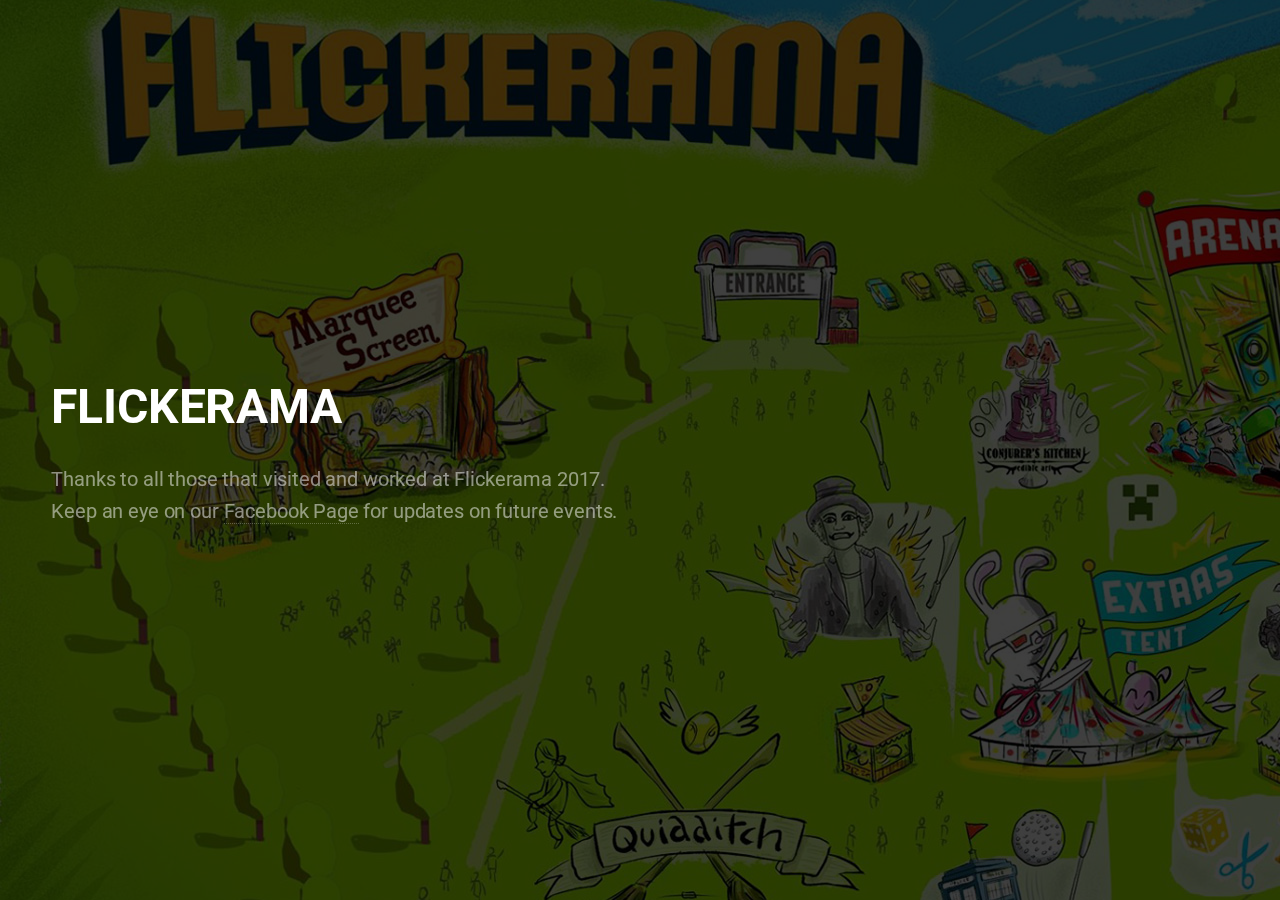
<file: index.html>
<!DOCTYPE HTML>
<html>
	<head>
		<title>Eventually by HTML5 UP</title>
		<meta charset="utf-8" />
		<meta name="viewport" content="width=device-width, initial-scale=1, user-scalable=no" />
		<!--[if lte IE 8]><script src="assets/js/ie/html5shiv.js"></script><![endif]-->
		<link rel="stylesheet" href="assets/css/main.css" />
		<!--[if lte IE 8]><link rel="stylesheet" href="assets/css/ie8.css" /><![endif]-->
		<!--[if lte IE 9]><link rel="stylesheet" href="assets/css/ie9.css" /><![endif]-->
	</head>
	<body>

		<!-- Header -->
			<header id="header">
				<h1>FLICKERAMA</h1>
				<p>Thanks to all those that visited and worked at Flickerama 2017.<br>Keep an eye on our <a href="https://www.facebook.com/Flickerama/">Facebook Page</a> for updates on future events.</p>
			</header>

		<!-- Signup Form
			<form id="signup-form" method="post" action="#">
				<input type="email" name="email" id="email" placeholder="Email Address" />
				<input type="submit" value="Sign Up" />
			</form>


			<footer id="footer">
				<ul class="icons">
					<li><a href="#" class="icon fa-twitter"><span class="label">Twitter</span></a></li>
					<li><a href="#" class="icon fa-instagram"><span class="label">Instagram</span></a></li>
					<li><a href="#" class="icon fa-github"><span class="label">GitHub</span></a></li>
					<li><a href="#" class="icon fa-envelope-o"><span class="label">Email</span></a></li>
				</ul>
				<ul class="copyright">
					<li>&copy; Flickerama 2015.</li>
				</ul>
			</footer> -->

		<!-- Scripts -->
			<!--[if lte IE 8]><script src="assets/js/ie/respond.min.js"></script><![endif]-->
			<script src="assets/js/main.js"></script>

	</body>
</html>
</file>
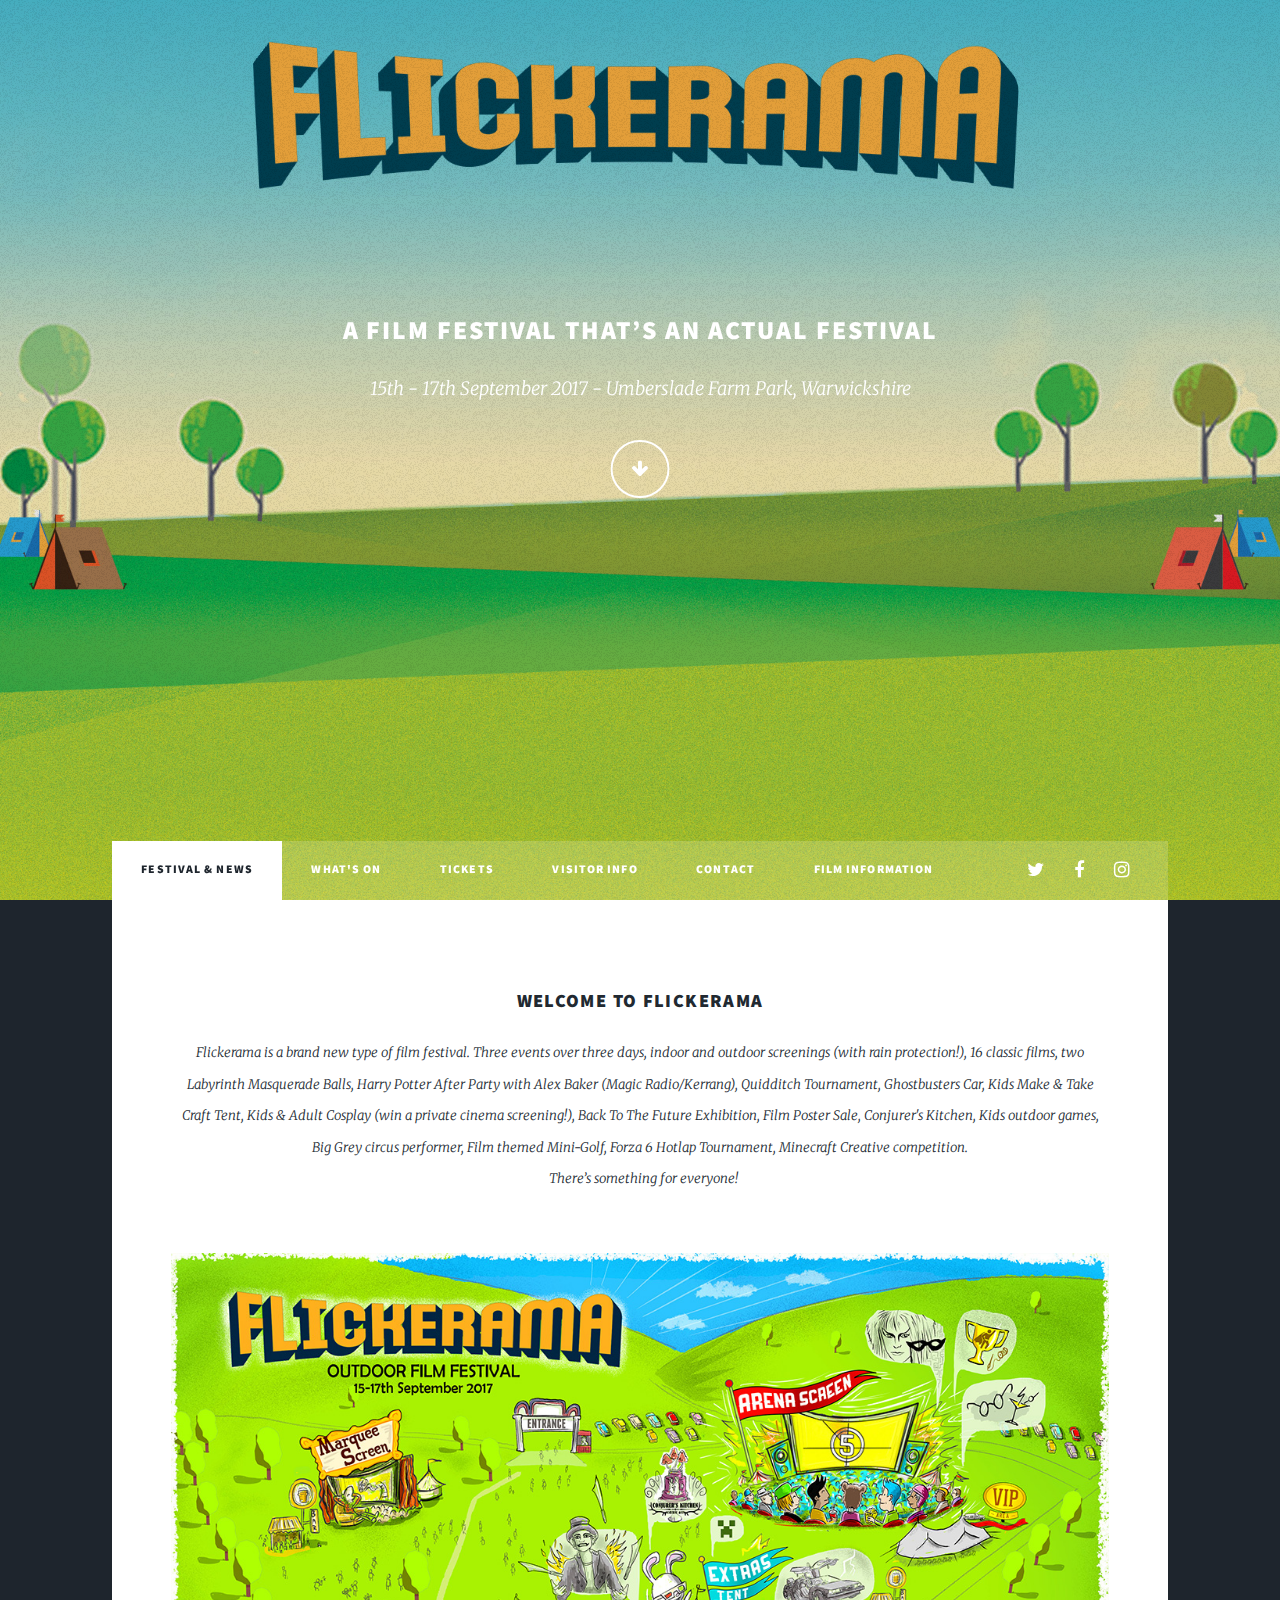
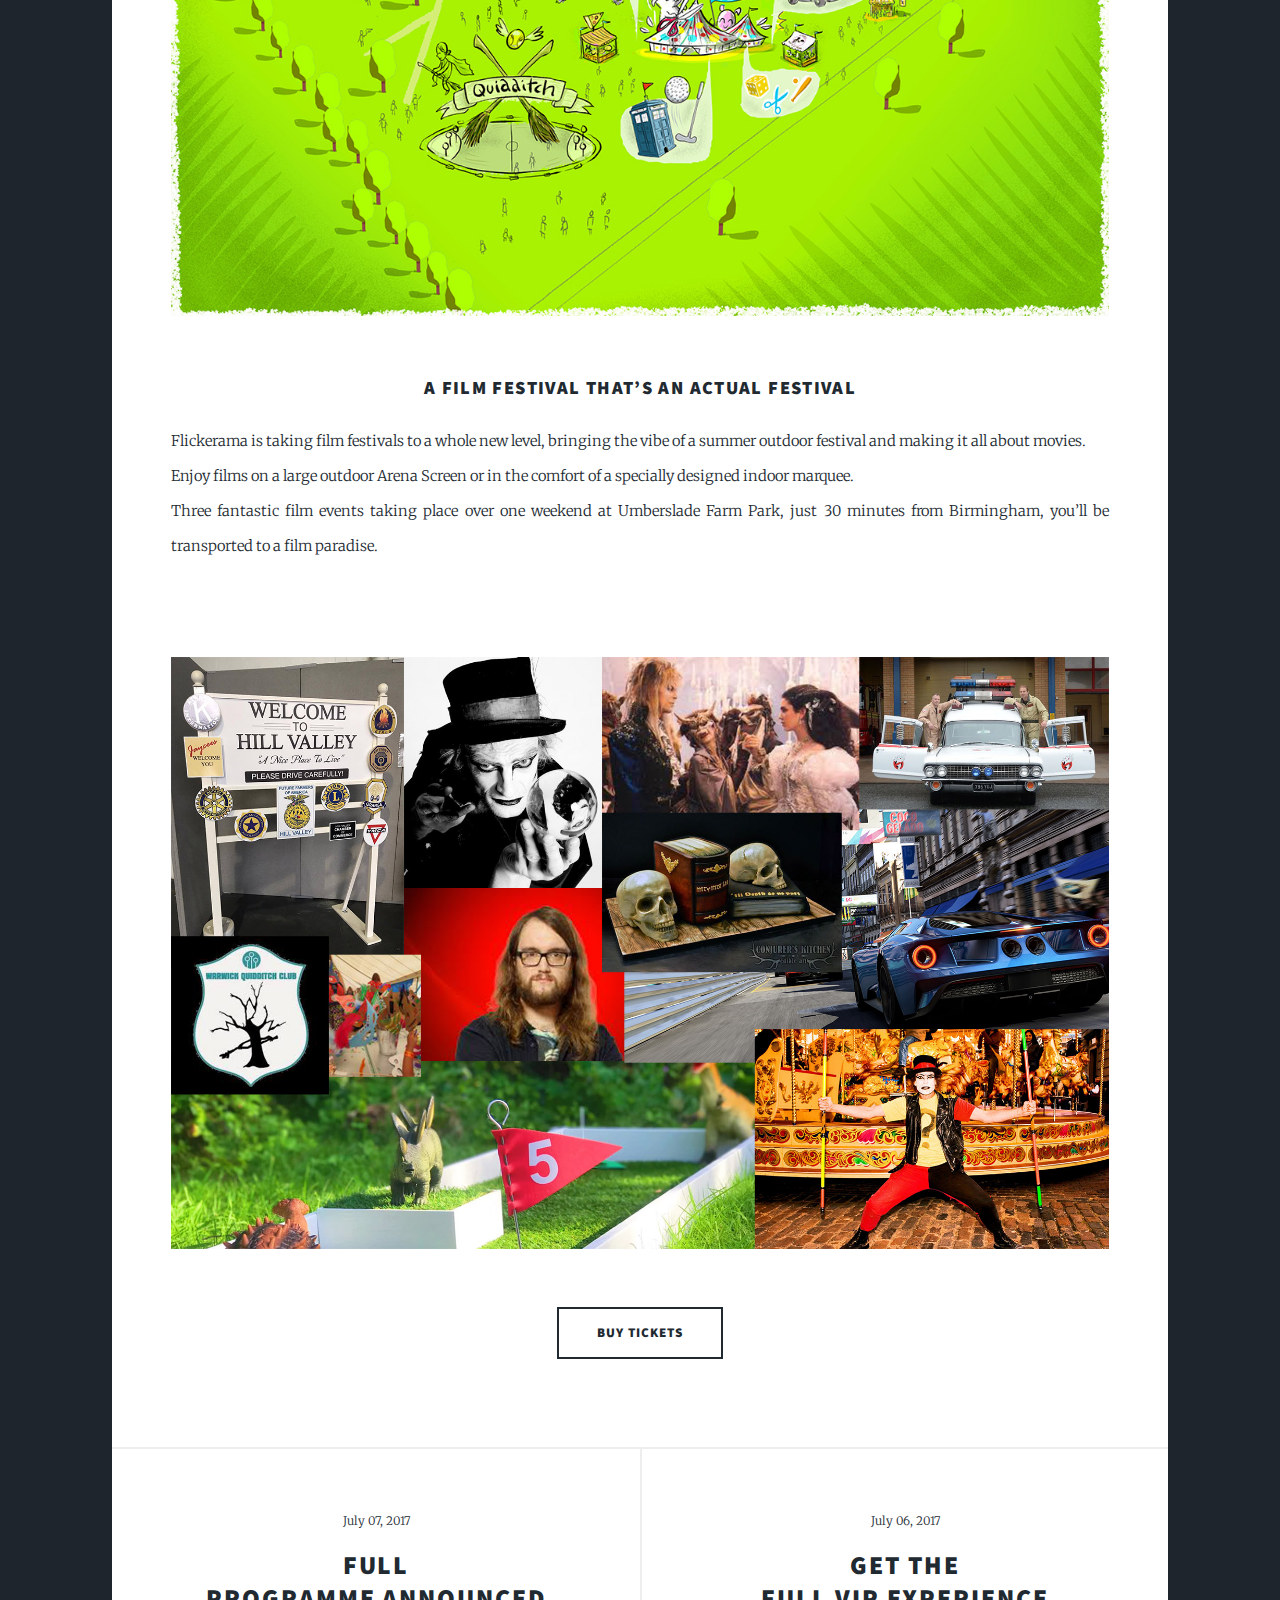
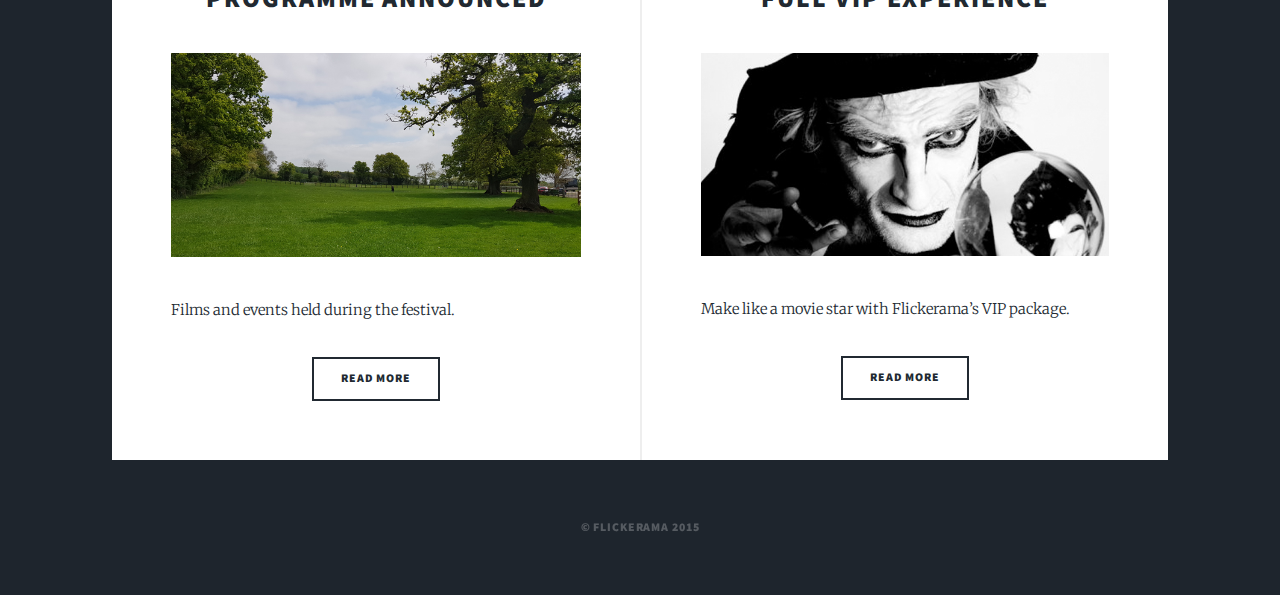
<file: oldsite/index.html>
<!DOCTYPE HTML>
<html>
	<head>
		<title>Flickerama Film Festival</title>
		<meta charset="utf-8" />
		<meta name="viewport" content="width=device-width, initial-scale=1, user-scalable=no" />
		<link rel="stylesheet" href="assets/css/main.css" />
		<noscript><link rel="stylesheet" href="assets/css/noscript.css" /></noscript>
	</head>
	<body class="is-loading">

		<!-- Wrapper -->
			<div id="wrapper" class="fade-in">

				<!-- Intro -->
					<div id="intro">
						<div id="introText">
							<h2>A FILM FESTIVAL THAT’S AN ACTUAL FESTIVAL</h2>
							<p>15th - 17th September 2017 - Umberslade Farm Park, Warwickshire</a><br /></p>
							<ul class="actions">
								<li><a href="#header" class="button icon solo fa-arrow-down scrolly">Continue</a></li>
							</ul>
						</div>
					</div>

				<!-- Header -->
					<header id="header">
						<!-- <a href="index.html" class="logo">HOME</a> -->
					</header>

				<!-- Nav -->
					<nav id="nav">
						<ul class="links">
							<li class="active"><a href="index.html">Festival & News</a></li>
							<li><a href="whatson.html">What's On</a></li>
							<li><a href="tickets.html">Tickets</a></li>
							<li><a href="visit.html">Visitor Info</a></li>
							<li><a href="contact.html">Contact</a></li>
							<li><a href="films.html">Film Information</a></li>
						</ul>
						<ul class="icons">
							<li><a href="#" target="_blank" class="icon fa-twitter"><span class="label">Twitter</span></a></li>
							<li><a href="http://www.facebook.com/flickerama" target="_blank" class="icon fa-facebook"><span class="label">Facebook</span></a></li>
							<li><a href="#" class="icon fa-instagram"><span class="label">Instagram</span></a></li>
						</ul>
					</nav>

				<!-- Main -->
					<div id="main">

						<!-- Featured Post -->
							<article class="post featured">
								<header class="major">
									 <!--<span class="date">April 25, 2017</span> -->
									<h3>Welcome to Flickerama<br /></h3>
									<p>Flickerama is a brand new type of film festival. Three events over three days, indoor and outdoor screenings (with rain protection!), 16 classic films, two Labyrinth Masquerade Balls, Harry Potter After Party with Alex Baker (Magic Radio/Kerrang), Quidditch Tournament, Ghostbusters Car, Kids Make & Take Craft Tent, Kids & Adult Cosplay (win a private cinema screening!), Back To The Future Exhibition, Film Poster Sale, Conjurer's Kitchen, Kids outdoor games, Big Grey circus performer, Film themed Mini-Golf, Forza 6 Hotlap Tournament, Minecraft Creative competition.<br />
 
									There’s something for everyone!</p>
								</header>
								<a href="#" class="image main"><img src="images/plan.jpg" alt="" /></a>
								<h3>A film festival that’s an actual festival<br /></h3>
								<p>Flickerama is taking film festivals to a whole new level, bringing the vibe of a summer outdoor festival and making it all about movies.<br/> Enjoy films on a large outdoor Arena Screen or in the comfort of a specially designed indoor marquee.<br/>
								Three fantastic film events taking place over one weekend at Umberslade Farm Park, just 30 minutes from Birmingham, you’ll be transported to a film paradise.<br/><br/>
								<a href="#" class="image main"><img src="images/extras.jpg" alt="" /></a>
								<ul class="actions">
									<li><a href="/tickets.html" class="button big">Buy Tickets</a></li>
								</ul>
							</article>

						<!-- Posts -->
							<section class="posts">
								<article>
									<header>
										<span class="date">July 07, 2017</span>
										<h2><a href="/news_july_07.html">Full<br />
										Programme Announced</a></h2>
									</header>
									<a href="#" class="image fit"><img src="images/film2.jpg" alt="" /></a>
									<p>Films and events held during the festival.</p>
									<ul class="actions">
										<li><a href="/news_july_07.html" class="button">Read More</a></li>
									</ul>
								</article>
								<article>
									<header>
										<span class="date">July 06, 2017</span>
										<h2><a href="/vip.html">GET THE<br />
										FULL VIP EXPERIENCE</a></h2>
									</header>
									<a href="#" class="image fit"><img src="images/film3.jpg" alt="" /></a>
									<p>Make like a movie star with Flickerama’s VIP package.</p>
									<ul class="actions">
										<li><a href="/vip.html" class="button">Read More</a></li>
									</ul>
								</article>
								<!-- <article>
									<header>
										<span class="date">April 18, 2017</span>
										<h2><a href="#">Ante mattis<br />
										interdum dolor</a></h2>
									</header>
									<a href="#" class="image fit"><img src="images/pic04.jpg" alt="" /></a>
									<p>Donec eget ex magna. Interdum et malesuada fames ac ante ipsum primis in faucibus. Pellentesque venenatis dolor imperdiet dolor mattis sagittis magna etiam.</p>
									<ul class="actions">
										<li><a href="#" class="button">Full Story</a></li>
									</ul>
								</article>
								<article>
									<header>
										<span class="date">April 14, 2017</span>
										<h2><a href="#">Tempus sed<br />
										nulla imperdiet</a></h2>
									</header>
									<a href="#" class="image fit"><img src="images/pic05.jpg" alt="" /></a>
									<p>Donec eget ex magna. Interdum et malesuada fames ac ante ipsum primis in faucibus. Pellentesque venenatis dolor imperdiet dolor mattis sagittis magna etiam.</p>
									<ul class="actions">
										<li><a href="#" class="button">Full Story</a></li>
									</ul>
								</article>
								<article>
									<header>
										<span class="date">April 11, 2017</span>
										<h2><a href="#">Odio magna<br />
										sed consectetur</a></h2>
									</header>
									<a href="#" class="image fit"><img src="images/pic06.jpg" alt="" /></a>
									<p>Donec eget ex magna. Interdum et malesuada fames ac ante ipsum primis in faucibus. Pellentesque venenatis dolor imperdiet dolor mattis sagittis magna etiam.</p>
									<ul class="actions">
										<li><a href="#" class="button">Full Story</a></li>
									</ul>
								</article>
								<article>
									<header>
										<span class="date">April 7, 2017</span>
										<h2><a href="#">Augue lorem<br />
										primis vestibulum</a></h2>
									</header>
									<a href="#" class="image fit"><img src="images/pic07.jpg" alt="" /></a>
									<p>Donec eget ex magna. Interdum et malesuada fames ac ante ipsum primis in faucibus. Pellentesque venenatis dolor imperdiet dolor mattis sagittis magna etiam.</p>
									<ul class="actions">
										<li><a href="#" class="button">Full Story</a></li>
									</ul>
								</article> -->
							</section>

						<!-- Footer -->
						<!--	<footer>
								<div class="pagination">
									<a href="#" class="previous">Prev</a>
									<a href="#" class="page active">1</a>
									<a href="#" class="page">2</a>
									<a href="#" class="page">3</a>
									<span class="extra">&hellip;</span>
									<a href="#" class="page">8</a>
									<a href="#" class="page">9</a>
									<a href="#" class="page">10</a>
									<a href="#" class="next">Next</a>
								</div>
							</footer> -->

					</div>

				<!-- Footer -->
					<footer id="footer">
						<!--<section>
							<form method="post" action="#">
								<div class="field">
									<label for="name">Name</label>
									<input type="text" name="name" id="name" />
								</div>
								<div class="field">
									<label for="email">Email</label>
									<input type="text" name="email" id="email" />
								</div>
								<div class="field">
									<label for="message">Message</label>
									<textarea name="message" id="message" rows="3"></textarea>
								</div>
								<ul class="actions">
									<li><input type="submit" value="Send Message" /></li>
								</ul>
							</form>
						</section>
						<section class="split contact">
							<section class="alt">
								<h3>Address</h3>
								<p>1234 Somewhere Road #87257<br />
								Nashville, TN 00000-0000</p>
							</section>
							<section>
								<h3>Phone</h3>
								<p><a href="#">(000) 000-0000</a></p>
							</section>
							<section>
								<h3>Email</h3>
								<p><a href="#">info@untitled.tld</a></p>
							</section>
							<section>
								<h3>Social</h3>
								<ul class="icons alt">
									<li><a href="#" class="icon alt fa-twitter"><span class="label">Twitter</span></a></li>
									<li><a href="#" class="icon alt fa-facebook"><span class="label">Facebook</span></a></li>
									<li><a href="#" class="icon alt fa-instagram"><span class="label">Instagram</span></a></li>
									<li><a href="#" class="icon alt fa-github"><span class="label">GitHub</span></a></li>
								</ul>
							</section>
						</section>  -->
					</footer>

				<!-- Copyright -->
					<div id="copyright">
						<ul><li>&copy; Flickerama 2015</li></ul>
					</div>

			</div>

		<!-- Scripts -->
			<script src="assets/js/jquery.min.js"></script>
			<script src="assets/js/jquery.scrollex.min.js"></script>
			<script src="assets/js/jquery.scrolly.min.js"></script>
			<script src="assets/js/skel.min.js"></script>
			<script src="assets/js/util.js"></script>
			<script src="assets/js/main.js"></script>

	</body>
</html>
</file>
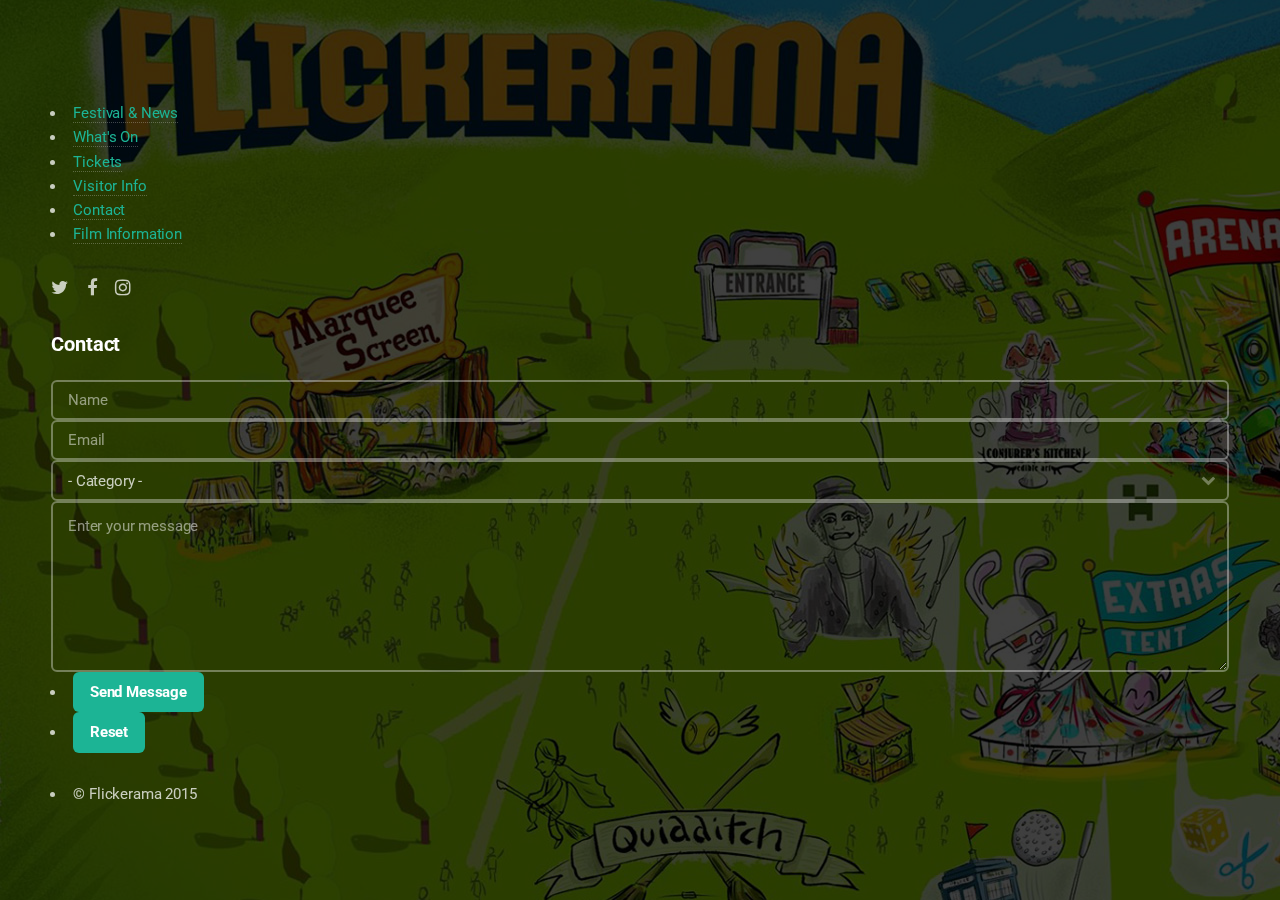
<file: contact.html>
<!DOCTYPE HTML>
<html>
	<head>
		<title>Contact - Flickerama Film Festival</title>
		<meta charset="utf-8" />
		<meta name="viewport" content="width=device-width, initial-scale=1, user-scalable=no" />
		<link rel="stylesheet" href="assets/css/main.css" />
		<noscript><link rel="stylesheet" href="assets/css/noscript.css" /></noscript>
	</head>
	<body class="is-loading">

		<!-- Wrapper -->
			<div id="wrapper">

				<!-- Header -->
					<header id="header">
						<!-- <a href="index.html" class="logo">HOME</a> -->
					</header>

				<!-- Nav -->
					<nav id="nav">
						<ul class="links">
							<li><a href="index.html">Festival & News</a></li>
							<li><a href="whatson.html">What's On</a></li>
							<li><a href="tickets.html">Tickets</a></li>
							<li><a href="visit.html">Visitor Info</a></li>
							<li class="active"><a href="contact.html">Contact</a></li>
							<li><a href="films.html">Film Information</a></li>
						</ul>
						<ul class="icons">
							<li><a href="#" target="_blank" class="icon fa-twitter"><span class="label">Twitter</span></a></li>
							<li><a href="http://www.facebook.com/flickerama" target="_blank" class="icon fa-facebook"><span class="label">Facebook</span></a></li>
							<li><a href="#" class="icon fa-instagram"><span class="label">Instagram</span></a></li>
						</ul>
					</nav>

				<!-- Main -->
					<div id="main">
						<h3>Contact</h3>
						<section>
							<form method="post" action="https://formspree.io/flickerama@electricflix.com" class="alt">
										<div class="row uniform">
											<div class="6u 12u$(xsmall)">
												<input type="text" name="name" id="name" value="" placeholder="Name" />
											</div>
											<div class="6u$ 12u$(xsmall)">
												<input type="email" name="email" id="email" value="" placeholder="Email" />
											</div>
											<!-- Break -->
											<div class="12u$">
												<div class="select-wrapper">
													<select name="category" id="category">
														<option value="">- Category -</option>
														<option value="1">Ticket Information</option>
														<option value="1">General Enquiry</option>
														<option value="1">Press Enquiry</option>
													</select>
												</div>
											</div>
											<!-- Break 
											<div class="4u 12u$(small)">
												<input type="radio" id="demo-priority-low" name="demo-priority" checked>
												<label for="demo-priority-low">Low</label>
											</div>
											<div class="4u 12u$(small)">
												<input type="radio" id="demo-priority-normal" name="demo-priority">
												<label for="demo-priority-normal">Normal</label>
											</div>
											<div class="4u$ 12u$(small)">
												<input type="radio" id="demo-priority-high" name="demo-priority">
												<label for="demo-priority-high">High</label>
											</div>
											<!-- Break
											<div class="6u 12u$(small)">
												<input type="checkbox" id="demo-copy" name="demo-copy">
												<label for="demo-copy">Email me a copy</label>
											</div>
											<div class="6u$ 12u$(small)">
												<input type="checkbox" id="demo-human" name="demo-human" checked>
												<label for="demo-human">I am a human</label>
											</div> -->
											<!-- Break -->
											<div class="12u$">
												<textarea name="demo-message" id="message" placeholder="Enter your message" rows="6"></textarea>
											</div>
											<!-- Break -->
											<div class="12u$">
												<ul class="actions">
													<li><input type="submit" value="Send Message" class="special" /></li>
													<li><input type="reset" value="Reset" /></li>
												</ul>
											</div>
										</div>
									</form>

						</section>
					</div>



				<!-- Footer -->
					<footer id="footer">
						<!--<section>
							<form method="post" action="#">
								<div class="field">
									<label for="name">Name</label>
									<input type="text" name="name" id="name" />
								</div>
								<div class="field">
									<label for="email">Email</label>
									<input type="text" name="email" id="email" />
								</div>
								<div class="field">
									<label for="message">Message</label>
									<textarea name="message" id="message" rows="3"></textarea>
								</div>
								<ul class="actions">
									<li><input type="submit" value="Send Message" /></li>
								</ul>
							</form>
						</section>
						<section class="split contact">
							<section class="alt">
								<h3>Address</h3>
								<p>1234 Somewhere Road #87257<br />
								Nashville, TN 00000-0000</p>
							</section>
							<section>
								<h3>Phone</h3>
								<p><a href="#">(000) 000-0000</a></p>
							</section>
							<section>
								<h3>Email</h3>
								<p><a href="#">info@untitled.tld</a></p>
							</section>
							<section>
								<h3>Social</h3>
								<ul class="icons alt">
									<li><a href="#" class="icon alt fa-twitter"><span class="label">Twitter</span></a></li>
									<li><a href="#" class="icon alt fa-facebook"><span class="label">Facebook</span></a></li>
									<li><a href="#" class="icon alt fa-instagram"><span class="label">Instagram</span></a></li>
									<li><a href="#" class="icon alt fa-github"><span class="label">GitHub</span></a></li>
								</ul>
							</section>
						</section>  -->
					</footer>

				<!-- Copyright -->
					<div id="copyright">
						<ul><li>&copy; Flickerama 2015</li></ul>
					</div>

			</div>

		<!-- Scripts -->
			<script src="assets/js/jquery.min.js"></script>
			<script src="assets/js/jquery.scrollex.min.js"></script>
			<script src="assets/js/jquery.scrolly.min.js"></script>
			<script src="assets/js/skel.min.js"></script>
			<script src="assets/js/util.js"></script>
			<script src="assets/js/main.js"></script>

	</body>
</html>
</file>
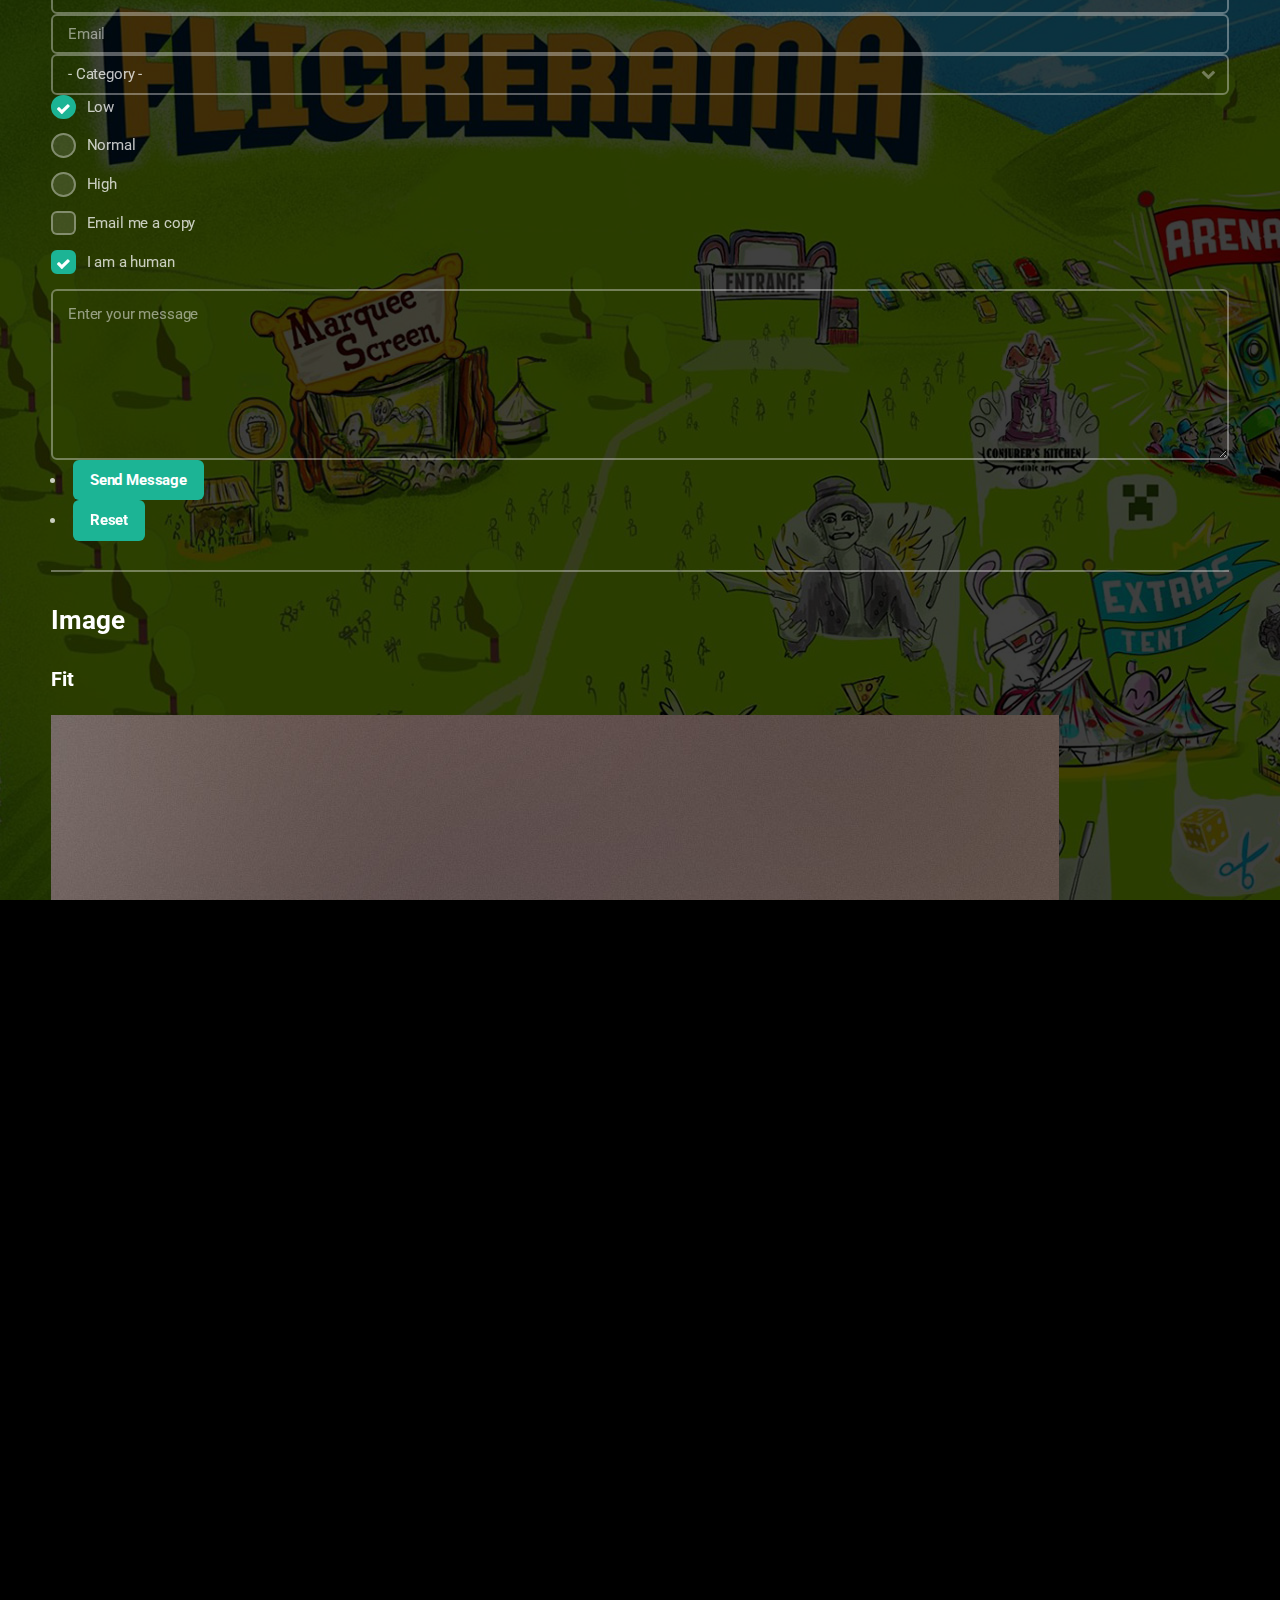
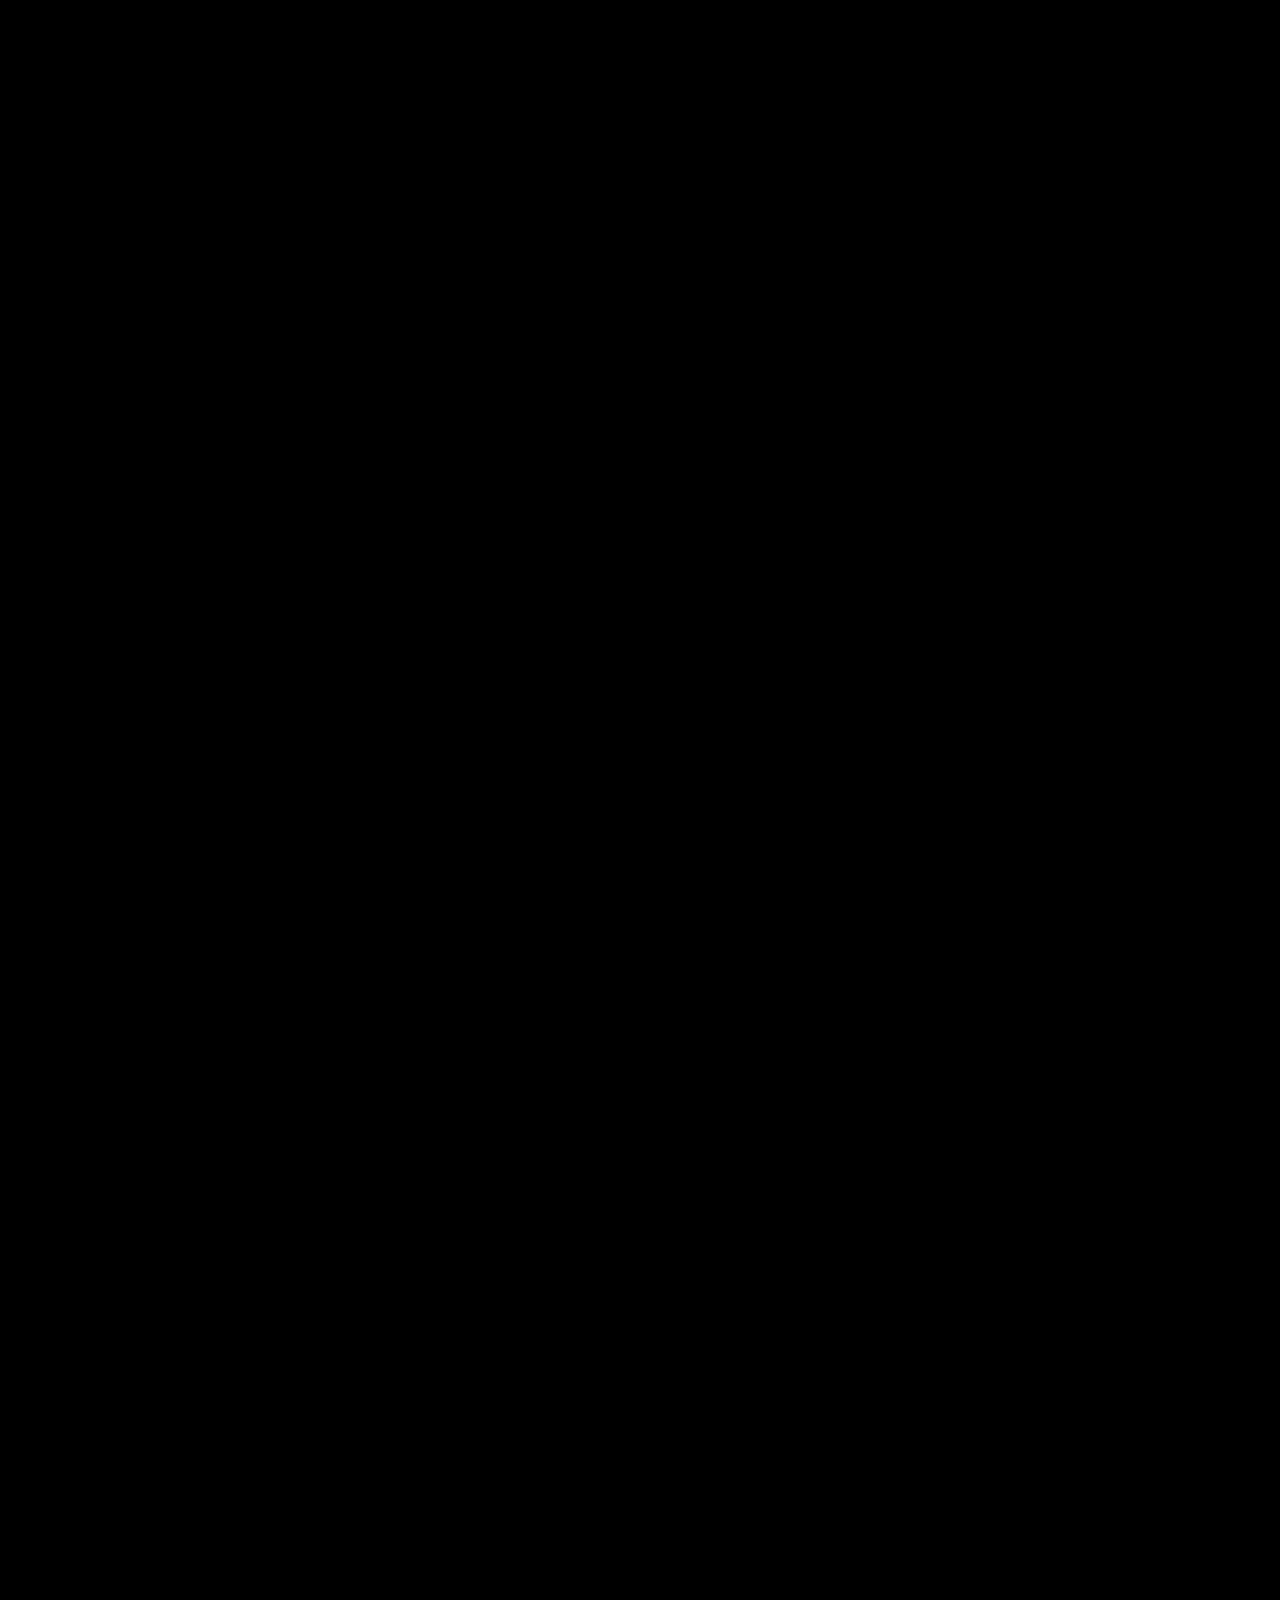
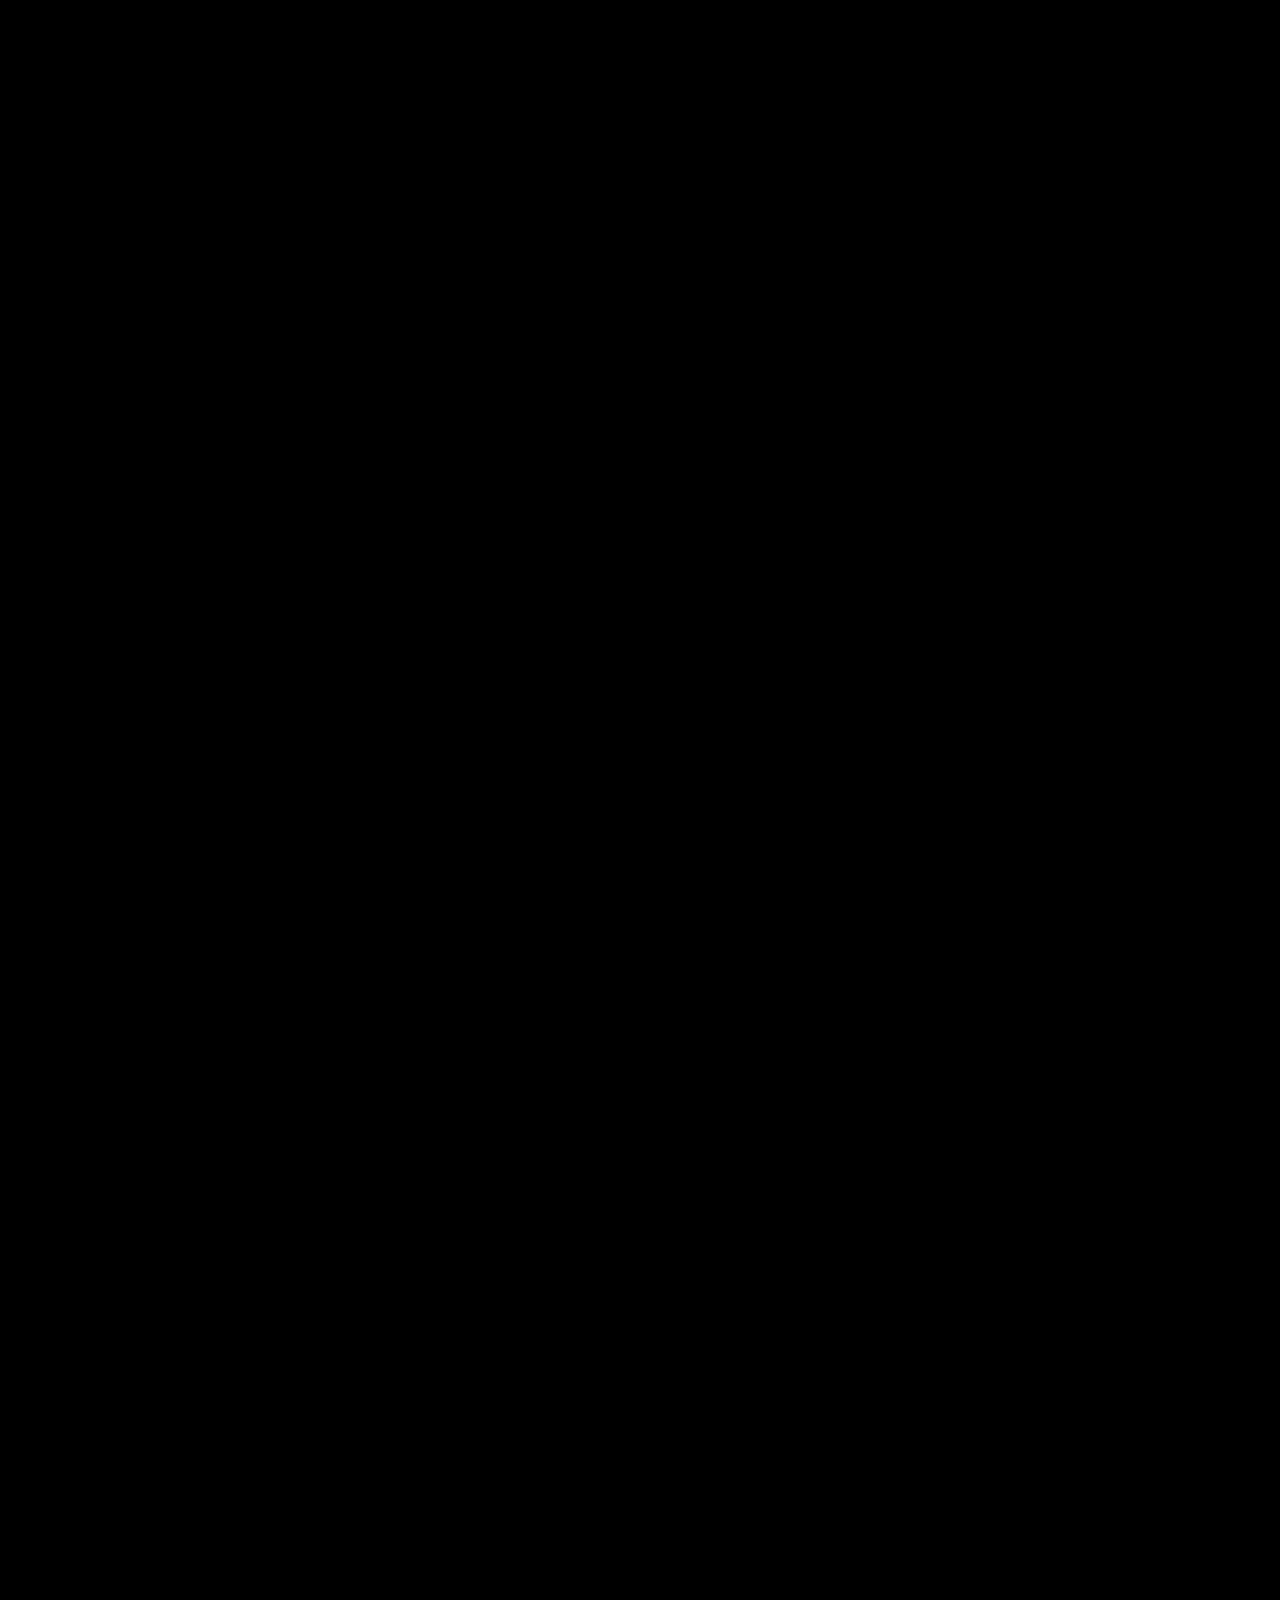
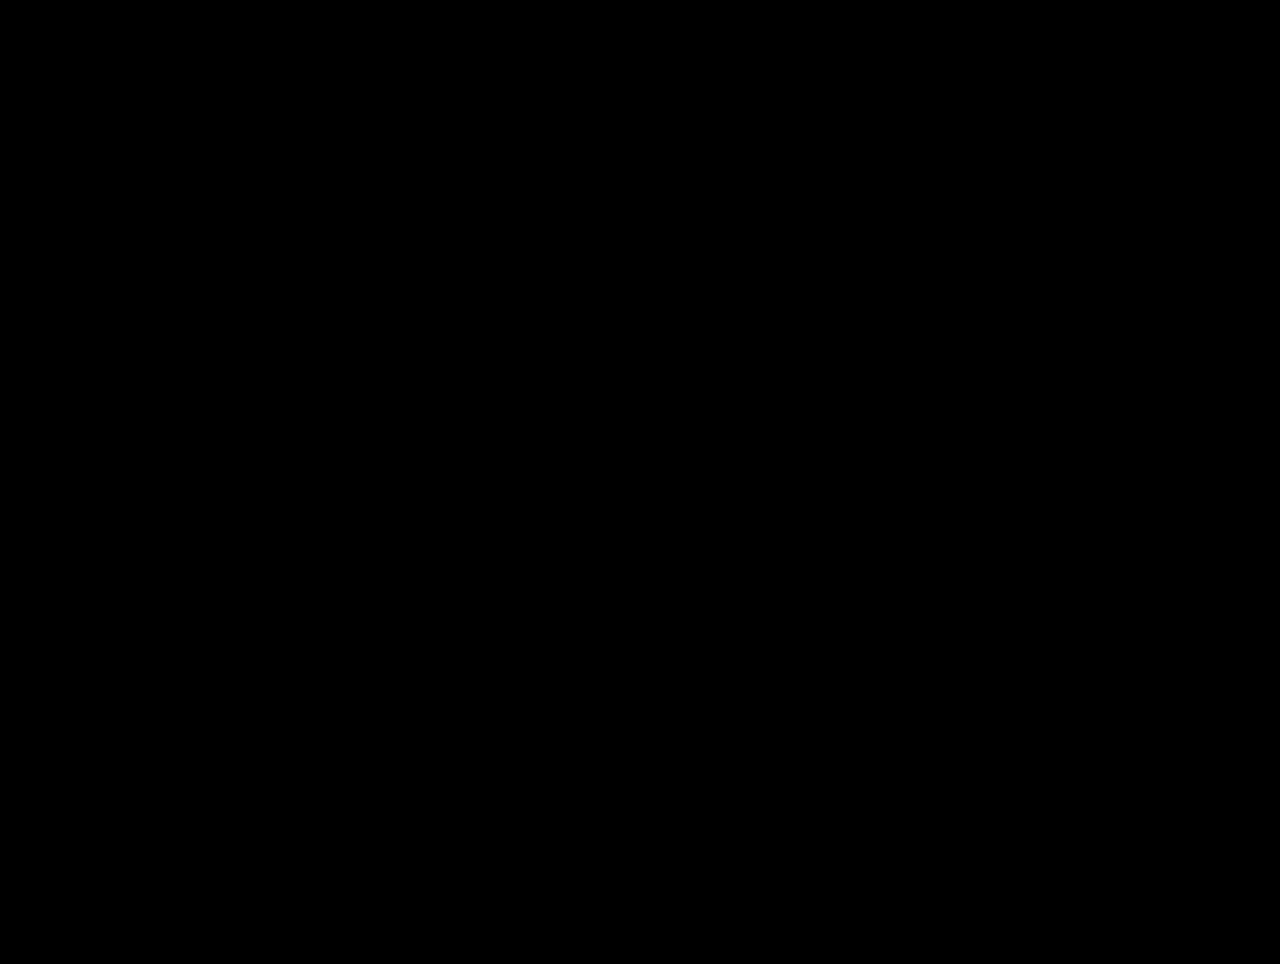
<file: elements.html>
<!DOCTYPE HTML>
<!--
	Massively by HTML5 UP
	html5up.net | @ajlkn
	Free for personal and commercial use under the CCA 3.0 license (html5up.net/license)
-->
<html>
	<head>
		<title>Elements Reference - Massively by HTML5 UP</title>
		<meta charset="utf-8" />
		<meta name="viewport" content="width=device-width, initial-scale=1, user-scalable=no" />
		<link rel="stylesheet" href="assets/css/main.css" />
		<noscript><link rel="stylesheet" href="assets/css/noscript.css" /></noscript>
	</head>
	<body class="is-loading">

		<!-- Wrapper -->
			<div id="wrapper">

				<!-- Header -->
					<header id="header">
						<a href="index.html" class="logo">Massively</a>
					</header>

				<!-- Nav -->
					<nav id="nav">
						<ul class="links">
							<li><a href="index.html">This is Massively</a></li>
							<li><a href="generic.html">Generic Page</a></li>
							<li class="active"><a href="elements.html">Elements Reference</a></li>
						</ul>
						<ul class="icons">
							<li><a href="#" class="icon fa-twitter"><span class="label">Twitter</span></a></li>
							<li><a href="#" class="icon fa-facebook"><span class="label">Facebook</span></a></li>
							<li><a href="#" class="icon fa-instagram"><span class="label">Instagram</span></a></li>
							<li><a href="#" class="icon fa-github"><span class="label">GitHub</span></a></li>
						</ul>
					</nav>

				<!-- Main -->
					<div id="main">

						<!-- Post -->
							<section class="post">
								<header class="major">
									<h1>Elements<br />
									Reference</h1>
								</header>

								<!-- Text stuff -->
									<h2>Text</h2>
									<p>This is <b>bold</b> and this is <strong>strong</strong>. This is <i>italic</i> and this is <em>emphasized</em>.
									This is <sup>superscript</sup> text and this is <sub>subscript</sub> text.
									This is <u>underlined</u> and this is code: <code>for (;;) { ... }</code>.
									Finally, this is a <a href="#">link</a>.</p>
									<hr />
									<h2>Heading Level 2</h2>
									<h3>Heading Level 3</h3>
									<h4>Heading Level 4</h4>
									<h5>Heading Level 5</h5>
									<h6>Heading Level 6</h6>
									<hr />
									<header>
										<h2>Heading with a Subtitle</h2>
										<p>Lorem ipsum dolor sit amet nullam id egestas urna aliquam</p>
									</header>
									<p>Nunc lacinia ante nunc ac lobortis. Interdum adipiscing gravida odio porttitor sem non mi integer non faucibus ornare mi ut ante amet placerat aliquet. Volutpat eu sed ante lacinia sapien lorem accumsan varius montes viverra nibh in adipiscing blandit tempus accumsan.</p>
									<header>
										<h3>Heading with a Subtitle</h3>
										<p>Lorem ipsum dolor sit amet nullam id egestas urna aliquam</p>
									</header>
									<p>Nunc lacinia ante nunc ac lobortis. Interdum adipiscing gravida odio porttitor sem non mi integer non faucibus ornare mi ut ante amet placerat aliquet. Volutpat eu sed ante lacinia sapien lorem accumsan varius montes viverra nibh in adipiscing blandit tempus accumsan.</p>
									<header>
										<h4>Heading with a Subtitle</h4>
										<p>Lorem ipsum dolor sit amet nullam id egestas urna aliquam</p>
									</header>
									<p>Nunc lacinia ante nunc ac lobortis. Interdum adipiscing gravida odio porttitor sem non mi integer non faucibus ornare mi ut ante amet placerat aliquet. Volutpat eu sed ante lacinia sapien lorem accumsan varius montes viverra nibh in adipiscing blandit tempus accumsan.</p>

									<hr />

								<!-- Lists -->
									<h2>Lists</h2>
									<div class="row">
										<div class="6u 12u$(small)">

											<h3>Unordered</h3>
											<ul>
												<li>Dolor pulvinar etiam.</li>
												<li>Sagittis lorem eleifend.</li>
												<li>Felis feugiat dolore viverra.</li>
												<li>Dolor pulvinar etiam.</li>
											</ul>

											<h3>Alternate</h3>
											<ul class="alt">
												<li>Dolor pulvinar etiam etiam.</li>
												<li>Sagittis adipiscing eleifend.</li>
												<li>Felis enim dolore viverra.</li>
												<li>Dolor pulvinar etiam etiam.</li>
											</ul>

										</div>
										<div class="6u$ 12u$(small)">

											<h3>Ordered</h3>
											<ol>
												<li>Dolor pulvinar etiam.</li>
												<li>Etiam vel felis at viverra.</li>
												<li>Felis enim feugiat magna.</li>
												<li>Etiam vel felis nullam.</li>
												<li>Felis enim et tempus.</li>
											</ol>

											<h3>Icons</h3>
											<ul class="icons">
												<li><a href="#" class="icon fa-twitter"><span class="label">Twitter</span></a></li>
												<li><a href="#" class="icon fa-facebook"><span class="label">Facebook</span></a></li>
												<li><a href="#" class="icon fa-instagram"><span class="label">Instagram</span></a></li>
												<li><a href="#" class="icon fa-github"><span class="label">Github</span></a></li>
												<li><a href="#" class="icon fa-dribbble"><span class="label">Dribbble</span></a></li>
											</ul>
											<ul class="icons alt">
												<li><a href="#" class="icon alt fa-twitter"><span class="label">Twitter</span></a></li>
												<li><a href="#" class="icon alt fa-facebook"><span class="label">Facebook</span></a></li>
												<li><a href="#" class="icon alt fa-instagram"><span class="label">Instagram</span></a></li>
												<li><a href="#" class="icon alt fa-github"><span class="label">Github</span></a></li>
												<li><a href="#" class="icon alt fa-dribbble"><span class="label">Dribbble</span></a></li>
											</ul>

										</div>
									</div>
									<h3>Definition</h3>
									<dl>
										<dt>Item 1</dt>
										<dd>
											<p>Lorem ipsum dolor vestibulum ante ipsum primis in faucibus vestibulum. Blandit adipiscing eu felis iaculis volutpat ac adipiscing accumsan eu faucibus. Integer ac pellentesque praesent.</p>
										</dd>
										<dt>Item 2</dt>
										<dd>
											<p>Lorem ipsum dolor vestibulum ante ipsum primis in faucibus vestibulum. Blandit adipiscing eu felis iaculis volutpat ac adipiscing accumsan eu faucibus. Integer ac pellentesque praesent.</p>
										</dd>
										<dt>Item 3</dt>
										<dd>
											<p>Lorem ipsum dolor vestibulum ante ipsum primis in faucibus vestibulum. Blandit adipiscing eu felis iaculis volutpat ac adipiscing accumsan eu faucibus. Integer ac pellentesque praesent.</p>
										</dd>
									</dl>

									<h3>Actions</h3>
									<ul class="actions">
										<li><a href="#" class="button special">Special</a></li>
										<li><a href="#" class="button">Default</a></li>
									</ul>
									<ul class="actions small">
										<li><a href="#" class="button special small">Small</a></li>
										<li><a href="#" class="button small">Small</a></li>
									</ul>
									<div class="row">
										<div class="6u 12u$(small)">
											<ul class="actions vertical">
												<li><a href="#" class="button special">Default</a></li>
												<li><a href="#" class="button">Default</a></li>
											</ul>
										</div>
										<div class="6u 12u$(small)">
											<ul class="actions vertical small">
												<li><a href="#" class="button special small">Small</a></li>
												<li><a href="#" class="button small">Small</a></li>
											</ul>
										</div>
									</div>
									<div class="row">
										<div class="6u 12u$(small)">
											<ul class="actions vertical">
												<li><a href="#" class="button special fit">Default</a></li>
												<li><a href="#" class="button fit">Default</a></li>
											</ul>
										</div>
										<div class="6u$ 12u$(small)">
											<ul class="actions vertical small">
												<li><a href="#" class="button special small fit">Small</a></li>
												<li><a href="#" class="button small fit">Small</a></li>
											</ul>
										</div>
									</div>

									<hr />

								<!-- Blockquote -->
									<h2>Blockquote</h2>
									<blockquote>Fringilla nisl. Donec accumsan interdum nisi, quis tincidunt felis sagittis eget tempus euismod. Vestibulum ante ipsum primis in faucibus vestibulum. Blandit adipiscing eu felis iaculis volutpat ac adipiscing accumsan faucibus. Vestibulum ante ipsum primis in faucibus vestibulum. Blandit adipiscing eu felis.</blockquote>

									<hr />

								<!-- Table -->
									<h2>Table</h2>

									<h3>Default</h3>
									<div class="table-wrapper">
										<table>
											<thead>
												<tr>
													<th>Name</th>
													<th>Description</th>
													<th>Price</th>
												</tr>
											</thead>
											<tbody>
												<tr>
													<td>Item 1</td>
													<td>Ante turpis integer aliquet porttitor.</td>
													<td>29.99</td>
												</tr>
												<tr>
													<td>Item 2</td>
													<td>Vis ac commodo adipiscing arcu aliquet.</td>
													<td>19.99</td>
												</tr>
												<tr>
													<td>Item 3</td>
													<td> Morbi faucibus arcu accumsan lorem.</td>
													<td>29.99</td>
												</tr>
												<tr>
													<td>Item 4</td>
													<td>Vitae integer tempus condimentum.</td>
													<td>19.99</td>
												</tr>
												<tr>
													<td>Item 5</td>
													<td>Ante turpis integer aliquet porttitor.</td>
													<td>29.99</td>
												</tr>
											</tbody>
											<tfoot>
												<tr>
													<td colspan="2"></td>
													<td>100.00</td>
												</tr>
											</tfoot>
										</table>
									</div>

									<h3>Alternate</h3>
									<div class="table-wrapper">
										<table class="alt">
											<thead>
												<tr>
													<th>Name</th>
													<th>Description</th>
													<th>Price</th>
												</tr>
											</thead>
											<tbody>
												<tr>
													<td>Item 1</td>
													<td>Ante turpis integer aliquet porttitor.</td>
													<td>29.99</td>
												</tr>
												<tr>
													<td>Item 2</td>
													<td>Vis ac commodo adipiscing arcu aliquet.</td>
													<td>19.99</td>
												</tr>
												<tr>
													<td>Item 3</td>
													<td> Morbi faucibus arcu accumsan lorem.</td>
													<td>29.99</td>
												</tr>
												<tr>
													<td>Item 4</td>
													<td>Vitae integer tempus condimentum.</td>
													<td>19.99</td>
												</tr>
												<tr>
													<td>Item 5</td>
													<td>Ante turpis integer aliquet porttitor.</td>
													<td>29.99</td>
												</tr>
											</tbody>
											<tfoot>
												<tr>
													<td colspan="2"></td>
													<td>100.00</td>
												</tr>
											</tfoot>
										</table>
									</div>

									<hr />

								<!-- Buttons -->
									<h2>Buttons</h2>
									<ul class="actions">
										<li><a href="#" class="button special">Special</a></li>
										<li><a href="#" class="button">Default</a></li>
									</ul>
									<ul class="actions">
										<li><a href="#" class="button special big">Big</a></li>
										<li><a href="#" class="button">Default</a></li>
										<li><a href="#" class="button small">Small</a></li>
									</ul>
									<ul class="actions fit">
										<li><a href="#" class="button special fit">Fit</a></li>
										<li><a href="#" class="button fit">Fit</a></li>
									</ul>
									<ul class="actions fit small">
										<li><a href="#" class="button special fit small">Fit + Small</a></li>
										<li><a href="#" class="button fit small">Fit + Small</a></li>
									</ul>
									<ul class="actions">
										<li><a href="#" class="button special icon fa-search">Icon</a></li>
										<li><a href="#" class="button icon fa-download">Icon</a></li>
									</ul>
									<ul class="actions">
										<li><span class="button special disabled">Special</span></li>
										<li><span class="button disabled">Default</span></li>
									</ul>

									<hr />

								<!-- Form -->
									<h2>Form</h2>

									<form method="post" action="#" class="alt">
										<div class="row uniform">
											<div class="6u 12u$(xsmall)">
												<input type="text" name="demo-name" id="demo-name" value="" placeholder="Name" />
											</div>
											<div class="6u$ 12u$(xsmall)">
												<input type="email" name="demo-email" id="demo-email" value="" placeholder="Email" />
											</div>
											<!-- Break -->
											<div class="12u$">
												<div class="select-wrapper">
													<select name="demo-category" id="demo-category">
														<option value="">- Category -</option>
														<option value="1">Manufacturing</option>
														<option value="1">Shipping</option>
														<option value="1">Administration</option>
														<option value="1">Human Resources</option>
													</select>
												</div>
											</div>
											<!-- Break -->
											<div class="4u 12u$(small)">
												<input type="radio" id="demo-priority-low" name="demo-priority" checked>
												<label for="demo-priority-low">Low</label>
											</div>
											<div class="4u 12u$(small)">
												<input type="radio" id="demo-priority-normal" name="demo-priority">
												<label for="demo-priority-normal">Normal</label>
											</div>
											<div class="4u$ 12u$(small)">
												<input type="radio" id="demo-priority-high" name="demo-priority">
												<label for="demo-priority-high">High</label>
											</div>
											<!-- Break -->
											<div class="6u 12u$(small)">
												<input type="checkbox" id="demo-copy" name="demo-copy">
												<label for="demo-copy">Email me a copy</label>
											</div>
											<div class="6u$ 12u$(small)">
												<input type="checkbox" id="demo-human" name="demo-human" checked>
												<label for="demo-human">I am a human</label>
											</div>
											<!-- Break -->
											<div class="12u$">
												<textarea name="demo-message" id="demo-message" placeholder="Enter your message" rows="6"></textarea>
											</div>
											<!-- Break -->
											<div class="12u$">
												<ul class="actions">
													<li><input type="submit" value="Send Message" class="special" /></li>
													<li><input type="reset" value="Reset" /></li>
												</ul>
											</div>
										</div>
									</form>

									<hr />

								<!-- Image -->
									<h2>Image</h2>

									<h3>Fit</h3>
									<span class="image fit"><img src="images/pic01.jpg" alt="" /></span>
									<div class="box alt">
										<div class="row 50% uniform">
											<div class="4u"><span class="image fit"><img src="images/pic02.jpg" alt="" /></span></div>
											<div class="4u"><span class="image fit"><img src="images/pic03.jpg" alt="" /></span></div>
											<div class="4u$"><span class="image fit"><img src="images/pic04.jpg" alt="" /></span></div>
											<!-- Break -->
											<div class="4u"><span class="image fit"><img src="images/pic04.jpg" alt="" /></span></div>
											<div class="4u"><span class="image fit"><img src="images/pic02.jpg" alt="" /></span></div>
											<div class="4u$"><span class="image fit"><img src="images/pic03.jpg" alt="" /></span></div>
											<!-- Break -->
											<div class="4u"><span class="image fit"><img src="images/pic03.jpg" alt="" /></span></div>
											<div class="4u"><span class="image fit"><img src="images/pic04.jpg" alt="" /></span></div>
											<div class="4u$"><span class="image fit"><img src="images/pic02.jpg" alt="" /></span></div>
										</div>
									</div>

									<h3>Left &amp; Right</h3>
									<p><span class="image left"><img src="images/pic08.jpg" alt="" /></span>Lorem ipsum dolor sit accumsan interdum nisi, quis tincidunt felis sagittis eget. tempus euismod. Vestibulum ante ipsum primis in faucibus vestibulum. Blandit adipiscing eu felis iaculis volutpat ac adipiscing accumsan eu faucibus. Integer ac pellentesque praesent tincidunt felis sagittis eget. tempus euismod. Vestibulum ante ipsum primis sagittis eget. tempus euismod. Vestibulum ante ipsum primis in faucibus vestibulum. Blandit adipiscing eu felis iaculis volutpat ac adipiscing accumsan eu faucibus. Integer ac pellentesque praesent tincidunt felis sagittis eget. tempus euismod. Vestibulum ante ipsum primis in faucibus vestibulum. Blandit adipiscing eu felis iaculis volutpat ac adipiscing accumsan eu faucibus. Integer ac pellentesque praesent. Vestibulum ante ipsum primis in faucibus magna blandit adipiscing eu felis iaculis.</p>
									<p><span class="image right"><img src="images/pic09.jpg" alt="" /></span>Lorem ipsum dolor sit accumsan interdum nisi, quis tincidunt felis sagittis eget. tempus euismod. Vestibulum ante ipsum primis in faucibus vestibulum. Blandit adipiscing eu felis iaculis volutpat ac adipiscing accumsan eu faucibus. Integer ac pellentesque praesent tincidunt felis sagittis eget. tempus euismod. Vestibulum ante ipsum primis sagittis eget. tempus euismod. Vestibulum ante ipsum primis in faucibus vestibulum. Blandit adipiscing eu felis iaculis volutpat ac adipiscing accumsan eu faucibus. Integer ac pellentesque praesent tincidunt felis sagittis eget. tempus euismod. Vestibulum ante ipsum primis in faucibus vestibulum. Blandit adipiscing eu felis iaculis volutpat ac adipiscing accumsan eu faucibus. Integer ac pellentesque praesent. Vestibulum ante ipsum primis in faucibus magna blandit adipiscing eu felis iaculis.</p>

									<hr />

								<!-- Box -->
									<h2>Box</h2>
									<div class="box">
										<p>Felis sagittis eget tempus primis in faucibus vestibulum. Blandit adipiscing eu felis iaculis volutpat ac adipiscing accumsan eu faucibus. Integer ac pellentesque praesent tincidunt felis sagittis eget. tempus euismod. Magna sed etiam ante ipsum primis in faucibus vestibulum. Blandit adipiscing eu ipsum primis in faucibus vestibulum. Blandit adipiscing eu felis iaculis volutpat ac adipiscing accumsan eu faucibus lorem ipsum dolor sit amet nullam. Integer ac pellentesque praesent tincidunt felis sagittis eget. tempus euismod. Vestibulum ante ipsum primis sagittis eget. tempus euismod. Vestibulum ante ipsum primis in faucibus vestibulum. Blandit adipiscing eu felis iaculis volutpat ac adipiscing accumsan eu faucibus. Integer ac pellentesque praesent tincidunt felis sagittis eget. tempus euismod. Vestibulum ante ipsum primis in faucibus vestibulum. Blandit adipiscing eu felis iaculis volutpat ac adipiscing accumsan eu faucibus. Integer ac pellentesque praesent. Vestibulum ante ipsum primis in faucibus magna blandit adipiscing eu felis iaculis volutpat lorem ipsum dolor.</p>
									</div>

									<hr />

								<!-- Preformatted Code -->
									<h2>Preformatted</h2>
									<pre><code>i = 0;

while (!deck.isInOrder()) {
    print 'Iteration ' + i;
    deck.shuffle();
    i++;
}

print 'It took ' + i + ' iterations to sort the deck.';
</code></pre>

							</section>

					</div>

				<!-- Footer -->
					<footer id="footer">
						<section>
							<form method="post" action="#">
								<div class="field">
									<label for="name">Name</label>
									<input type="text" name="name" id="name" />
								</div>
								<div class="field">
									<label for="email">Email</label>
									<input type="text" name="email" id="email" />
								</div>
								<div class="field">
									<label for="message">Message</label>
									<textarea name="message" id="message" rows="3"></textarea>
								</div>
								<ul class="actions">
									<li><input type="submit" value="Send Message" /></li>
								</ul>
							</form>
						</section>
						<section class="split contact">
							<section class="alt">
								<h3>Address</h3>
								<p>1234 Somewhere Road #87257<br />
								Nashville, TN 00000-0000</p>
							</section>
							<section>
								<h3>Phone</h3>
								<p><a href="#">(000) 000-0000</a></p>
							</section>
							<section>
								<h3>Email</h3>
								<p><a href="#">info@untitled.tld</a></p>
							</section>
							<section>
								<h3>Social</h3>
								<ul class="icons alt">
									<li><a href="#" class="icon alt fa-twitter"><span class="label">Twitter</span></a></li>
									<li><a href="#" class="icon alt fa-facebook"><span class="label">Facebook</span></a></li>
									<li><a href="#" class="icon alt fa-instagram"><span class="label">Instagram</span></a></li>
									<li><a href="#" class="icon alt fa-github"><span class="label">GitHub</span></a></li>
								</ul>
							</section>
						</section>
					</footer>

				<!-- Copyright -->
					<div id="copyright">
						<ul><li>&copy; Untitled</li><li>Design: <a href="https://html5up.net">HTML5 UP</a></li></ul>
					</div>

			</div>

		<!-- Scripts -->
			<script src="assets/js/jquery.min.js"></script>
			<script src="assets/js/jquery.scrollex.min.js"></script>
			<script src="assets/js/jquery.scrolly.min.js"></script>
			<script src="assets/js/skel.min.js"></script>
			<script src="assets/js/util.js"></script>
			<script src="assets/js/main.js"></script>

	</body>
</html>
</file>
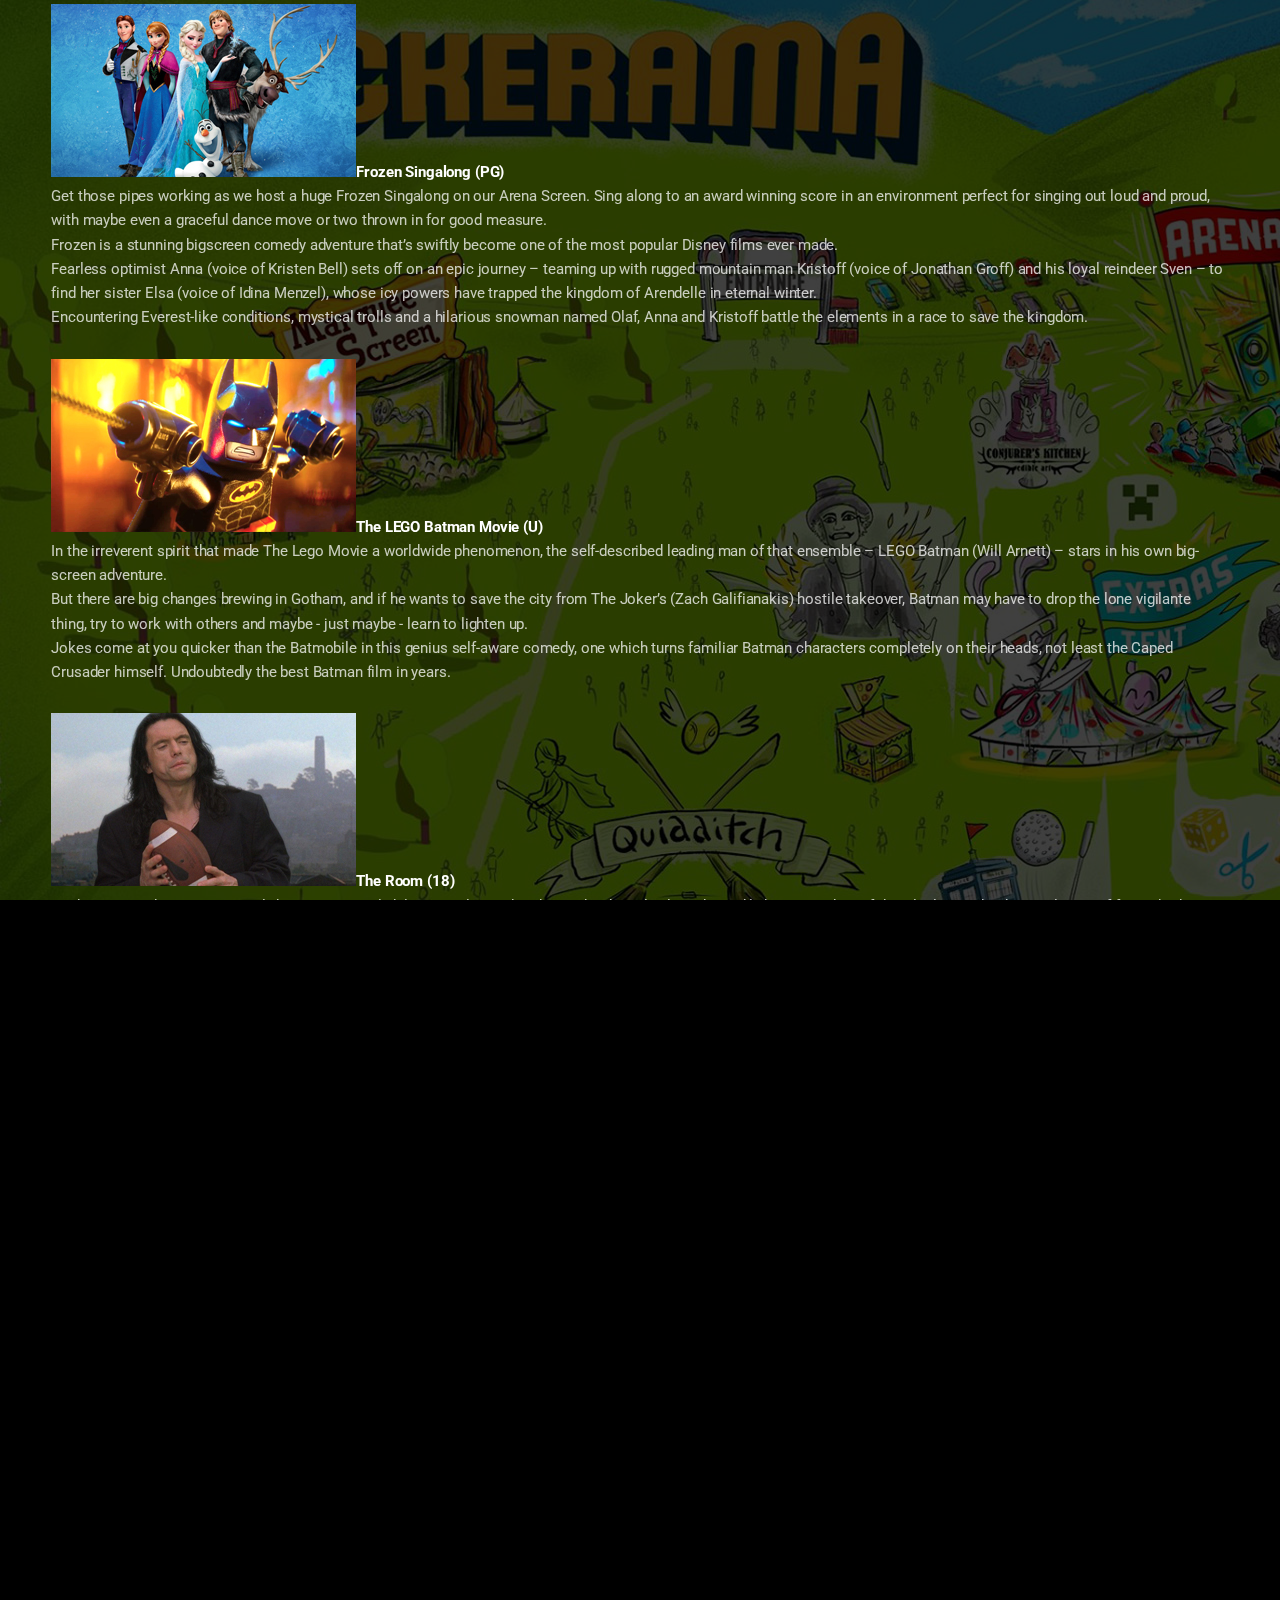
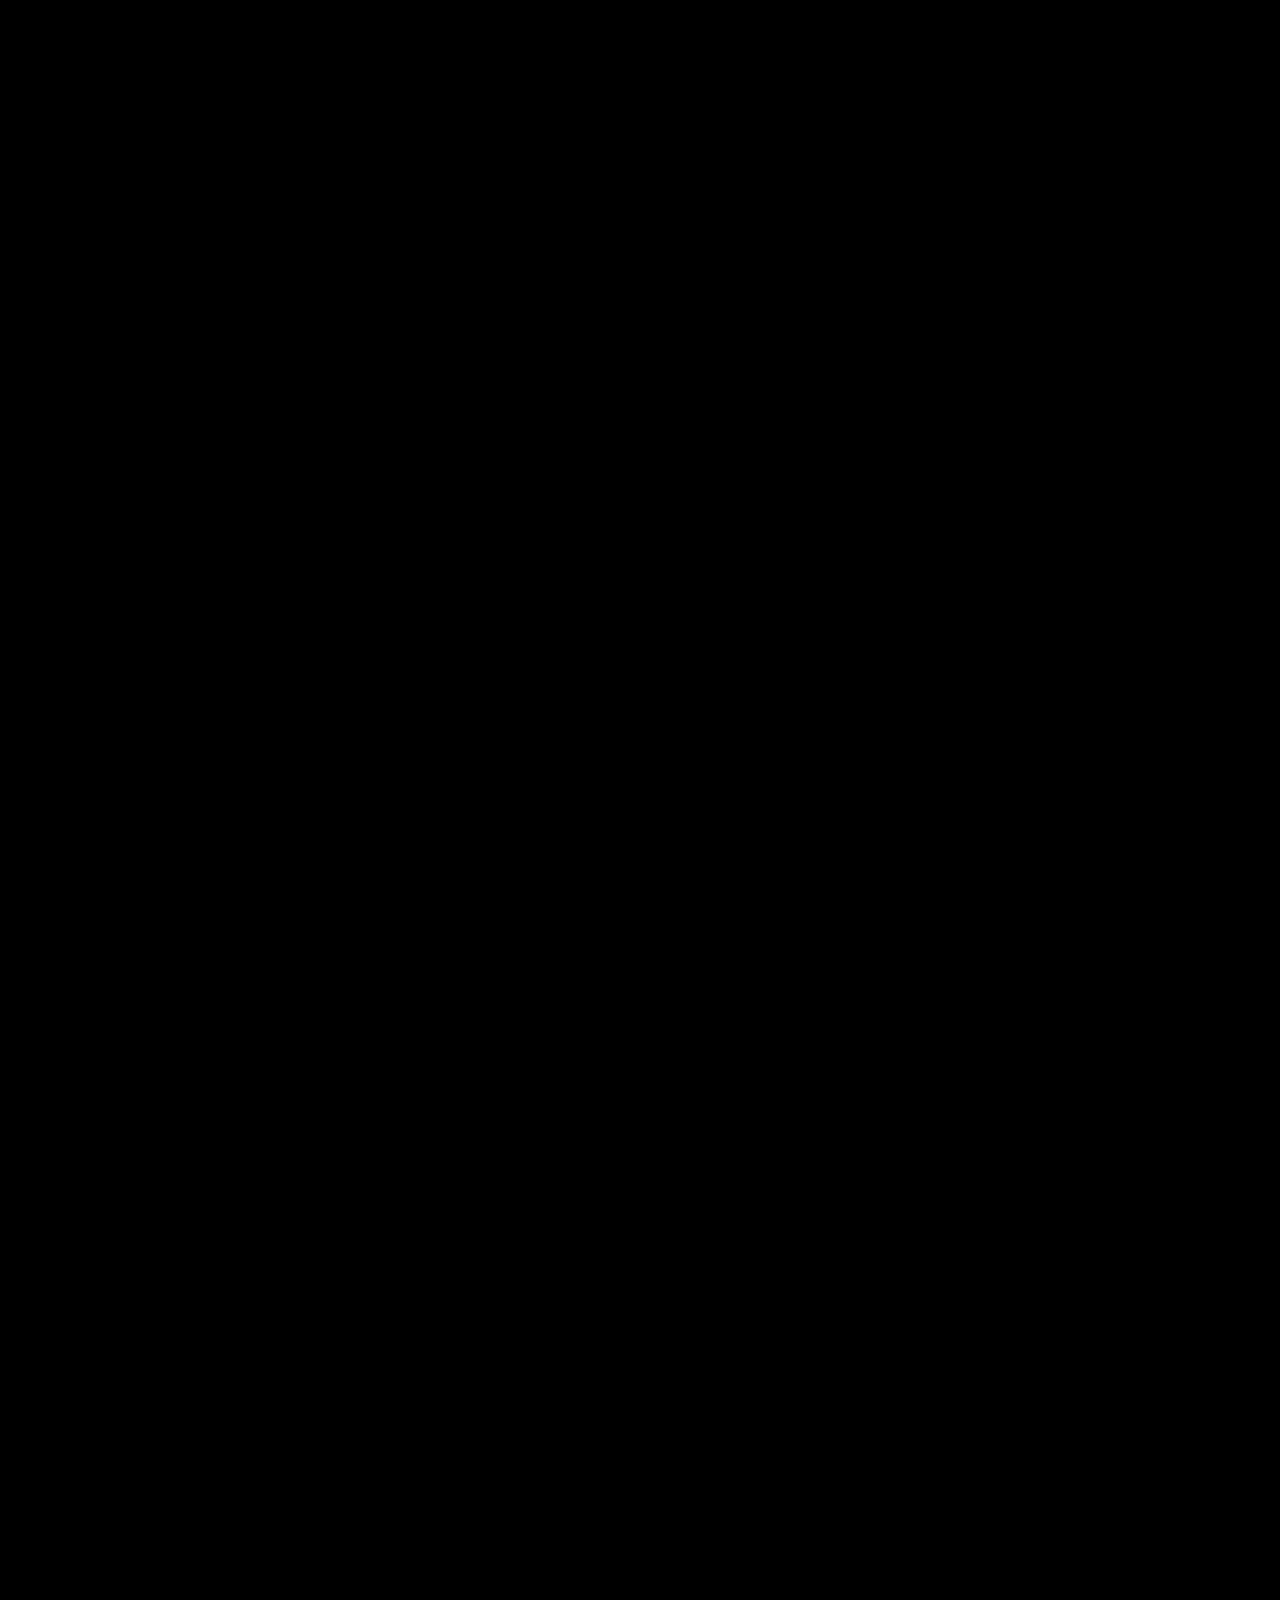
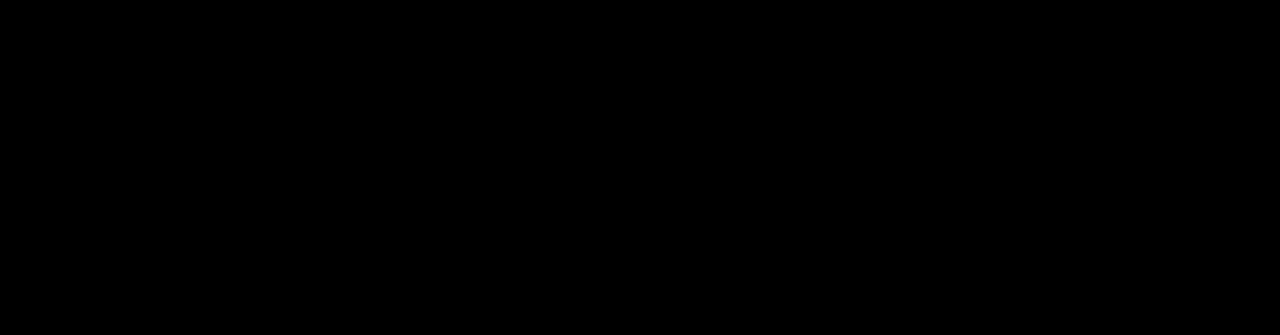
<file: films.html>
<!DOCTYPE HTML>
<html>
	<head>
		<title>Films - Flickerama Film Festival</title>
		<meta charset="utf-8" />
		<meta name="viewport" content="width=device-width, initial-scale=1, user-scalable=no" />
		<link rel="stylesheet" href="assets/css/main.css" />
		<noscript><link rel="stylesheet" href="assets/css/noscript.css" /></noscript>
	</head>
	<body class="is-loading">

		<!-- Wrapper -->
			<div id="wrapper">

				<!-- Header -->
					<header id="header">
						<!-- <a href="index.html" class="logo">HOME</a> -->
					</header>

				<!-- Nav -->
					<nav id="nav">
						<ul class="links">
							<li><a href="index.html">Festival & News</a></li>
							<li><a href="whatson.html">What's On</a></li>
							<li><a href="tickets.html">Tickets</a></li>
							<li><a href="visit.html">Visitor Info</a></li>
							<li><a href="contact.html">Contact</a></li>
							<li class="active"><a href="films.html">Film Information</a></li>
						</ul>
						<ul class="icons">
							<li><a href="#" target="_blank" class="icon fa-twitter"><span class="label">Twitter</span></a></li>
							<li><a href="http://www.facebook.com/flickerama" target="_blank" class="icon fa-facebook"><span class="label">Facebook</span></a></li>
							<li><a href="#" class="icon fa-instagram"><span class="label">Instagram</span></a></li>
						</ul>
					</nav>

				<!-- Main -->
					<div id="main">
						<p><a name="harry"></a><span class="image left"><img src="images/harry1.jpg" alt="" /></span><b>Harry Potter & The Philosopher’s Stone (PG)</b><br>It’s been twenty years since the very first Harry Potter book was published, so the main event in our outdoor arena could only ever be one film – the very first Harry Potter movie, the beginning of a global franchise that taught millions of people what a Muggle is.<br>
						Harry Potter & The Philosopher’s Stone stars Daniel Radcliffe as Harry, an orphaned wizard-in-waiting enrolled at Hogwarts Academy – and, as his telltale forehead scar shows, destined for great things. Enter into the world of Hogwarts and experience the rich characters, lavish surroundings, wizardly tools and customs, the high-flying sport of Quidditch and much more beyond imagining.<br>
						With a young cast surrounded by such acting stalwarts as Maggie Smith, Alan Rickman and Robbie Coltrane, this really is a magical movie in both content and style, and our outdoor arena will have its very own wizard and goblin themed bars to satisfy all your thirst-quenching needs.</p>
						
						<p><a name="labyrinth"></a><span class="image right"><img src="images/labyrinth1.jpg" alt="" /></span><b>Labyrinth Masquerade Ball (U)</b><br>Join us for a night of mystery and wonder as Flickerama hosts a very special Masquerade Ball alongside a screening of Jim Henson’s 1986 cult favourite Labyrinth.<br>
						Frustrated with babysitting on yet another weekend evening, Sarah (Jennifer Connelly), a teenager with an active imagination, inadvertently summons goblins to take her baby stepbrother away. When little Toby actually disappears, Sarah must follow him into a fantastical world to rescue him from the Goblin King (David Bowie). Guarding his castle is the labyrinth itself, a twisted maze of deception, populated with outrageous characters and unknown dangers. Sarah must get through it in time to save Toby, or the Goblin King will keep him there forever…<br>
						Featuring a whole host of Henson puppets both loveable and enjoyably creepy, Labyrinth holds a special place in the hearts of millions of people, and this very special evening will celebrate one of the finest fantasy films to ever come out of Hollywood.<br>
						The screening takes place in Flickerama’s Classics Screen and will be followed by a masquerade ball based on the eccentric party Sarah and the Goblin King attend in the film, complete with themed cocktails. So don your finest evening wear, raise a Venetian mask and enter a world of fantasy...Then on Sunday evening do it all again with our family friendly screening and ball in the outside area and bar.</p>

						<p><a name="deadpool"></a><span class="image left"><img src="images/deadpool1.jpg" alt="" /></span><b>Deadpool (15)</b><br>The superhero genre got a much needed kick in the behind with this anarchic comic book movie, a beautifully sarcastic riposte to all the clichés and conventions that years of Marvel and DC movies have created.<br>
						Based upon Marvel Comics’ most unconventional anti-hero, Deadpool tells the origin story of former Special Forces operative turned mercenary Wade Wilson (played by a never better Ryan Reynolds), who after being subjected to a rogue experiment that leaves him with accelerated healing powers, adopts the alter ego Deadpool. Armed with his new abilities and a twisted sense of humor, Deadpool hunts down the man who nearly destroyed his life.<br>
						The plot is really secondary to the wisecracks in Deadpool, a movie which smashes down the fourth wall and gleefully unleashes a few F-bombs in service to the film’s cynical attitude towards superheroes and even movies themselves.</p>


						<p><a name="ghostbusters"></a><span class="image right"><img src="images/ghostbusters.jpg" alt="" /></span><b>Ghostbusters (12A)</b><br>Who ya gonna call? Egon, Peter, Winston and Ray, that’s who. Ivan Reitman’s 1980s blockbuster comedy is a spooky favourite which has never lost its universal appeal, sure to keep both kids and adults happy on our main outdoor stage.<br>
						Ghostbusters begins with three university parapsychologists losing their research grant and deciding to go into business for themselves, recruiting a fourth member and setting up as professional paranormal eliminators named the Ghostbusters. Starting out with only a converted fire station and a beat-up ambulance to their name, the Ghostbusters quickly become local heroes when the city sees a dramatic rise in supernatural activity.<br>
						With Bill Murray starring opposite a host of New York's undead and an infinitely quotable script from Dan Aykroyd and Harold Ramis, Ghostbusters is one of the most entertaining movies to ever come out of Hollywood. No argument.</p>

						<p><a name="batman"></a><span class="image left"><img src="images/batman1.jpg" alt="" /></span><b>Batman: The Movie (1966) (U)</b><br>Holy Adam West tribute! This year saw the passing of the great Adam West, the man who for many people is still the quintessential Batman. So it seems only right that our cult screen should pay tribute to the man by showing the feature length version of the 1960s Batman TV series which made West into a household name.<br>
						For their big screen adventure, Batman (West) and his youthful sidekick Robin (Burt Ward) must defend not just Gotham City but the world, as his four arch enemies - The Joker (Cesar Romero), the Penguin (Burgess Meredith), Catwoman (Lee Meriwether), and the Riddler (Frank Gorshin)  -hold the planet to ransom with a dehydration machine which turns people to dust.<br>
						Pure camp and very funny with it, Batman: The Movie is unadulterated fun from start to finish, and proof positive that nobody can deliver a line quite like West could. Bam! Zap! Kapow!</p>

						<p><a name="edward"></a><span class="image right"><img src="images/edward.jpg" alt="" /></span><b>Edward Scissorhands (PG)</b><br>1990 fantasy Edward Scissorhands was the first of Johnny Depp’s many collaborations with director Tim Burton, and it’s no stretch to suggest it remains their best. Depp is perfect as the title character of this wintry fairytale, with Burton’s idol Vincent Price appearing briefly as Edward Scissorhand’s creator, who dies and leaves Edward alone in their hilltop castle. When an Avon lady comes by (Dianne Wiest), she takes Edward to her bright suburban home, where he rattles the local community and falls in love with the angelic Kim (Winona Ryder).<br>
						A brilliant juxtaposition of Gothic visuals and the type of sunny Californian suburb Burton himself grew up in, Edward Scissorhands could well earn the accolade of Burton’s masterpiece. It’s emotional, unique and utterly absorbing, and it began Depp’s journey to oddball leading man.</p>

						<p><a name="frozen"></a><span class="image left"><img src="images/frozen1.jpg" alt="" /></span><b>Frozen Singalong (PG)</b><br>Get those pipes working as we host a huge Frozen Singalong on our Arena Screen. Sing along to an award winning score in an environment perfect for singing out loud and proud, with maybe even a graceful dance move or two thrown in for good measure.<br>
						Frozen is a stunning bigscreen comedy adventure that’s swiftly become one of the most popular Disney films ever made.<br>Fearless optimist Anna (voice of Kristen Bell) sets off on an epic journey – teaming up with rugged mountain man Kristoff (voice of Jonathan Groff) and his loyal reindeer Sven – to find her sister Elsa (voice of Idina Menzel), whose icy powers have trapped the kingdom of Arendelle in eternal winter.<br>
						Encountering Everest-like conditions, mystical trolls and a hilarious snowman named Olaf, Anna and Kristoff battle the elements in a race to save the kingdom.</p>

						<p><a name="lego"></a><span class="image right"><img src="images/lego1.jpg" alt="" /></span><b>The LEGO Batman Movie (U)</b><br>In the irreverent spirit that made The Lego Movie a worldwide phenomenon, the self-described leading man of that ensemble – LEGO Batman (Will Arnett) – stars in his own big-screen adventure. <br>
						But there are big changes brewing in Gotham, and if he wants to save the city from The Joker’s (Zach Galifianakis) hostile takeover, Batman may have to drop the lone vigilante thing, try to work with others and maybe - just maybe - learn to lighten up.<br>
						Jokes come at you quicker than the Batmobile in this genius self-aware comedy, one which turns familiar Batman characters completely on their heads, not least the Caped Crusader himself. Undoubtedly the best Batman film in years.</p>

						<p><a name="room"></a><span class="image left"><img src="images/room1.jpg" alt="" /></span><b>The Room (18)</b><br>Made in 2003, The Room is a truly bizarre, genuinely hilarious relationship drama that has slowly and steadily become a bona fide cult classic thanks to a legion of fans who have come to love its bizarre plot, terrible acting and strange editing.<br>Director-writer-star Tommy Wiseau is the mad genius behind this jaw-droppingly weird movie, where subplots appear and disappear with no resolution, characters suffer intense mood swings in the space of seconds, and one character announces she has breast cancer and then never mentions it again.<br>
						Over the years, audience interaction has become a big part of The Room's eccentric appeal, as audience members don tuxedos, shout out lines and throw plastic spoons at the screen, all thoroughly encouraged for this late night Flickerama screening.
						The Room is the Citizen Kane of bad movies, and just as memorable.</p>

						<p><a name="goonies"></a><span class="image right"><img src="images/goonies1.jpg" alt="" /></span><b>The Goonies (12A)</b><br>Steven Spielberg sprinkles his cinematic magic over Richard Donner’s adventure classic The Goonies, the story of brothers Mikey (Sean Astin) and Brandon Walsh (Josh Brolin), whose family is preparing to move because developers want to build a golf course in the place of their neighbourhood - unless enough money is raised to stop it.   When Mikey stumbles upon a map of the famed One-Eyed Willy's hidden fortune, Mikey, Brandon, and their friends Lawrence 'Chunk' Cohen, Clark 'Mouth' Devereaux, Andrea 'Andy' Carmichael, Stefanie 'Stef' Steinbrenner, and Richard 'Data' Wang set out on a quest to find the treasure.<br>
						Booby traps, pirate ships and buried treasure are the order of the day in The Goonies, a cult favourite that teaches life lessons without being preachy and offers up the kind of swashbuckling action that will keep both kids and adults enthralled.</p>
						
						<p><a name="bttf"></a><span class="image left"><img src="images/bttf.jpg" alt="" /></span><b>Back to the Future (PG)</b><br>Teenager Marty McFly (Michael J. Fox) just wants to play electric guitar and date his girlfriend Jennifer. He also wants to ensure he doesn't end up a loser in life like his own parents - father George (Crispin Glover) is bullied at work by his former high school tormentor Biff Tannen (Thomas F. Wilson), while mother Lorraine (Lea Thompson) is an alcoholic. One fateful evening, through his friendship with the eccentric Doctor Emmet Brown (Christopher Lloyd) - who's successfully invented his own time machine in the form of a plutonium-powered Delorean - Marty travels thirty years back in time and accidentally prevents the first ever meeting between his own parents...putting Marty's future birth and present existence in jeopardy. Action packed fun from the very first scene, director Robert Zemeckis's time travel adventure is a cinematic touchstone for kids and adults alike that features a winning cast and one of Hollywood's finest ever finales. Time you watched a true blockbuster classic again.</p>

						<p><a name="wonka"></a><span class="image right"><img src="images/wonka.jpg" alt="" /></span><b>Willy Wonka & The Chocolate Factory (U)</b><br>We continue our celebration of Roald Dahl on film with perhaps his best known story – Charlie & The Chocolate Factory, adapted for the screen in 1971 and giving Gene Wilder the role he was born to play. Young Charlie Bucket (Peter Ostrum) wins one of the coveted 'Golden Tickets' from a Wonka Bar that allows its holder to take a trip around the chocolate factory of the eccentric Willy Wonka (Gene Wilder). Upon arrival, Charlie and the rest of the winners find themselves in a magical world of chocolate rivers, Oompa Loompas, everlasting gobstoppers, lickable wall-paper, golden egg-laying geese and chilling tales to warn children not to misbehave.<br>
						Packed full of memorable songs and mouth watering confectionary, it’s not hard to see why – well over forty years later – this candy coloured classic is still enthralling new generations.</p>

						<p><a name="matilda"></a><span class="image left"><img src="images/matilda.jpg" alt="" /></span><b>Matilda (PG)</b><br>Roald Dahl stories have had a particularly impressive track record when it comes to big screen adaptations, and Danny DeVito’s take on Matilda ranks up there with the best of them, a family movie that’s both clever and heartwarming. Mara Wilson stars as Matilda, a super-smart little girl who’s woefully misunderstood by her parents (DeVito and Rhea Perlman), her brother and an evil school principal. But with the help of a brave best friend and a wonderful teacher, Matilda discovers she doesn’t have to get mad to get even – she can tap into some very special powers…<br>
						Pam Ferris delivers a performance for the ages as loopy headmistress Mrs Trunchbull, prone to swinging schoolgirls around by their pigtails, whilst Wilson makes the perfect plucky heroine for little girls everywhere.</p>

						<p><a name="amaryllis"></a><span class="image right"><img src="images/amaryllis.jpg" alt="" /></span><b>Amaryllis (15)</b><br>A special preview screening of this ground-breaking and innovative feature-length modern day silent film a specially recorded electronic score. Set on location in Birmingham, Cornwall and the Cotswolds, Amaryllis is the story of a talented teenage skater girl who, in a bid to escape her overbearing alcoholic mother, reaches out to a charismatic drug dealer but his affection isn’t all it seems. The film stars rising British talent Ella McLoughlin and acclaimed actor Adam El Hagar (Peaky Blinders, Tyrant) alongside a host of established UK artists including British soul-singer Omar, Liz May Brice (Black Mirror) and Tanya Myers (Silent Witness, Control).</p>
						
						<p><a name="guardians"></a><span class="image left"><img src="images/guardians.jpg" alt="" /></span><b>Guardians of the Galaxy (12a)</b><br>Marvel's greatest risk could well be their greatest success. Who would have thought a ragtag bunch of outsiders, including a talking raccoon and a tree who can only say one sentence, would turn out to be as loved a comic book team as The Avengers? An action-packed space adventure, Guardians of the Galaxy expands the Marvel Cinematic Universe into the cosmos, where brash adventurer Peter Quill (Chris Pratt) finds himself the object of an unrelenting bounty hunt after stealing a mysterious orb coveted by Ronan (Lee Pace), a powerful villain with ambitions that threaten the entire universe.<br>
						To evade the ever-persistent Ronan, Quill is forced into an uneasy truce with a collection of disparate misfits – Rocket, a gun toting raccoon, Groot, a tree-like humanoid, the deadly Gamora (Zoe Saldana) and the revenge driven Drax the Destroyer (Dave Bautista). But when Peter discovers the true power of the orb, he must do his best to rally his ragtag rivals for a last, desperate stand.</p>

						<p><a name="safety"></a><span class="image left"><img src="images/safety1.jpg" alt="" /></span><b>Safety Last! (U)</b><br>Experience the comic genius of silent movie star Harold Lloyd. Standing alongside Keaton and Chaplin as one of cinema’s finest physical comedians, his crowning glory is undoubtedly his 1923 film Safety Last!, featuring the infamous stunt where Lloyd ends up hanging from a gigantic clock face.</p>
					</div>
				<!-- Footer -->
					<footer id="footer">
						<!--<section>
							<form method="post" action="#">
								<div class="field">
									<label for="name">Name</label>
									<input type="text" name="name" id="name" />
								</div>
								<div class="field">
									<label for="email">Email</label>
									<input type="text" name="email" id="email" />
								</div>
								<div class="field">
									<label for="message">Message</label>
									<textarea name="message" id="message" rows="3"></textarea>
								</div>
								<ul class="actions">
									<li><input type="submit" value="Send Message" /></li>
								</ul>
							</form>
						</section>
						<section class="split contact">
							<section class="alt">
								<h3>Address</h3>
								<p>1234 Somewhere Road #87257<br />
								Nashville, TN 00000-0000</p>
							</section>
							<section>
								<h3>Phone</h3>
								<p><a href="#">(000) 000-0000</a></p>
							</section>
							<section>
								<h3>Email</h3>
								<p><a href="#">info@untitled.tld</a></p>
							</section>
							<section>
								<h3>Social</h3>
								<ul class="icons alt">
									<li><a href="#" class="icon alt fa-twitter"><span class="label">Twitter</span></a></li>
									<li><a href="#" class="icon alt fa-facebook"><span class="label">Facebook</span></a></li>
									<li><a href="#" class="icon alt fa-instagram"><span class="label">Instagram</span></a></li>
									<li><a href="#" class="icon alt fa-github"><span class="label">GitHub</span></a></li>
								</ul>
							</section>
						</section>  -->
					</footer>

				<!-- Copyright -->
					<div id="copyright">
						<ul><li>&copy; Flickerama 2015</li></ul>
					</div>

			</div>

		<!-- Scripts -->
			<script src="assets/js/jquery.min.js"></script>
			<script src="assets/js/jquery.scrollex.min.js"></script>
			<script src="assets/js/jquery.scrolly.min.js"></script>
			<script src="assets/js/skel.min.js"></script>
			<script src="assets/js/util.js"></script>
			<script src="assets/js/main.js"></script>

	</body>
</html>
</file>
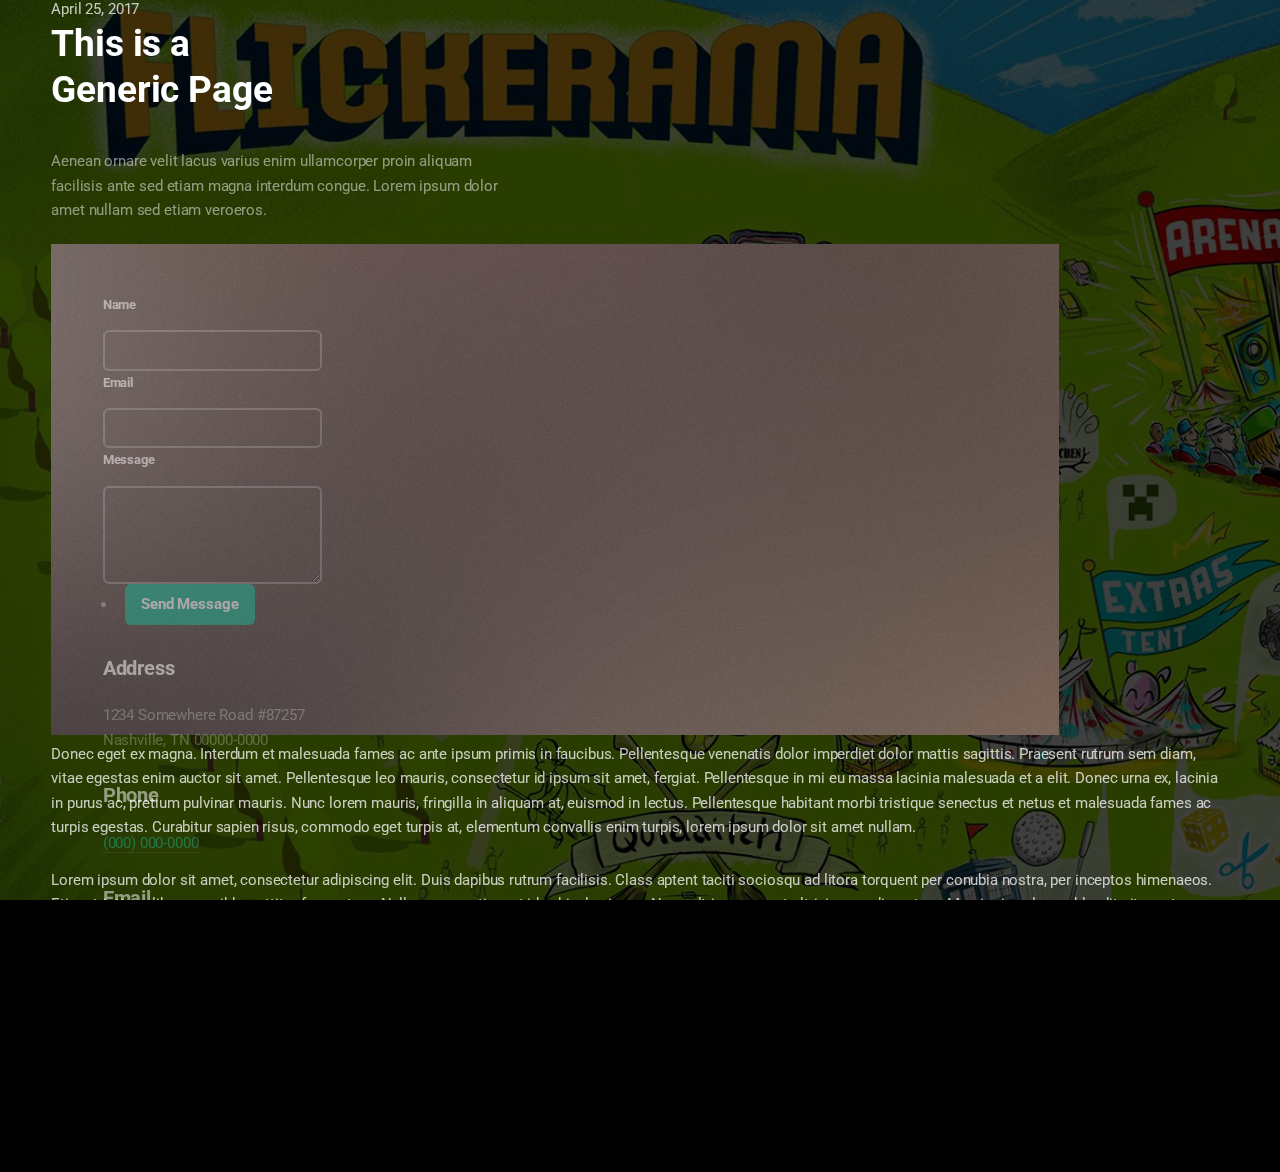
<file: generic.html>
<!DOCTYPE HTML>
<!--
	Massively by HTML5 UP
	html5up.net | @ajlkn
	Free for personal and commercial use under the CCA 3.0 license (html5up.net/license)
-->
<html>
	<head>
		<title>Generic Page - Massively by HTML5 UP</title>
		<meta charset="utf-8" />
		<meta name="viewport" content="width=device-width, initial-scale=1, user-scalable=no" />
		<link rel="stylesheet" href="assets/css/main.css" />
		<noscript><link rel="stylesheet" href="assets/css/noscript.css" /></noscript>
	</head>
	<body class="is-loading">

		<!-- Wrapper -->
			<div id="wrapper">

				<!-- Header -->
					<header id="header">
						<a href="index.html" class="logo">Massively</a>
					</header>

				<!-- Nav -->
					<nav id="nav">
						<ul class="links">
							<li><a href="index.html">This is Massively</a></li>
							<li class="active"><a href="generic.html">Generic Page</a></li>
							<li><a href="elements.html">Elements Reference</a></li>
						</ul>
						<ul class="icons">
							<li><a href="#" class="icon fa-twitter"><span class="label">Twitter</span></a></li>
							<li><a href="#" class="icon fa-facebook"><span class="label">Facebook</span></a></li>
							<li><a href="#" class="icon fa-instagram"><span class="label">Instagram</span></a></li>
							<li><a href="#" class="icon fa-github"><span class="label">GitHub</span></a></li>
						</ul>
					</nav>

				<!-- Main -->
					<div id="main">

						<!-- Post -->
							<section class="post">
								<header class="major">
									<span class="date">April 25, 2017</span>
									<h1>This is a<br />
									Generic Page</h1>
									<p>Aenean ornare velit lacus varius enim ullamcorper proin aliquam<br />
									facilisis ante sed etiam magna interdum congue. Lorem ipsum dolor<br />
									amet nullam sed etiam veroeros.</p>
								</header>
								<div class="image main"><img src="images/pic01.jpg" alt="" /></div>
								<p>Donec eget ex magna. Interdum et malesuada fames ac ante ipsum primis in faucibus. Pellentesque venenatis dolor imperdiet dolor mattis sagittis. Praesent rutrum sem diam, vitae egestas enim auctor sit amet. Pellentesque leo mauris, consectetur id ipsum sit amet, fergiat. Pellentesque in mi eu massa lacinia malesuada et a elit. Donec urna ex, lacinia in purus ac, pretium pulvinar mauris. Nunc lorem mauris, fringilla in aliquam at, euismod in lectus. Pellentesque habitant morbi tristique senectus et netus et malesuada fames ac turpis egestas. Curabitur sapien risus, commodo eget turpis at, elementum convallis enim turpis, lorem ipsum dolor sit amet nullam.</p>
								<p>Lorem ipsum dolor sit amet, consectetur adipiscing elit. Duis dapibus rutrum facilisis. Class aptent taciti sociosqu ad litora torquent per conubia nostra, per inceptos himenaeos. Etiam tristique libero eu nibh porttitor fermentum. Nullam venenatis erat id vehicula viverra. Nunc ultrices eros ut ultricies condimentum. Mauris risus lacus, blandit sit amet venenatis non, bibendum vitae dolor. Nunc lorem mauris, fringilla in aliquam at, euismod in lectus. Pellentesque habitant morbi tristique senectus et netus et malesuada fames ac turpis egestas. In non lorem sit amet elit placerat maximus. Pellentesque aliquam maximus risus. Donec eget ex magna. Interdum et malesuada fames ac ante ipsum primis in faucibus. Pellentesque venenatis dolor imperdiet dolor mattis sagittis. Praesent rutrum sem diam, vitae egestas enim auctor sit amet. Pellentesque leo mauris, consectetur id ipsum.</p>
							</section>

					</div>

				<!-- Footer -->
					<footer id="footer">
						<section>
							<form method="post" action="#">
								<div class="field">
									<label for="name">Name</label>
									<input type="text" name="name" id="name" />
								</div>
								<div class="field">
									<label for="email">Email</label>
									<input type="text" name="email" id="email" />
								</div>
								<div class="field">
									<label for="message">Message</label>
									<textarea name="message" id="message" rows="3"></textarea>
								</div>
								<ul class="actions">
									<li><input type="submit" value="Send Message" /></li>
								</ul>
							</form>
						</section>
						<section class="split contact">
							<section class="alt">
								<h3>Address</h3>
								<p>1234 Somewhere Road #87257<br />
								Nashville, TN 00000-0000</p>
							</section>
							<section>
								<h3>Phone</h3>
								<p><a href="#">(000) 000-0000</a></p>
							</section>
							<section>
								<h3>Email</h3>
								<p><a href="#">info@untitled.tld</a></p>
							</section>
							<section>
								<h3>Social</h3>
								<ul class="icons alt">
									<li><a href="#" class="icon alt fa-twitter"><span class="label">Twitter</span></a></li>
									<li><a href="#" class="icon alt fa-facebook"><span class="label">Facebook</span></a></li>
									<li><a href="#" class="icon alt fa-instagram"><span class="label">Instagram</span></a></li>
									<li><a href="#" class="icon alt fa-github"><span class="label">GitHub</span></a></li>
								</ul>
							</section>
						</section>
					</footer>

				<!-- Copyright -->
					<div id="copyright">
						<ul><li>&copy; Untitled</li><li>Design: <a href="https://html5up.net">HTML5 UP</a></li></ul>
					</div>

			</div>

		<!-- Scripts -->
			<script src="assets/js/jquery.min.js"></script>
			<script src="assets/js/jquery.scrollex.min.js"></script>
			<script src="assets/js/jquery.scrolly.min.js"></script>
			<script src="assets/js/skel.min.js"></script>
			<script src="assets/js/util.js"></script>
			<script src="assets/js/main.js"></script>

	</body>
</html>
</file>
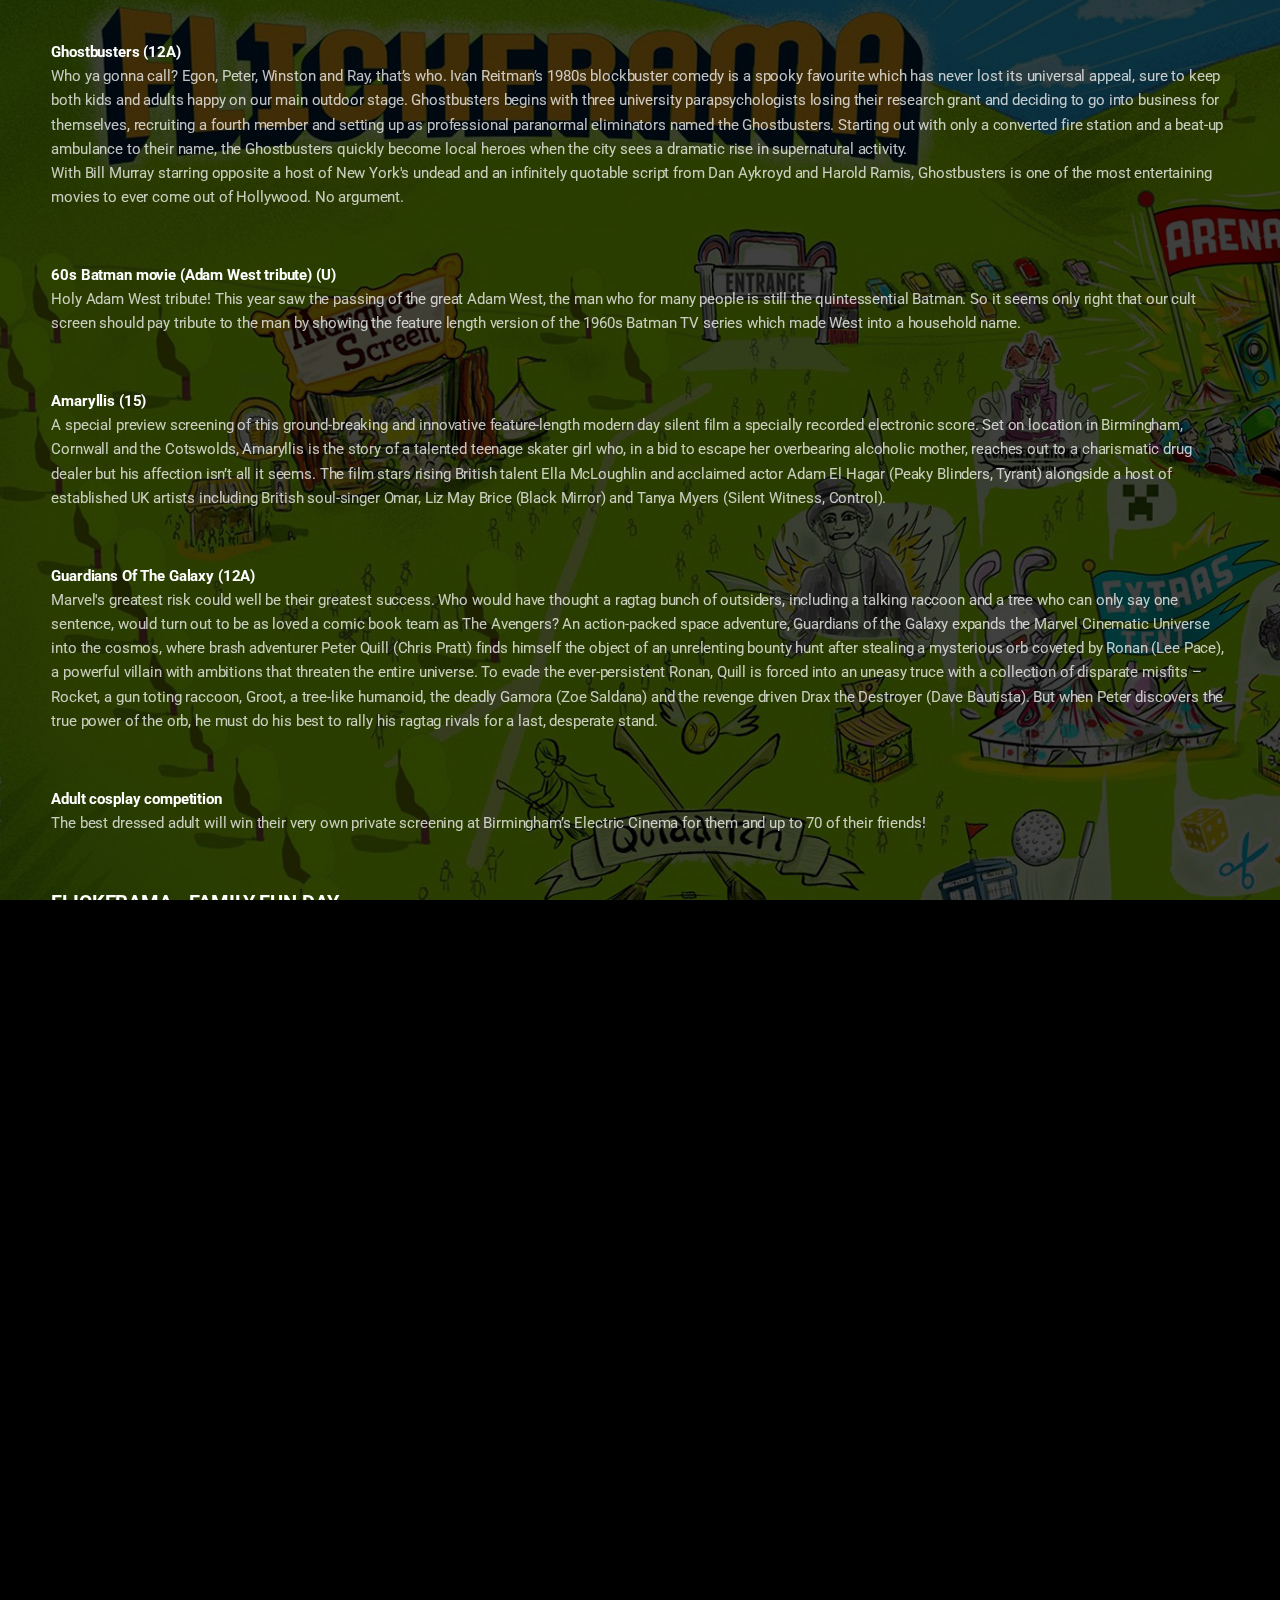
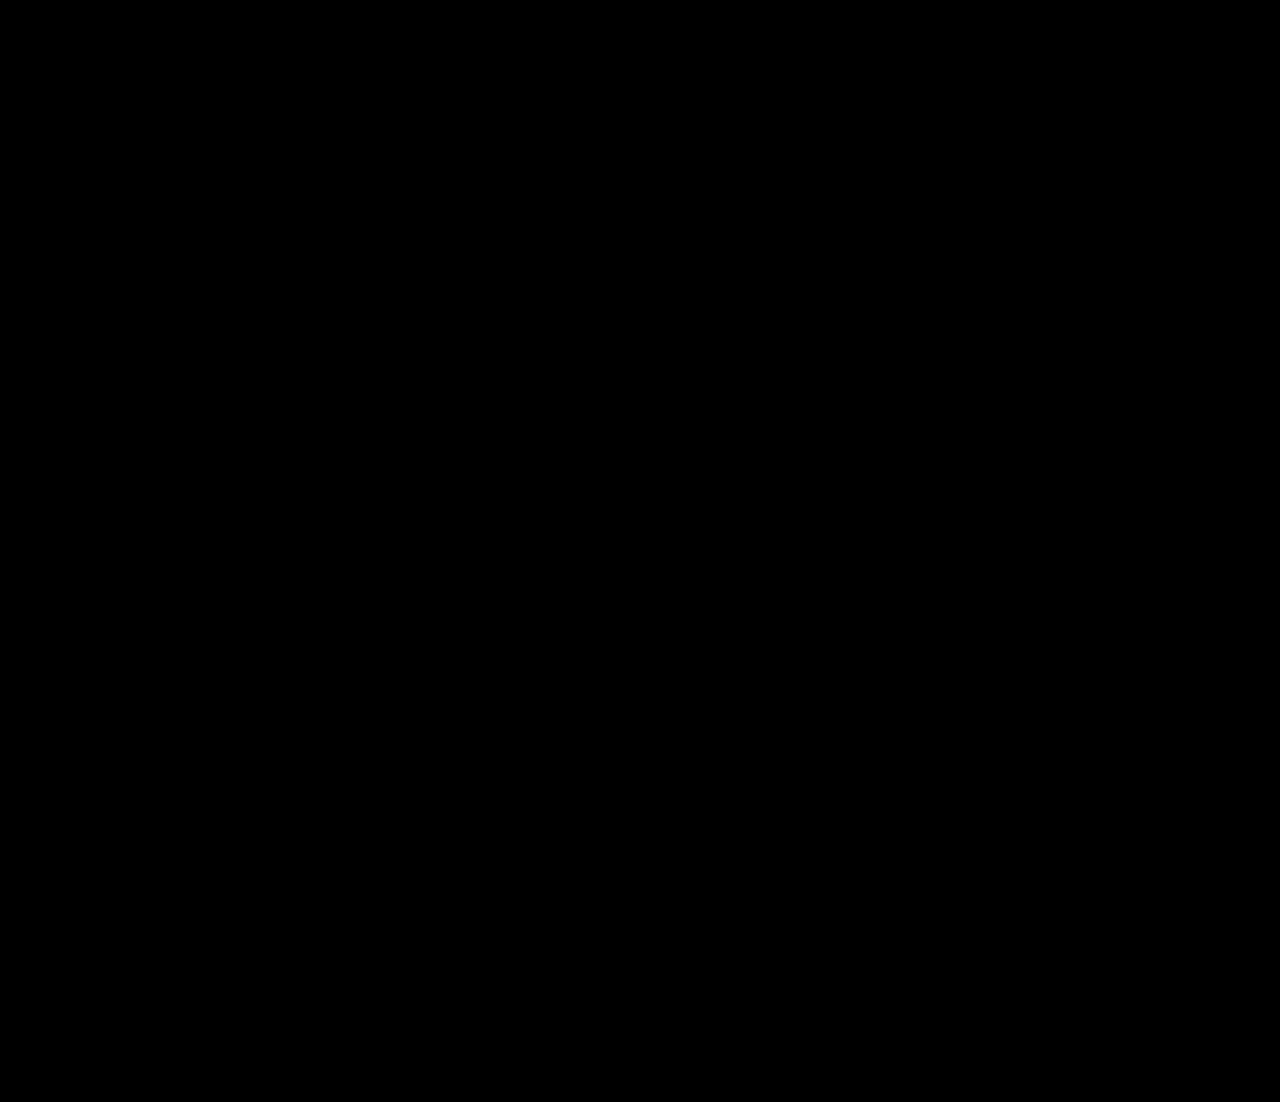
<file: news_july_07.html>
<!DOCTYPE HTML>
<html>
	<head>
		<title>News July 07 - Flickerama Film Festival</title>
		<meta charset="utf-8" />
		<meta name="viewport" content="width=device-width, initial-scale=1, user-scalable=no" />
		<link rel="stylesheet" href="assets/css/main.css" />
		<noscript><link rel="stylesheet" href="assets/css/noscript.css" /></noscript>
	</head>
	<body class="is-loading">

		<!-- Wrapper -->
			<div id="wrapper">

				<!-- Header -->
					<header id="header">
						<!-- <a href="index.html" class="logo">HOME</a> -->
					</header>

				<!-- Nav -->
					<nav id="nav">
						<ul class="links">
							<li class="active"><a href="index.html">Festival & News</a></li>
							<li><a href="whatson.html">What's On</a></li>
							<li><a href="tickets.html">Tickets</a></li>
							<li><a href="visit.html">Visitor Info</a></li>
							<li><a href="contact.html">Contact</a></li>
							<li><a href="films.html">Film Information</a></li>
						</ul>
						<ul class="icons">
							<li><a href="#" target="_blank" class="icon fa-twitter"><span class="label">Twitter</span></a></li>
							<li><a href="http://www.facebook.com/flickerama" target="_blank" class="icon fa-facebook"><span class="label">Facebook</span></a></li>
							<li><a href="#" class="icon fa-instagram"><span class="label">Instagram</span></a></li>
						</ul>
					</nav>

				<!-- Main -->
					<div id="main">

						<!-- Post -->
							<section class="post">
								<header class="major">
									<span class="date">July 07, 2017</span>
									<h1>FULL PROGRAMME ANNOUNCED</h1>
									<p>Films and events held during the festival.</p>
								</header>
								<div class="image main"><img src="images/film2.jpg" alt="" /></div>
								<h3>FLICKERAMA - LABYRINTH MASQUERADE BALL</h3>
								<h4>15th September 2017 - 730pm - midnight</h4>
								<b>Labyrinth Masquerade Ball (U)</b><br>
								<p>Join us for a night of mystery and wonder as Flickerama hosts a very special Masquerade Ball alongside a screening of Jim Henson’s 1986 cult favourite Labyrinth. The screening takes place in Flickerama’s beautiful indoor pavilions and will be followed by a masquerade ball with based on the eccentric party Sarah and the Goblin King attend in the film.  Look into the crystal ball of the UK’s leading contact juggler who will enchant you with his incredible close-up magic. So don your finest evening wear, select a specially themed cocktail and enter a world of fantasy. </p><br>
								<h3>FLICKERAMA - CULT AND COMIC DAY</h3>
								<h4>16th September 2017 - 1230pm - midnight </h4>
								<b>Harry Potter & The Philosopher’s Stone (PG)</b><br>
								<p>It’s been twenty years since the very first Harry Potter book was published, so the main event in our outdoor arena could only ever be one film – the very first Harry Potter movie, the beginning of a global franchise that taught millions of people what a Muggle is. This really is a magical movie in both content and style, and our outdoor arena will host a special after party in our wizard themed bar serving ale, movie cocktails and of course Butterbeer.</p><br>
								<b>The Room (18)</b><br>
								<p>Made in 2003, The Room is a truly bizarre, genuinely hilarious relationship drama that has slowly and steadily become a bona fide cult classic thanks to a legion of fans who have come to love its bizarre plot, terrible acting and strange editing. Over the years, audience interaction has become a big part of The Room's eccentric appeal, as audience members don tuxedos, shout out lines and throw plastic spoons at the screen, all thoroughly encouraged for this special Flickerama screening. The Room is the Citizen Kane of bad movies, and just as memorable.</p><br>
								<b>Deadpool (15)</b><br>
								<p>The superhero genre got a much needed kick in the behind with this anarchic comic book movie, a beautifully sarcastic riposte to all the clichés and conventions that years of Marvel and DC movies have created.</p><br>
								<b>Edward Scissorhands (PG)</b><br>
								<p>1990 fantasy Edward Scissorhands was the first of Johnny Depp’s many collaborations with director Tim Burton, and it’s no stretch to suggest it remains their best. Depp is perfect as the title character of this wintry fairytale, with Burton’s idol Vincent Price appearing briefly as Edward Scissorhand’s creator, who dies and leaves Edward alone in their hilltop castle. When an Avon lady comes by (Dianne Wiest), she takes Edward to her bright suburban home, where he rattles the local community and falls in love with the angelic Kim (Winona Ryder).<br>
								A brilliant juxtaposition of Gothic visuals and the type of sunny Californian suburb Burton himself grew up in, Edward Scissorhands could well earn the accolade of Burton’s masterpiece. It’s emotional, unique and utterly absorbing, and it began Depp’s journey to oddball leading man.
								</p><br>
								<b>Ghostbusters (12A)</b><br>
								<p>Who ya gonna call? Egon, Peter, Winston and Ray, that’s who. Ivan Reitman’s 1980s blockbuster comedy is a spooky favourite which has never lost its universal appeal, sure to keep both kids and adults happy on our main outdoor stage. Ghostbusters begins with three university parapsychologists losing their research grant and deciding to go into business for themselves, recruiting a fourth member and setting up as professional paranormal eliminators named the Ghostbusters. Starting out with only a converted fire station and a beat-up ambulance to their name, the Ghostbusters quickly become local heroes when the city sees a dramatic rise in supernatural activity.<br>
								With Bill Murray starring opposite a host of New York's undead and an infinitely quotable script from Dan Aykroyd and Harold Ramis, Ghostbusters is one of the most entertaining movies to ever come out of Hollywood. No argument.</p><br>
								<b>60s Batman movie (Adam West tribute) (U)</b><br>
								<p>Holy Adam West tribute! This year saw the passing of the great Adam West, the man who for many people is still the quintessential Batman. So it seems only right that our cult screen should pay tribute to the man by showing the feature length version of the 1960s Batman TV series which made West into a household name.</p><br>
								<b>Amaryllis (15)</b><br>
								<p>A special preview screening of this ground-breaking and innovative feature-length modern day silent film a specially recorded electronic score. Set on location in Birmingham, Cornwall and the Cotswolds, Amaryllis is the story of a talented teenage skater girl who, in a bid to escape her overbearing alcoholic mother, reaches out to a charismatic drug dealer but his affection isn’t all it seems. The film stars rising British talent Ella McLoughlin and acclaimed actor Adam El Hagar (Peaky Blinders, Tyrant) alongside a host of established UK artists including British soul-singer Omar, Liz May Brice (Black Mirror) and Tanya Myers (Silent Witness, Control).</p><br>
								<b>Guardians Of The Galaxy (12A)</b><br>
								<p>Marvel's greatest risk could well be their greatest success. Who would have thought a ragtag bunch of outsiders, including a talking raccoon and a tree who can only say one sentence, would turn out to be as loved a comic book team as The Avengers? An action-packed space adventure, Guardians of the Galaxy expands the Marvel Cinematic Universe into the cosmos, where brash adventurer Peter Quill (Chris Pratt) finds himself the object of an unrelenting bounty hunt after stealing a mysterious orb coveted by Ronan (Lee Pace), a powerful villain with ambitions that threaten the entire universe. To evade the ever-persistent Ronan, Quill is forced into an uneasy truce with a collection of disparate misfits – Rocket, a gun toting raccoon, Groot, a tree-like humanoid, the deadly Gamora (Zoe Saldana) and the revenge driven Drax the Destroyer (Dave Bautista). But when Peter discovers the true power of the orb, he must do his best to rally his ragtag rivals for a last, desperate stand.</p><br>
								<b>Adult cosplay competition</b><br>
								<p>The best dressed adult will win their very own private screening at Birmingham’s Electric Cinema for them and up to 70 of their friends!</p><br>
								<h3>FLICKERAMA - FAMILY FUN DAY</h3>
								<h4>17th September 2017 - 1230pm - midnight</h4>
								<b>Labyrinth (U)</b><br>
								<p>A family screening of Jim Henson’s 1986 cult favourite Labyrinth.  Frustrated with babysitting on yet another weekend evening, Sarah (Jennifer Connelly), a teenager with an active imagination, inadvertently summons goblins to take her baby stepbrother away. When little Toby actually disappears, Sarah must follow him into a fantastical world to rescue him from the Goblin King (David Bowie). Guarding his castle is the labyrinth itself, a twisted maze of deception, populated with outrageous characters and unknown dangers. Sarah must get through it in time to save Toby, or the Goblin King will keep him there forever… Featuring a whole host of Henson puppets both loveable and enjoyably creepy, Labyrinth holds a special place in the hearts of millions of people, and this very special evening will celebrate one of the finest fantasy films to ever come out of Hollywood.<br>
								 The screening takes place in Flickerama’s Classics Screen and will be followed by a masquerade ball based on the eccentric party Sarah and the Goblin King attend in the film, complete with themed cocktails. So don your finest evening wear, raise a Venetian mask and enter a world of fantasy...</p><br>
								<b>Frozen Singalong (PG)</b><br>
								<p>Get those pipes working as we host a huge Frozen Singalong on our main stage. Sing along to an award winning score in an environment perfect for singing out loud and proud, with maybe even a graceful dance move or two thrown in for good measure.  Frozen is a stunning big screen comedy adventure that’s swiftly become one of the most popular Disney films ever made.<br>
								Fearless optimist Anna (voice of Kristen Bell) sets off on an epic journey – teaming up with rugged mountain man Kristoff (voice of Jonathan Groff) and his loyal reindeer Sven – to find her sister Elsa (voice of Idina Menzel), whose icy powers have trapped the kingdom of Arendelle in eternal winter. Encountering Everest-like conditions, mystical trolls and a hilarious snowman named Olaf, Anna and Kristoff battle the elements in a race to save the kingdom.</p><br>
								<b>Matilda (PG)</b><br>
								<p>Roald Dahl stories have had a particularly impressive track record when it comes to big screen adaptations, and Danny DeVito’s take on Matilda ranks up there with the best of them, a family movie that’s both clever and heartwarming. Mara Wilson stars as Matilda, a super-smart little girl who’s woefully misunderstood by her parents (DeVito and Rhea Perlman), her brother and an evil school principal. But with the help of a brave best friend and a wonderful teacher, Matilda discovers she doesn’t have to get mad to get even – she can tap into some very special powers…<br>
								Pam Ferris delivers a performance for the ages as loopy headmistress Mrs Trunchbull, prone to swinging schoolgirls around by their pigtails, whilst Wilson makes the perfect plucky heroine for little girls everywhere.</p><br>
								<b>Willy Wonka & The Chocolate Factory (U)</b><br>
								<p>We continue our celebration of Roald Dahl on film with perhaps his best known story – Charlie & The Chocolate Factory, adapted for the screen in 1971 and giving Gene Wilder the role he was born to play. Young Charlie Bucket (Peter Ostrum) wins one of the coveted 'Golden Tickets' from a Wonka Bar that allows its holder to take a trip around the chocolate factory of the eccentric Willy Wonka (Gene Wilder). Upon arrival, Charlie and the rest of the winners find themselves in a magical world of chocolate rivers, Oompa Loompas, everlasting gobstoppers, lickable wall-paper, golden egg-laying geese and chilling tales to warn children not to misbehave.<br>
								Packed full of memorable songs and mouth watering confectionary, it’s not hard to see why – well over forty years later – this candy coloured classic is still enthralling new generations.</p><br>
								<b>Big (12A)</b><br>
								<p>Tom Hanks might be better known these days for powerhouse, Oscar winning performances, but he’s got a knack for laughs too, one which shines bright in this 1988 body swap comedy. After a fairground wish turns 12-year-old Josh Baskin (David Moscow) into a 30-year-old man (Hanks), he heads to New York City and gets a low-level job at MacMillen Toy Company. A chance encounter with the owner (Robert Loggia) of the company leads to a promotion testing new toys, whilst a fellow employee (Elizabeth Perkins) takes a romantic interest in Josh. However, the pressure of living as an adult begins to overwhelm him, and soon he longs to return to his simple former life as a young boy.</p><br>
								<b>The Goonies (12A)</b><br>
								<p>Booby traps, pirate ships and buried treasure are the order of the day in The Goonies, a cult favourite that teaches life lessons without being preachy and offers up the kind of swashbuckling action that will keep both kids and adults enthralled.</p><br>
								<b>Kids cosplay competition</b><br>
								<p>Let your little ones imaginations run wild at our special Kids Cosplay Competition. Win a free private screening at The Electric Cinema in Birmingham for your kids and up to 70 of their friends!</p><br>
								<b>Safety Last! (U)</b><br>
								<p>Experience the comic genius of silent movie star Harold Lloyd just as audiences would have 90 years ago with live piano accompaniment! Standing alongside Keaton and Chaplin as one of cinema’s finest physical comedians, his crowning glory is undoubtedly his 1923 film Safety Last!, featuring the infamous stunt where Lloyd ends up hanging from a gigantic clock face.</p><br>
								<b>The Lego Batman Movie (U)</b><br>
								<p>Jokes come at you quicker than the Batmobile in this genius self-aware comedy, one which turns familiar Batman characters completely on their heads, not least the Caped Crusader himself. Undoubtedly the best Batman film in years.</p><br>
							</section>
							</section>

					</div>



				<!-- Footer -->
					<footer id="footer">
						<!--<section>
							<form method="post" action="#">
								<div class="field">
									<label for="name">Name</label>
									<input type="text" name="name" id="name" />
								</div>
								<div class="field">
									<label for="email">Email</label>
									<input type="text" name="email" id="email" />
								</div>
								<div class="field">
									<label for="message">Message</label>
									<textarea name="message" id="message" rows="3"></textarea>
								</div>
								<ul class="actions">
									<li><input type="submit" value="Send Message" /></li>
								</ul>
							</form>
						</section>
						<section class="split contact">
							<section class="alt">
								<h3>Address</h3>
								<p>1234 Somewhere Road #87257<br />
								Nashville, TN 00000-0000</p>
							</section>
							<section>
								<h3>Phone</h3>
								<p><a href="#">(000) 000-0000</a></p>
							</section>
							<section>
								<h3>Email</h3>
								<p><a href="#">info@untitled.tld</a></p>
							</section>
							<section>
								<h3>Social</h3>
								<ul class="icons alt">
									<li><a href="#" class="icon alt fa-twitter"><span class="label">Twitter</span></a></li>
									<li><a href="#" class="icon alt fa-facebook"><span class="label">Facebook</span></a></li>
									<li><a href="#" class="icon alt fa-instagram"><span class="label">Instagram</span></a></li>
									<li><a href="#" class="icon alt fa-github"><span class="label">GitHub</span></a></li>
								</ul>
							</section>
						</section>  -->
					</footer>

				<!-- Copyright -->
					<div id="copyright">
						<ul><li>&copy; Flickerama 2015</li></ul>
					</div>

			</div>

		<!-- Scripts -->
			<script src="assets/js/jquery.min.js"></script>
			<script src="assets/js/jquery.scrollex.min.js"></script>
			<script src="assets/js/jquery.scrolly.min.js"></script>
			<script src="assets/js/skel.min.js"></script>
			<script src="assets/js/util.js"></script>
			<script src="assets/js/main.js"></script>

	</body>
</html>
</file>
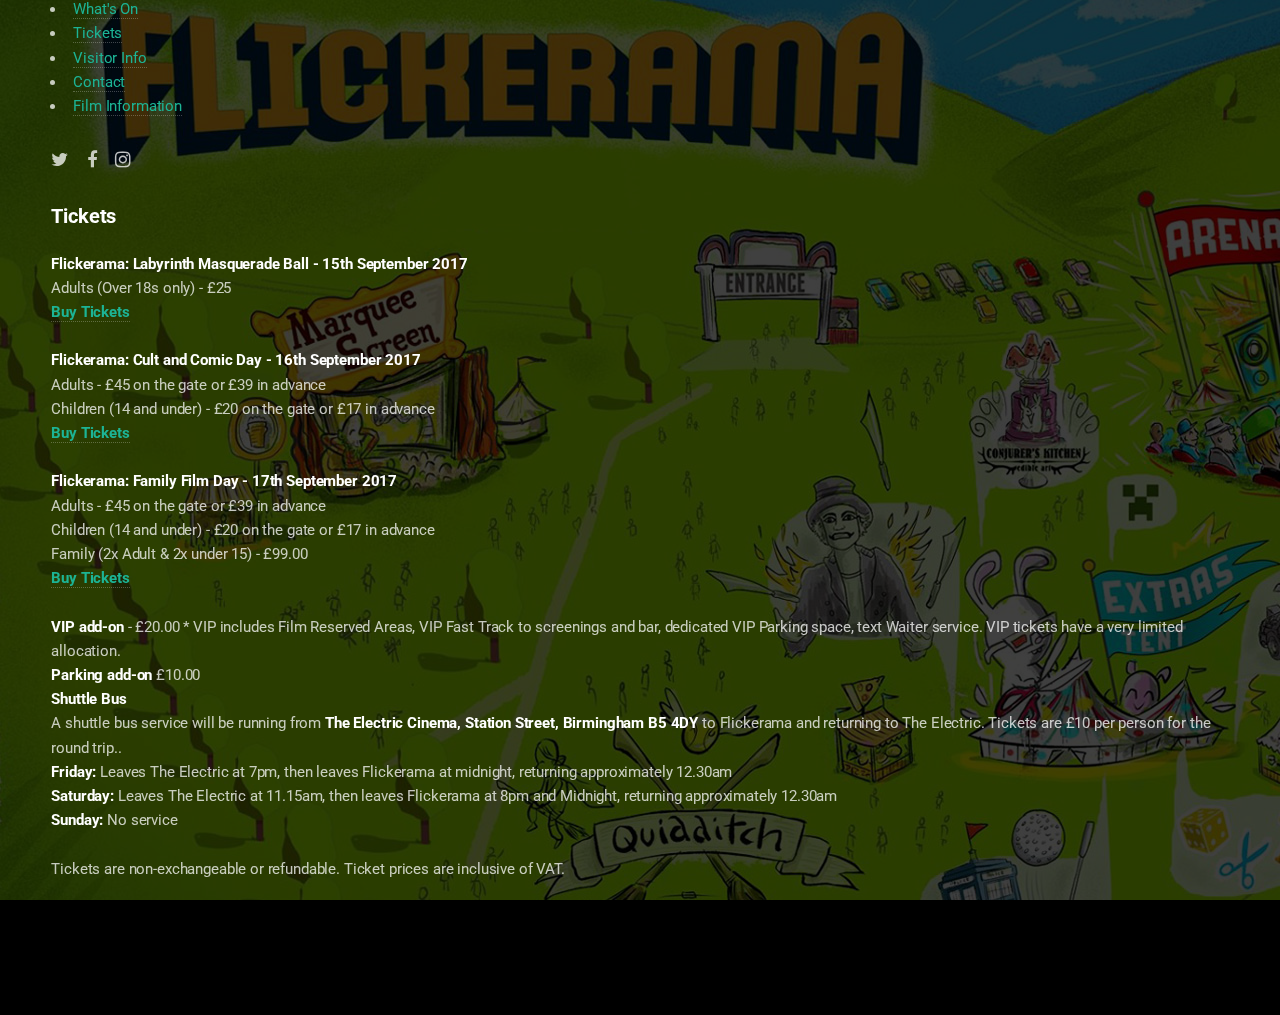
<file: tickets.html>
<!DOCTYPE HTML>
<html>
	<head>
		<title>Tickets - Flickerama Film Festival</title>
		<meta charset="utf-8" />
		<meta name="viewport" content="width=device-width, initial-scale=1, user-scalable=no" />
		<link rel="stylesheet" href="assets/css/main.css" />
		<noscript><link rel="stylesheet" href="assets/css/noscript.css" /></noscript>
	</head>
	<body class="is-loading">

		<!-- Wrapper -->
			<div id="wrapper">

				<!-- Header -->
					<header id="header">
						<!-- <a href="index.html" class="logo">HOME</a> -->
					</header>

				<!-- Nav -->
					<nav id="nav">
						<ul class="links">
							<li><a href="index.html">Festival & News</a></li>
							<li><a href="whatson.html">What's On</a></li>
							<li class="active"><a href="tickets.html">Tickets</a></li>
							<li><a href="visit.html">Visitor Info</a></li>
							<li><a href="contact.html">Contact</a></li>
							<li><a href="films.html">Film Information</a></li>
						</ul>
						<ul class="icons">
							<li><a href="#" target="_blank" class="icon fa-twitter"><span class="label">Twitter</span></a></li>
							<li><a href="http://www.facebook.com/flickerama" target="_blank" class="icon fa-facebook"><span class="label">Facebook</span></a></li>
							<li><a href="#" class="icon fa-instagram"><span class="label">Instagram</span></a></li>
						</ul>
					</nav>

				<!-- Main -->
					<div id="main">
						<h3>Tickets</h3>
							<p><b>Flickerama: Labyrinth Masquerade Ball - 15th September 2017</b><br>
							Adults (Over 18s only) - £25<br>
							<b><a href="http://www.theelectric.co.uk/programme.php?film=1881" target="_blank">Buy Tickets</a></b><br><br>
							<b>Flickerama: Cult and Comic Day - 16th September 2017</b><br>
							Adults - £45 on the gate or £39 in advance<br>
							Children (14 and under) - £20 on the gate or £17 in advance<br>
							<b><a href="http://www.theelectric.co.uk/programme.php?film=1856" target="_blank">Buy Tickets</a></b><br><br>
							<b>Flickerama: Family Film Day - 17th September 2017</b><br>
							Adults - £45 on the gate or £39 in advance<br>
							Children (14 and under) - £20 on the gate or £17 in advance<br>
							Family (2x Adult & 2x under 15) - £99.00<br>
							<b><a href="http://www.theelectric.co.uk/programme.php?film=1880" target="_blank">Buy Tickets</a></b><br><br>
							<b>VIP add-on</b> - £20.00 * VIP includes Film Reserved Areas, VIP Fast Track to screenings and bar, dedicated VIP Parking space, text Waiter service. VIP tickets have a very limited allocation.<br>
							<b>Parking add-on</b> £10.00<br> 
							<b>Shuttle Bus</b><br>
							A shuttle bus service will be running from <b>The Electric Cinema, Station Street, Birmingham B5 4DY</b> to Flickerama and returning to The Electric. Tickets are £10 per person for the round trip..<br>
							<b>Friday:</b> Leaves The Electric at 7pm, then leaves Flickerama at midnight, returning approximately 12.30am<br>
							<b>Saturday:</b> Leaves The Electric at 11.15am, then leaves Flickerama at 8pm and Midnight, returning approximately 12.30am<br>
							<b>Sunday:</b> No service<br><br>
							Tickets are non-exchangeable or refundable. Ticket prices are inclusive of VAT.</p>
					</div>



				<!-- Footer -->
					<footer id="footer">
						<!--<section>
							<form method="post" action="#">
								<div class="field">
									<label for="name">Name</label>
									<input type="text" name="name" id="name" />
								</div>
								<div class="field">
									<label for="email">Email</label>
									<input type="text" name="email" id="email" />
								</div>
								<div class="field">
									<label for="message">Message</label>
									<textarea name="message" id="message" rows="3"></textarea>
								</div>
								<ul class="actions">
									<li><input type="submit" value="Send Message" /></li>
								</ul>
							</form>
						</section>
						<section class="split contact">
							<section class="alt">
								<h3>Address</h3>
								<p>1234 Somewhere Road #87257<br />
								Nashville, TN 00000-0000</p>
							</section>
							<section>
								<h3>Phone</h3>
								<p><a href="#">(000) 000-0000</a></p>
							</section>
							<section>
								<h3>Email</h3>
								<p><a href="#">info@untitled.tld</a></p>
							</section>
							<section>
								<h3>Social</h3>
								<ul class="icons alt">
									<li><a href="#" class="icon alt fa-twitter"><span class="label">Twitter</span></a></li>
									<li><a href="#" class="icon alt fa-facebook"><span class="label">Facebook</span></a></li>
									<li><a href="#" class="icon alt fa-instagram"><span class="label">Instagram</span></a></li>
									<li><a href="#" class="icon alt fa-github"><span class="label">GitHub</span></a></li>
								</ul>
							</section>
						</section>  -->
					</footer>

				<!-- Copyright -->
					<div id="copyright">
						<ul><li>&copy; Flickerama 2015</li></ul>
					</div>

			</div>

		<!-- Scripts -->
			<script src="assets/js/jquery.min.js"></script>
			<script src="assets/js/jquery.scrollex.min.js"></script>
			<script src="assets/js/jquery.scrolly.min.js"></script>
			<script src="assets/js/skel.min.js"></script>
			<script src="assets/js/util.js"></script>
			<script src="assets/js/main.js"></script>

	</body>
</html>
</file>
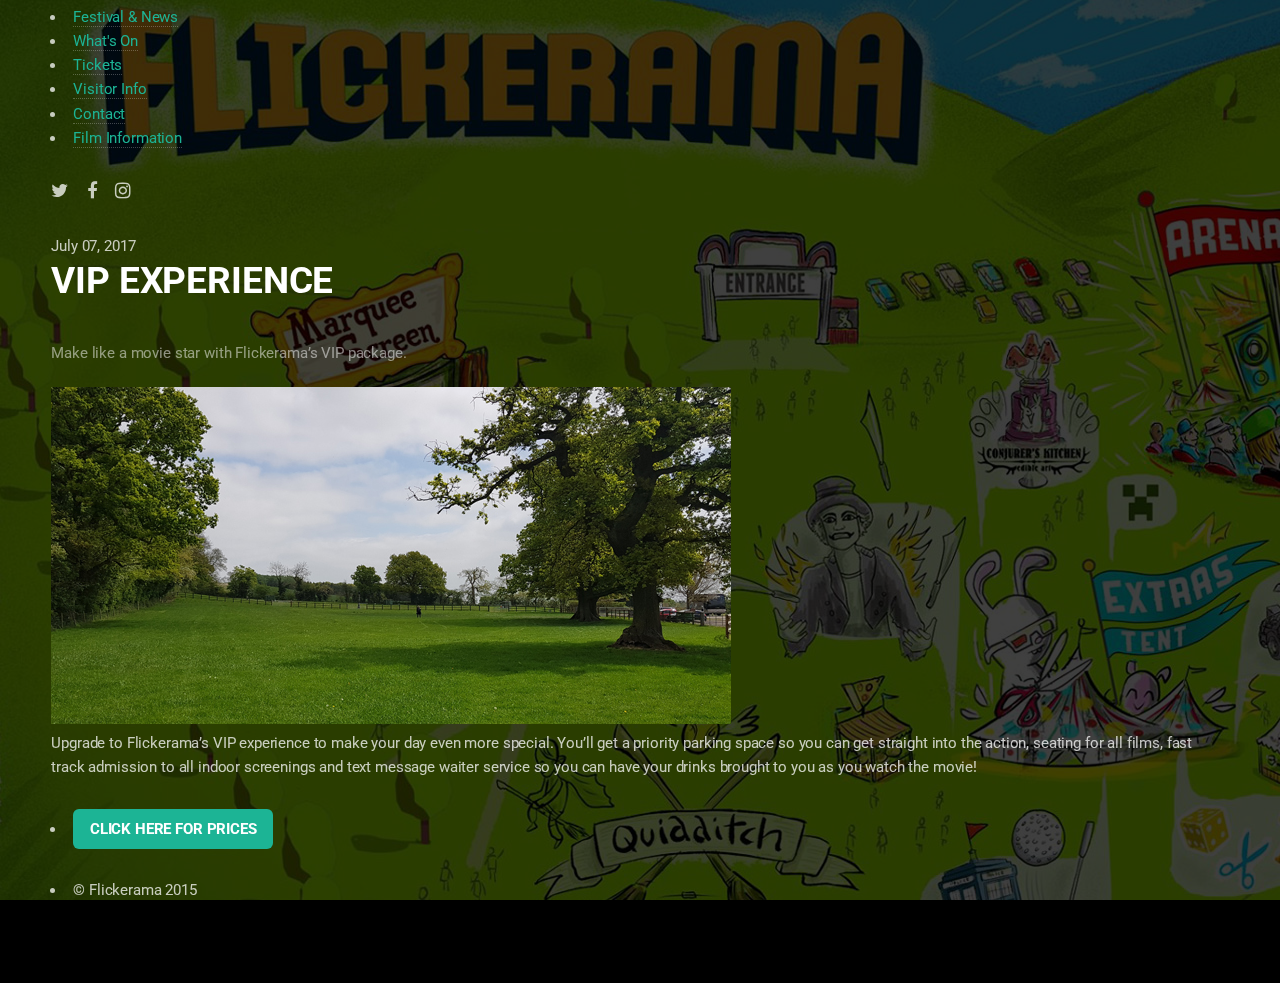
<file: vip.html>
<!DOCTYPE HTML>
<html>
	<head>
		<title>VIP Experience - Flickerama Film Festival</title>
		<meta charset="utf-8" />
		<meta name="viewport" content="width=device-width, initial-scale=1, user-scalable=no" />
		<link rel="stylesheet" href="assets/css/main.css" />
		<noscript><link rel="stylesheet" href="assets/css/noscript.css" /></noscript>
	</head>
	<body class="is-loading">

		<!-- Wrapper -->
			<div id="wrapper">

				<!-- Header -->
					<header id="header">
						<!-- <a href="index.html" class="logo">HOME</a> -->
					</header>

				<!-- Nav -->
					<nav id="nav">
						<ul class="links">
							<li class="active"><a href="index.html">Festival & News</a></li>
							<li><a href="whatson.html">What's On</a></li>
							<li><a href="tickets.html">Tickets</a></li>
							<li><a href="visit.html">Visitor Info</a></li>
							<li><a href="contact.html">Contact</a></li>
							<li><a href="films.html">Film Information</a></li>
						</ul>
						<ul class="icons">
							<li><a href="#" target="_blank" class="icon fa-twitter"><span class="label">Twitter</span></a></li>
							<li><a href="http://www.facebook.com/flickerama" target="_blank" class="icon fa-facebook"><span class="label">Facebook</span></a></li>
							<li><a href="#" class="icon fa-instagram"><span class="label">Instagram</span></a></li>
						</ul>
					</nav>

				<!-- Main -->
					<div id="main">

						<!-- Post -->
							<section class="post">
								<header class="major">
									<span class="date">July 07, 2017</span>
									<h1>VIP EXPERIENCE</h1>
									<p>Make like a movie star with Flickerama’s VIP package.</p>
								</header>
								<div class="image main"><img src="images/film2.jpg" alt="" /></div>
								<p>Upgrade to Flickerama’s VIP experience to make your day even more special. You’ll get a priority parking space so you can get straight into the action, seating for all films, fast track admission to all indoor screenings and text message waiter service so you can have your drinks brought to you as you watch the movie!
								<ul class="actions">
									<li><a href="#" class="button big">CLICK HERE FOR PRICES</a></li>
									</ul></p>
							</section>

					</div>



				<!-- Footer -->
					<footer id="footer">
						<!--<section>
							<form method="post" action="#">
								<div class="field">
									<label for="name">Name</label>
									<input type="text" name="name" id="name" />
								</div>
								<div class="field">
									<label for="email">Email</label>
									<input type="text" name="email" id="email" />
								</div>
								<div class="field">
									<label for="message">Message</label>
									<textarea name="message" id="message" rows="3"></textarea>
								</div>
								<ul class="actions">
									<li><input type="submit" value="Send Message" /></li>
								</ul>
							</form>
						</section>
						<section class="split contact">
							<section class="alt">
								<h3>Address</h3>
								<p>1234 Somewhere Road #87257<br />
								Nashville, TN 00000-0000</p>
							</section>
							<section>
								<h3>Phone</h3>
								<p><a href="#">(000) 000-0000</a></p>
							</section>
							<section>
								<h3>Email</h3>
								<p><a href="#">info@untitled.tld</a></p>
							</section>
							<section>
								<h3>Social</h3>
								<ul class="icons alt">
									<li><a href="#" class="icon alt fa-twitter"><span class="label">Twitter</span></a></li>
									<li><a href="#" class="icon alt fa-facebook"><span class="label">Facebook</span></a></li>
									<li><a href="#" class="icon alt fa-instagram"><span class="label">Instagram</span></a></li>
									<li><a href="#" class="icon alt fa-github"><span class="label">GitHub</span></a></li>
								</ul>
							</section>
						</section>  -->
					</footer>

				<!-- Copyright -->
					<div id="copyright">
						<ul><li>&copy; Flickerama 2015</li></ul>
					</div>

			</div>

		<!-- Scripts -->
			<script src="assets/js/jquery.min.js"></script>
			<script src="assets/js/jquery.scrollex.min.js"></script>
			<script src="assets/js/jquery.scrolly.min.js"></script>
			<script src="assets/js/skel.min.js"></script>
			<script src="assets/js/util.js"></script>
			<script src="assets/js/main.js"></script>

	</body>
</html>
</file>
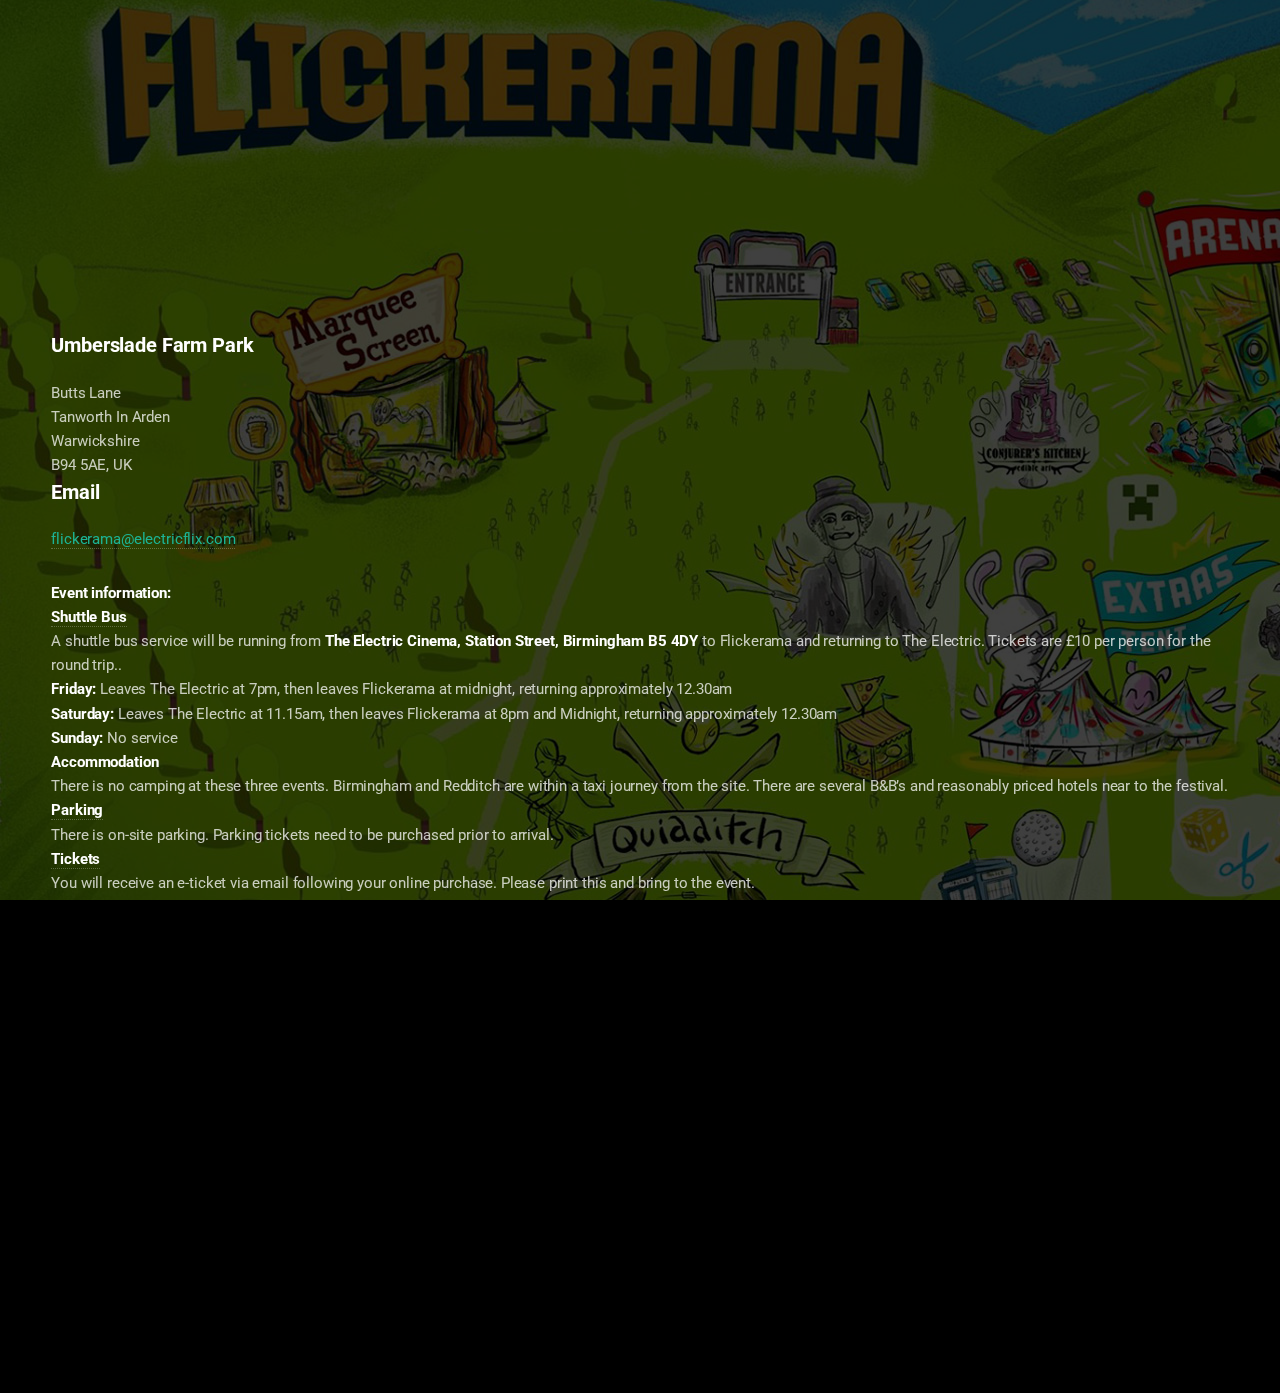
<file: visit.html>
<!DOCTYPE HTML>
<html>
	<head>
		<title>Venue - Flickerama Film Festival</title>
		<meta charset="utf-8" />
		<meta name="viewport" content="width=device-width, initial-scale=1, user-scalable=no" />
		<link rel="stylesheet" href="assets/css/main.css" />
		<noscript><link rel="stylesheet" href="assets/css/noscript.css" /></noscript>
	</head>
	<body class="is-loading">

		<!-- Wrapper -->
			<div id="wrapper">

				<!-- Header -->
					<header id="header">
						<!-- <a href="index.html" class="logo">HOME</a> -->
					</header>

				<!-- Nav -->
					<nav id="nav">
						<ul class="links">
							<li><a href="index.html">Festival & News</a></li>
							<li><a href="whatson.html">What's On</a></li>
							<li><a href="tickets.html">Tickets</a></li>
							<li class="active"><a href="visit.html">Visitor Info</a></li>
							<li><a href="contact.html">Contact</a></li>
							<li><a href="films.html">Film Information</a></li>
						</ul>
						<ul class="icons">
							<li><a href="#" target="_blank" class="icon fa-twitter"><span class="label">Twitter</span></a></li>
							<li><a href="http://www.facebook.com/flickerama" target="_blank" class="icon fa-facebook"><span class="label">Facebook</span></a></li>
							<li><a href="#" class="icon fa-instagram"><span class="label">Instagram</span></a></li>
						</ul>
					</nav>

				<!-- Main -->
					<div id="main">
						<h3>Flickerama takes place at Umberslade Farm Park:</h3>
							<iframe src="https://www.google.com/maps/embed?pb=!1m18!1m12!1m3!1d9751.924112120438!2d-1.827120206494788!3d52.334490276470525!2m3!1f0!2f0!3f0!3m2!1i1024!2i768!4f13.1!3m3!1m2!1s0x4870c79d7e8954bb%3A0x8de6b277baabc77a!2sTanworth+in+Arden%2C+Solihull+B94+5AE!5e0!3m2!1sen!2suk!4v1499354926569" width=100% height="450" frameborder="0" style="border:0" allowfullscreen></iframe>
						<section class="split contact">
							<section class="alt">
								<h3>Umberslade Farm Park</h3>
									Butts Lane<br />
									Tanworth In Arden<br />
									Warwickshire<br />
									B94 5AE, UK<br />
							</section>
							<!--Phone Number -->
							<!-- <section>
								<h3>Phone</h3>
								<p><a href="#">(0121) 236-4567</a></p>
							</section> -->
								<section>
								<h3>Email</h3>
								<p><a href="mailto:flickerama@electricflix.com">flickerama@electricflix.com</a></p>
								</section>
						</section>
						<p><b>Event information:</b><br>
						<a href="/tickets.html"><b>Shuttle Bus</b></a><br>
						A shuttle bus service will be running from <b>The Electric Cinema, Station Street, Birmingham B5 4DY</b> to Flickerama and returning to The Electric. Tickets are £10 per person for the round trip..<br>
						<b>Friday:</b> Leaves The Electric at 7pm, then leaves Flickerama at midnight, returning approximately 12.30am<br>
						<b>Saturday:</b> Leaves The Electric at 11.15am, then leaves Flickerama at 8pm and Midnight, returning approximately 12.30am<br>
						<b>Sunday:</b> No service<br>
						<b>Accommodation</b><br>
						There is no camping at these three events. Birmingham and Redditch are within a taxi journey from the site. There are several B&B’s and reasonably priced hotels near to the festival.<br>
						<a href="/tickets.html"><b>Parking</b></a><br>
						There is on-site parking. Parking tickets need to be purchased prior to arrival.<br>
						<a href="/tickets.html"><b>Tickets</b></a><br>
						You will receive an e-ticket via email following your online purchase. Please print this and bring to the event.<br>
						<b>Seating</b><br>
						Please bring a blanket or picnic chair to sit on. VIP ticket holders will be allocated seating at screenings on a first come first served basis.<br>
						<b>Food and Drink</b><br>
						Hot and cold food stalls will be on site. Picnics are allowed but please note that no glass of any kind is allowed on site including bottles of wine or beer. All drinks must be in plastic or cans. Bags will be checked entering the festival site and any alcohol consumed must be bought on the premises.<br><b>Weather</b><br>
						As with all British summer outdoor festivals, the event will still go ahead regardless of the weather. Please check the weather forecast in advance and come prepared.<br>
						<b>Children</b><br>
						Children are very welcome. Please note that one under 16 will be admitted to the festival unless accompanied by an adult. Please be aware that children must adhere to the film’s certification and will be removed from screenings if they are under the certified age. Please bring photo ID with you if you feel your child may appear younger than the film’s certification.<br>
						<b>Smoking</b><br>
						Smoking is not permitted in the indoor marquees but is permitted outdoors.<br>
						<b>Accessibility</b><br>
						Flickerama is fully accessible to wheelchair users.</p>

					</div>



				<!-- Footer -->
					<footer id="footer">
						<!--<section>
							<form method="post" action="#">
								<div class="field">
									<label for="name">Name</label>
									<input type="text" name="name" id="name" />
								</div>
								<div class="field">
									<label for="email">Email</label>
									<input type="text" name="email" id="email" />
								</div>
								<div class="field">
									<label for="message">Message</label>
									<textarea name="message" id="message" rows="3"></textarea>
								</div>
								<ul class="actions">
									<li><input type="submit" value="Send Message" /></li>
								</ul>
							</form>
						</section>
						<section class="split contact">
							<section class="alt">
								<h3>Address</h3>
								<p>1234 Somewhere Road #87257<br />
								Nashville, TN 00000-0000</p>
							</section>
							<section>
								<h3>Phone</h3>
								<p><a href="#">(000) 000-0000</a></p>
							</section>
							<section>
								<h3>Email</h3>
								<p><a href="#">info@untitled.tld</a></p>
							</section>
							<section>
								<h3>Social</h3>
								<ul class="icons alt">
									<li><a href="#" class="icon alt fa-twitter"><span class="label">Twitter</span></a></li>
									<li><a href="#" class="icon alt fa-facebook"><span class="label">Facebook</span></a></li>
									<li><a href="#" class="icon alt fa-instagram"><span class="label">Instagram</span></a></li>
									<li><a href="#" class="icon alt fa-github"><span class="label">GitHub</span></a></li>
								</ul>
							</section>
						</section>  -->
					</footer>

				<!-- Copyright -->
					<div id="copyright">
						<ul><li>&copy; Flickerama 2015</li></ul>
					</div>

			</div>

		<!-- Scripts -->
			<script src="assets/js/jquery.min.js"></script>
			<script src="assets/js/jquery.scrollex.min.js"></script>
			<script src="assets/js/jquery.scrolly.min.js"></script>
			<script src="assets/js/skel.min.js"></script>
			<script src="assets/js/util.js"></script>
			<script src="assets/js/main.js"></script>

	</body>
</html>
</file>
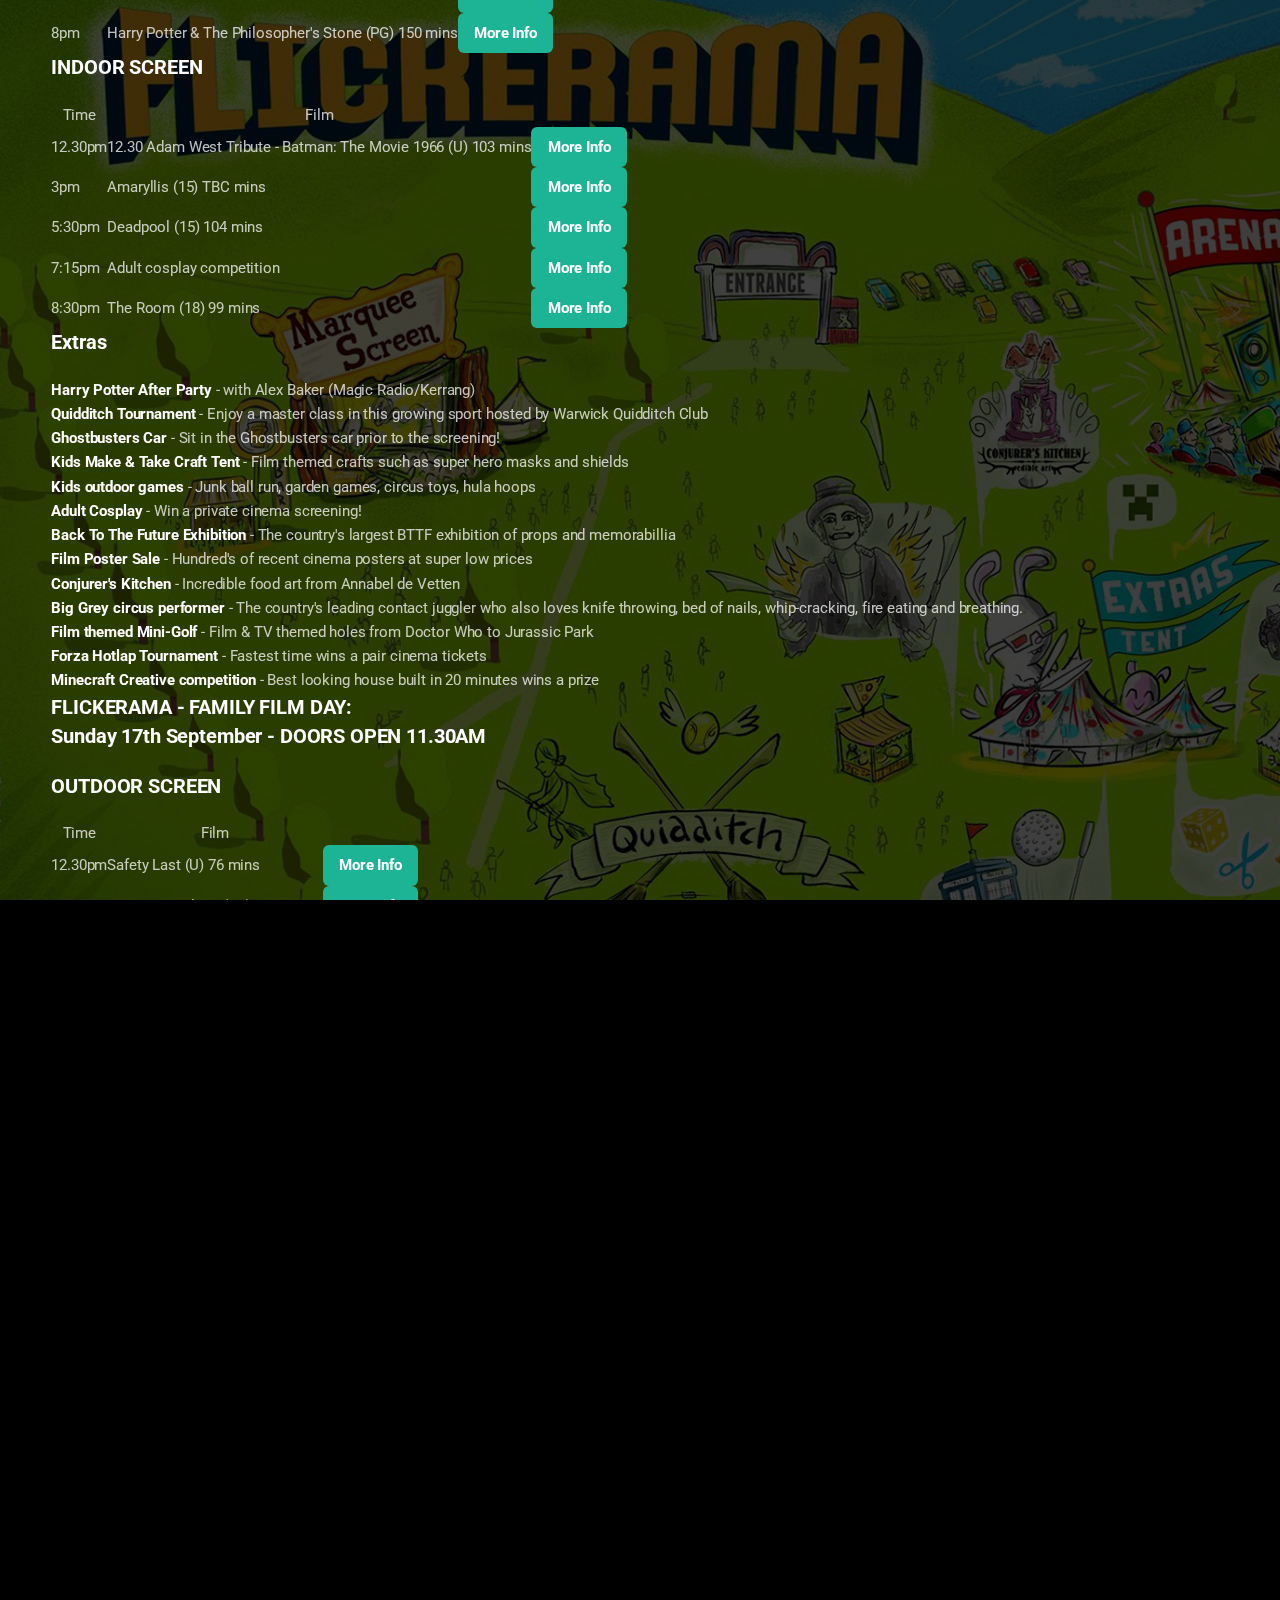
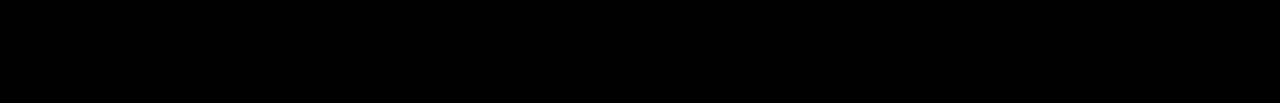
<file: whatson.html>
<!DOCTYPE HTML>
<html>
	<head>
		<title>What's On - Flickerama Film Festival</title>
		<meta charset="utf-8" />
		<meta name="viewport" content="width=device-width, initial-scale=1, user-scalable=no" />
		<link rel="stylesheet" href="assets/css/main.css" />
		<noscript><link rel="stylesheet" href="assets/css/noscript.css" /></noscript>
	</head>
	<body class="is-loading">

		<!-- Wrapper -->
			<div id="wrapper">

				<!-- Header -->
					<header id="header">
						<!-- <a href="index.html" class="logo">HOME</a> -->
					</header>

				<!-- Nav -->
					<nav id="nav">
						<ul class="links">
							<li><a href="index.html">Festival & News</a></li>
							<li class="active"><a href="whatson.html">What's On</a></li>
							<li><a href="tickets.html">Tickets</a></li>
							<li><a href="visit.html">Visitor Info</a></li>
							<li><a href="contact.html">Contact</a></li>
							<li><a href="films.html">Film Information</a></li>
						</ul>
						<ul class="icons">
							<li><a href="#" target="_blank" class="icon fa-twitter"><span class="label">Twitter</span></a></li>
							<li><a href="http://www.facebook.com/flickerama" target="_blank" class="icon fa-facebook"><span class="label">Facebook</span></a></li>
							<li><a href="#" class="icon fa-instagram"><span class="label">Instagram</span></a></li>
						</ul>
					</nav>

				<!-- Main -->
					<div id="main">
						<h3>FLICKERAMA - LABYRINTH MASQUERADE BALL:<br>15th September - DOORS OPEN 7PM</h3>
						<div class="table-wrapper">
							<table>
								<thead>
									<tr>
										<th>Time</th>
										<th>Details</th>
										<th></th>
									</tr>
								</thead>
								<tbody>
									<tr>
										<td>7.30pm</td>
										<td>Themed cocktail reception</td>
										<td><a href="/films.html#labyrinth" class="button small">More Info</a></td>
									</tr>
									<tr>
										<td>8.30pm</td>
										<td>Labyrinth (U) film screening</td>
										<td><a href="/films.html#labyrinth" class="button special small">More Info</a></td>
									</tr>
									<tr>
										<td>10.30pm</td>
										<td>Labyrinth Masquerade Ball</td>
										<td><a href="/films.html#labyrinth" class="button small">More Info</a></td>
									</tr>
								</tbody>
							</table>
						</div>
						<h3>FLICKERAMA - CULT AND COMIC DAY:<br>Saturday 16th September - DOORS OPEN 11.30AM</h3>
							<div class="table-wrapper">
								<table>
									<thead>
										<h3>OUTDOOR SCREEN</h3>
											<tr>
											<th>Time</th>
											<th>Film</th>
											<th></th>
										</tr>
									</thead>
									<tbody>
										<tr>
											<td>12.15pm</td>
											<td>Guardians Of The Galaxy(12A)</td>
											<td><a href="/films.html#guardians" class="button small">More Info</a></td>
										</tr>
										<tr>
											<td>2.45pm</td>
											<td>Edward Scissorhands (12A) 100 mins</td>
											<td><a href="/films.html#edward" class="button special small">More Info</a></td>
										</tr>
										<tr>
											<td>5.15pm</td>
											<td>Ghostbusters (12A) 103 mins</td>
											<td><a href="/films.html#ghostbusters" class="button small">More Info</a></td>
										</tr>
										<tr>
											<td>8pm</td>
											<td>Harry Potter & The Philosopher's Stone (PG) 150 mins</td>
											<td><a href="/films.html#guardians" class="button special small">More Info</a></td>
										</tr>
									</tbody>
								</table>
							</div>
								<div class="table-wrapper">
									<table>
										<thead>
											<h3>INDOOR SCREEN</h3>
											<tr>
												<th>Time</th>
												<th>Film</th>
												<th></th>
											</tr>
										</thead>
										<tbody>
											<tr>
												<td>12.30pm</td>
												<td>12.30 Adam West Tribute - Batman: The Movie 1966 (U) 103 mins</td>
												<td><a href="/films.html#batman" class="button small">More Info</a></td>
											</tr>
											<tr>
												<td>3pm</td>
												<td>Amaryllis (15) TBC mins</td>
												<td><a href="/films.html#amaryllis" class="button special small">More Info</a></td>
											</tr>
											<tr>
												<td>5:30pm</td>
												<td>Deadpool (15) 104 mins</td>
												<td><a href="/films.html#deadpool" class="button small">More Info</a></td>
											</tr>
											<tr>
												<td>7:15pm</td>
												<td>Adult cosplay competition</td>
												<td><a href="#" class="button special small">More Info</a></td>
											</tr>
											<tr>
												<td>8:30pm</td>
												<td>The Room (18) 99 mins</td>
												<td><a href="/films.html#room" class="button small">More Info</a></td>
											</tr>
										</tbody>
									</table>
									<h3>Extras</h3>
									<b>Harry Potter After Party</b> - with Alex Baker (Magic Radio/Kerrang)<br />
									<b>Quidditch Tournament </b>- Enjoy a master class in this growing sport hosted by Warwick Quidditch Club <br />
									<b>Ghostbusters Car</b> - Sit in the Ghostbusters car prior to the screening!<br />
									<b>Kids Make & Take Craft Tent</b> - Film themed crafts such as super hero masks and shields<br />
									<b>Kids outdoor games</b> - Junk ball run, garden games, circus toys, hula hoops<br />
									<b>Adult Cosplay</b> - Win a private cinema screening!<br />
									<b>Back To The Future Exhibition</b> - The country's largest BTTF exhibition of props and memorabillia<br />
									<b>Film Poster Sale</b> - Hundred's of recent cinema posters at super low prices<br />
									<b>Conjurer's Kitchen</b> - Incredible food art from Annabel de Vetten<br />
									<b>Big Grey circus performer</b> - The country's leading contact juggler who also loves knife throwing, bed of nails, whip-cracking, fire eating and breathing. <br />
									<b>Film themed Mini-Golf</b> - Film & TV themed holes from Doctor Who to Jurassic Park<br />
									<b>Forza Hotlap Tournament</b> - Fastest time wins a pair cinema tickets<br />
									<b>Minecraft Creative competition</b> - Best looking house built in 20 minutes wins a prize<br />
								</div>
								<h3>FLICKERAMA - FAMILY FILM DAY:<br>Sunday 17th September - DOORS OPEN 11.30AM</h3>
							<div class="table-wrapper">
								<table>
									<thead>
										<h3>OUTDOOR SCREEN</h3>
											<tr>
											<th>Time</th>
											<th>Film</th>
											<th></th>
										</tr>
									</thead>
									<tbody>
										<tr>
											<td>12.30pm</td>
											<td>Safety Last (U) 76 mins</td>
											<td><a href="/films.html#safety" class="button small">More Info</a></td>
										</tr>
										<tr>
											<td>2pm</td>
											<td>Frozen singalong (PG) 108 mins</td>
											<td><a href="/films.html#frozen" class="button special small">More Info</a></td>
										</tr>
										<tr>
											<td>4.15pm</td>
											<td>Kids cosplay competition</td>
											<td><a href="#" class="button small">More Info</a></td>
										</tr>
										<tr>
											<td>4.45pm</td>
											<td>The Goonies (12A) 113 mins</td>
											<td><a href="/films.html#goonies" class="button special small">More Info</a></td>
										</tr>
										<tr>
											<td>7pm</td>
											<td>Back to the Future (PG) 115 mins</td>
											<td><a href="/films.html#bttf" class="button special small">More Info</a></td>
										</tr>
									</tbody>
								</table>
							</div>
								<div class="table-wrapper">
									<table>
										<thead>
											<h3>INDOOR SCREEN</h3>
											<tr>
												<th>Time</th>
												<th>Film</th>
												<th></th>
											</tr>
										</thead>
										<tbody>
											<tr>
												<td>12.45pm</td>
												<td>The Lego Batman Movie (1h 45m)</td>
												<td><a href="/films.html#lego" class="button small">More Info</a></td>
											</tr>
											<tr>
												<td>3pm</td>
												<td>Matilda (PG) 94 mins</td>
												<td><a href="/films.html#matilda" class="button special small">More Info</a></td>
											</tr>
											<tr>
												<td>5pm</td>
												<td>Willy Wonka & The Chocolate Factory (U) 96 mins</td>
												<td><a href="/films.html#wonka" class="button small">More Info</a></td>
											</tr>
											<tr>
												<td>7.30pm</td>
												<td>Labyrinth (U) 98 mins</td>
												<td><a href="/films.html#labyrinth" class="button small">More Info</a></td>
											</tr>
										</tbody>
									</table>
									<h3>Extras</h3>
									<b>Labyrinth Masquerade Ball</b> - Goblins and Princesses at our family Labyrinth party<br />
									<b>Kids Make & Take Craft Tent</b> - Film themed crafts such as super hero masks and shields<br />
									<b>Kids outdoor games</b> - Junk ball run, garden games, circus toys, hula hoops<br />
									<b>Kids Cosplay</b> - Win a private cinema screening!<br />
									<b>Back To The Future Exhibition</b> - The country's largest BTTF exhibition of props and memorabillia<br />
									<b>Film Poster Sale</b> - Hundred's of recent cinema posters at super low prices<br />
									<b>Conjurer's Kitchen</b> - Incredible food art from Annabel de Vetten<br />
									<b>Big Grey circus performer</b> - The country's leading contact juggler who also loves knife throwing, bed of nails, whip-cracking, fire eating and breathing. <br />
									<b>Film themed Mini-Golf</b> - Film & TV themed holes from Doctor Who to Jurassic Park<br />
									<b>Forza Hotlap Tournament </b>- Fastest time wins a pair cinema tickets<br />
									<b>Minecraft Creative competition</b> - Best looking house built in 20 minutes wins a prize<br />
								</div>
					</div>



				<!-- Footer -->
					<footer id="footer">
						<!--<section>
							<form method="post" action="#">
								<div class="field">
									<label for="name">Name</label>
									<input type="text" name="name" id="name" />
								</div>
								<div class="field">
									<label for="email">Email</label>
									<input type="text" name="email" id="email" />
								</div>
								<div class="field">
									<label for="message">Message</label>
									<textarea name="message" id="message" rows="3"></textarea>
								</div>
								<ul class="actions">
									<li><input type="submit" value="Send Message" /></li>
								</ul>
							</form>
						</section>
						<section class="split contact">
							<section class="alt">
								<h3>Address</h3>
								<p>1234 Somewhere Road #87257<br />
								Nashville, TN 00000-0000</p>
							</section>
							<section>
								<h3>Phone</h3>
								<p><a href="#">(000) 000-0000</a></p>
							</section>
							<section>
								<h3>Email</h3>
								<p><a href="#">info@untitled.tld</a></p>
							</section>
							<section>
								<h3>Social</h3>
								<ul class="icons alt">
									<li><a href="#" class="icon alt fa-twitter"><span class="label">Twitter</span></a></li>
									<li><a href="#" class="icon alt fa-facebook"><span class="label">Facebook</span></a></li>
									<li><a href="#" class="icon alt fa-instagram"><span class="label">Instagram</span></a></li>
									<li><a href="#" class="icon alt fa-github"><span class="label">GitHub</span></a></li>
								</ul>
							</section>
						</section>  -->
					</footer>

				<!-- Copyright -->
					<div id="copyright">
						<ul><li>&copy; Flickerama 2015</li></ul>
					</div>

			</div>

		<!-- Scripts -->
			<script src="assets/js/jquery.min.js"></script>
			<script src="assets/js/jquery.scrollex.min.js"></script>
			<script src="assets/js/jquery.scrolly.min.js"></script>
			<script src="assets/js/skel.min.js"></script>
			<script src="assets/js/util.js"></script>
			<script src="assets/js/main.js"></script>

	</body>
</html>
</file>
<file: assets/css/ie8.css>
/*
	Eventually by HTML5 UP
	html5up.net | @ajlkn
	Free for personal and commercial use under the CCA 3.0 license (html5up.net/license)
*/

/* BG */

	#bg {
		-ms-filter: "progid:DXImageTransform.Microsoft.Alpha(Opacity=25)";
	}

/* Type */

	body, input, select, textarea {
		color: #fff;
	}

/* Form */

	input[type="text"],
	input[type="password"],
	input[type="email"],
	select,
	textarea {
		border: solid 2px #fff;
	}
</file>
<file: assets/css/ie9.css>
/*
	Eventually by HTML5 UP
	html5up.net | @ajlkn
	Free for personal and commercial use under the CCA 3.0 license (html5up.net/license)
*/

/* Signup Form */

	#signup-form > * {
		display: inline-block;
		vertical-align: top;
	}
</file>
<file: assets/css/main.css>
@import url(font-awesome.min.css);
@import url("https://fonts.googleapis.com/css?family=Roboto:400,700");

/*
	Eventually by HTML5 UP
	html5up.net | @ajlkn
	Free for personal and commercial use under the CCA 3.0 license (html5up.net/license)
*/

/* Reset */

	html, body, div, span, applet, object, iframe, h1, h2, h3, h4, h5, h6, p, blockquote, pre, a, abbr, acronym, address, big, cite, code, del, dfn, em, img, ins, kbd, q, s, samp, small, strike, strong, sub, sup, tt, var, b, u, i, center, dl, dt, dd, ol, ul, li, fieldset, form, label, legend, table, caption, tbody, tfoot, thead, tr, th, td, article, aside, canvas, details, embed, figure, figcaption, footer, header, hgroup, menu, nav, output, ruby, section, summary, time, mark, audio, video {
		margin: 0;
		padding: 0;
		border: 0;
		font-size: 100%;
		font: inherit;
		vertical-align: baseline;
	}

	article, aside, details, figcaption, figure, footer, header, hgroup, menu, nav, section {
		display: block;
	}

	body {
		line-height: 1;
	}

	ol, ul {
		list-style: none;
	}

	blockquote, q {
		quotes: none;
	}

	blockquote:before, blockquote:after, q:before, q:after {
		content: '';
		content: none;
	}

	table {
		border-collapse: collapse;
		border-spacing: 0;
	}

	body {
		-webkit-text-size-adjust: none;
	}

/* Box Model */

	*, *:before, *:after {
		-moz-box-sizing: border-box;
		-webkit-box-sizing: border-box;
		box-sizing: border-box;
	}

/* Basic */

	@-ms-viewport {
		width: device-width;
	}

	body {
		-ms-overflow-style: scrollbar;
	}

	@media screen and (max-width: 480px) {

		html, body {
			min-width: 320px;
		}

	}

	html, body {
		height: 100%;
		overflow-x: hidden;
		width: 100%;
	}

		@media screen and (max-height: 640px) {

			html, body {
				height: auto;
				min-height: 100%;
			}

		}

	body {
		display: -moz-flex;
		display: -webkit-flex;
		display: -ms-flex;
		display: flex;
		-moz-flex-direction: column;
		-webkit-flex-direction: column;
		-ms-flex-direction: column;
		flex-direction: column;
		-moz-justify-content: center;
		-webkit-justify-content: center;
		-ms-justify-content: center;
		justify-content: center;
		background-color: #000;
		padding: 6em 4em 4em 4em;
	}

		body > * {
			position: relative;
			z-index: 2;
		}

		body.is-loading *, body.is-loading *:before, body.is-loading *:after {
			-moz-animation: none !important;
			-webkit-animation: none !important;
			-ms-animation: none !important;
			animation: none !important;
			-moz-transition: none !important;
			-webkit-transition: none !important;
			-ms-transition: none !important;
			transition: none !important;
		}

		@media screen and (max-width: 1680px) {

			body {
				padding: 6em 3.5em 3.5em 3.5em;
			}

		}

		@media screen and (max-width: 736px) {

			body {
				padding: 5em 2em 2em 2em;
			}

		}

		@media screen and (max-width: 360px) {

			body {
				padding: 5em 1.25em 1.25em 1.25em;
			}

		}

/* BG */

	#bg {
		-moz-transition: opacity 2s ease-in-out;
		-webkit-transition: opacity 2s ease-in-out;
		-ms-transition: opacity 2s ease-in-out;
		transition: opacity 2s ease-in-out;
		height: 100%;
		left: 0;
		opacity: 0.25;
		position: fixed;
		top: 0;
		width: 100%;
		z-index: 1;
	}

		#bg div {
			-moz-transition: opacity 3s ease, visibility 3s;
			-webkit-transition: opacity 3s ease, visibility 3s;
			-ms-transition: opacity 3s ease, visibility 3s;
			transition: opacity 3s ease, visibility 3s;
			background-size: cover;
			height: 100%;
			left: 0;
			opacity: 0;
			position: absolute;
			top: 0;
			visibility: hidden;
			width: 150%;
		}

			#bg div.visible {
				-moz-animation: bg 45s linear infinite;
				-webkit-animation: bg 45s linear infinite;
				-ms-animation: bg 45s linear infinite;
				animation: bg 45s linear infinite;
				opacity: 1;
				visibility: visible;
				z-index: 1;
			}

				#bg div.visible.top {
					z-index: 2;
				}

				@media screen and (max-width: 1280px) {

					#bg div.visible {
						-moz-animation: bg 29.25s linear infinite;
						-webkit-animation: bg 29.25s linear infinite;
						-ms-animation: bg 29.25s linear infinite;
						animation: bg 29.25s linear infinite;
					}

				}

				@media screen and (max-width: 736px) {

					#bg div.visible {
						-moz-animation: bg 18s linear infinite;
						-webkit-animation: bg 18s linear infinite;
						-ms-animation: bg 18s linear infinite;
						animation: bg 18s linear infinite;
					}

				}

			#bg div:only-child {
				-moz-animation-direction: alternate !important;
				-webkit-animation-direction: alternate !important;
				-ms-animation-direction: alternate !important;
				animation-direction: alternate !important;
			}

		body.is-loading #bg {
			opacity: 0;
		}

	@-moz-keyframes bg {
		0% {
			-moz-transform: translateX(0);
			-webkit-transform: translateX(0);
			-ms-transform: translateX(0);
			transform: translateX(0);
		}

		100% {
			-moz-transform: translateX(-25%);
			-webkit-transform: translateX(-25%);
			-ms-transform: translateX(-25%);
			transform: translateX(-25%);
		}
	}

	@-webkit-keyframes bg {
		0% {
			-moz-transform: translateX(0);
			-webkit-transform: translateX(0);
			-ms-transform: translateX(0);
			transform: translateX(0);
		}

		100% {
			-moz-transform: translateX(-25%);
			-webkit-transform: translateX(-25%);
			-ms-transform: translateX(-25%);
			transform: translateX(-25%);
		}
	}

	@-ms-keyframes bg {
		0% {
			-moz-transform: translateX(0);
			-webkit-transform: translateX(0);
			-ms-transform: translateX(0);
			transform: translateX(0);
		}

		100% {
			-moz-transform: translateX(-25%);
			-webkit-transform: translateX(-25%);
			-ms-transform: translateX(-25%);
			transform: translateX(-25%);
		}
	}

	@keyframes bg {
		0% {
			-moz-transform: translateX(0);
			-webkit-transform: translateX(0);
			-ms-transform: translateX(0);
			transform: translateX(0);
		}

		100% {
			-moz-transform: translateX(-25%);
			-webkit-transform: translateX(-25%);
			-ms-transform: translateX(-25%);
			transform: translateX(-25%);
		}
	}

/* Type */

	body, input, select, textarea {
		color: rgba(255, 255, 255, 0.75);
		font-family: "Roboto", sans-serif;
		font-size: 16pt;
		font-weight: 400;
		letter-spacing: -0.01em;
		line-height: 1.65em;
	}

		@media screen and (max-width: 1680px) {

			body, input, select, textarea {
				font-size: 12pt;
			}

		}

		@media screen and (max-width: 1280px) {

			body, input, select, textarea {
				font-size: 11pt;
			}

		}

		@media screen and (max-width: 980px) {

			body, input, select, textarea {
				font-size: 12pt;
			}

		}

		@media screen and (max-width: 736px) {

			body, input, select, textarea {
				font-size: 12pt;
			}

		}

		@media screen and (max-width: 480px) {

			body, input, select, textarea {
				font-size: 12pt;
			}

		}

	a {
		-moz-transition: border-bottom-color 0.2s ease, color 0.2s ease;
		-webkit-transition: border-bottom-color 0.2s ease, color 0.2s ease;
		-ms-transition: border-bottom-color 0.2s ease, color 0.2s ease;
		transition: border-bottom-color 0.2s ease, color 0.2s ease;
		border-bottom: dotted 1px rgba(255, 255, 255, 0.25);
		color: #1cb495;
		text-decoration: none;
	}

		a:hover {
			border-bottom-color: transparent;
			color: #1cb495 !important;
			text-decoration: none;
		}

	strong, b {
		color: #fff;
		font-weight: 700;
	}

	em, i {
		font-style: italic;
	}

	p {
		margin: 0 0 2em 0;
	}

	h1, h2, h3, h4, h5, h6 {
		color: #fff;
		font-weight: 700;
		line-height: 1em;
		margin: 0 0 1em 0;
	}

		h1 a, h2 a, h3 a, h4 a, h5 a, h6 a {
			color: inherit;
			text-decoration: none;
		}

	h1 {
		font-size: 2.5em;
		line-height: 1.25em;
	}

	h2 {
		font-size: 1.75em;
		line-height: 1.5em;
	}

	h3 {
		font-size: 1.35em;
		line-height: 1.5em;
	}

	h4 {
		font-size: 1.1em;
		line-height: 1.5em;
	}

	h5 {
		font-size: 0.9em;
		line-height: 1.5em;
	}

	h6 {
		font-size: 0.7em;
		line-height: 1.5em;
	}

	sub {
		font-size: 0.8em;
		position: relative;
		top: 0.5em;
	}

	sup {
		font-size: 0.8em;
		position: relative;
		top: -0.5em;
	}

	blockquote {
		border-left: solid 8px rgba(255, 255, 255, 0.35);
		font-style: italic;
		margin: 0 0 2em 0;
		padding: 0.5em 0 0.5em 2em;
	}

	code {
		background: rgba(255, 255, 255, 0.125);
		border-radius: 6px;
		border: solid 2px rgba(255, 255, 255, 0.35);
		font-family: "Courier New", monospace;
		font-size: 0.9em;
		margin: 0 0.25em;
		padding: 0.25em 0.65em;
	}

	pre {
		-webkit-overflow-scrolling: touch;
		font-family: "Courier New", monospace;
		font-size: 0.9em;
		margin: 0 0 2em 0;
	}

		pre code {
			display: block;
			line-height: 1.75em;
			padding: 1em 1.5em;
			overflow-x: auto;
		}

	hr {
		border: 0;
		border-bottom: solid 2px rgba(255, 255, 255, 0.35);
		margin: 2em 0;
	}

		hr.major {
			margin: 3em 0;
		}

/* Section/Article */

	section.special, article.special {
		text-align: center;
	}

	header p {
		color: rgba(255, 255, 255, 0.5);
		position: relative;
		margin: 0 0 1.5em 0;
	}

	header h2 + p {
		font-size: 1.25em;
		margin-top: -1em;
		line-height: 1.5em;
	}

	header h3 + p {
		font-size: 1.1em;
		margin-top: -0.8em;
		line-height: 1.5em;
	}

	header h4 + p,
	header h5 + p,
	header h6 + p {
		font-size: 0.9em;
		margin-top: -0.6em;
		line-height: 1.5em;
	}

	@media screen and (max-width: 980px) {

		header br {
			display: none;
		}

	}

	@media screen and (max-width: 736px) {

		header br {
			display: inline;
		}

	}

	@media screen and (max-width: 480px) {

		header br {
			display: none;
		}

	}

/* Icon */

	.icon {
		text-decoration: none;
		border-bottom: none;
		position: relative;
	}

		.icon:before {
			-moz-osx-font-smoothing: grayscale;
			-webkit-font-smoothing: antialiased;
			font-family: FontAwesome;
			font-style: normal;
			font-weight: normal;
			text-transform: none !important;
		}

		.icon > .label {
			display: none;
		}

/* List */

	ol {
		list-style: decimal;
		margin: 0 0 2em 0;
		padding-left: 1.25em;
	}

		ol li {
			padding-left: 0.25em;
		}

	ul {
		list-style: disc;
		margin: 0 0 2em 0;
		padding-left: 1em;
	}

		ul li {
			padding-left: 0.5em;
		}

		ul.icons {
			cursor: default;
			list-style: none;
			padding-left: 0;
		}

			ul.icons li {
				display: inline-block;
				padding: 0 1em 0 0;
			}

				ul.icons li:last-child {
					padding-right: 0;
				}

				ul.icons li .icon:before {
					font-size: 1.25em;
				}

				ul.icons li a {
					color: inherit;
				}

/* Form */

	form {
		margin: 0 0 2em 0;
	}

		form .message {
			text-decoration: none;
			-moz-transition: opacity 0.2s ease-in-out, -moz-transform 0.2s ease-in-out;
			-webkit-transition: opacity 0.2s ease-in-out, -webkit-transform 0.2s ease-in-out;
			-ms-transition: opacity 0.2s ease-in-out, -ms-transform 0.2s ease-in-out;
			transition: opacity 0.2s ease-in-out, transform 0.2s ease-in-out;
			-moz-transform: scale(1.05);
			-webkit-transform: scale(1.05);
			-ms-transform: scale(1.05);
			transform: scale(1.05);
			height: 2.75em;
			line-height: 2.75em;
			opacity: 0;
		}

			form .message:before {
				-moz-osx-font-smoothing: grayscale;
				-webkit-font-smoothing: antialiased;
				font-family: FontAwesome;
				font-style: normal;
				font-weight: normal;
				text-transform: none !important;
			}

			form .message:before {
				margin-right: 0.5em;
			}

			form .message.visible {
				-moz-transform: scale(1);
				-webkit-transform: scale(1);
				-ms-transform: scale(1);
				transform: scale(1);
				opacity: 1;
			}

			form .message.success {
				color: #1cb495;
			}

				form .message.success:before {
					content: '\f00c';
				}

			form .message.failure {
				color: #ff2361;
			}

				form .message.failure:before {
					content: '\f119';
				}

	label {
		color: #fff;
		display: block;
		font-size: 0.9em;
		font-weight: 700;
		margin: 0 0 1em 0;
	}

	@-moz-keyframes focus {
		0% {
			-moz-transform: scale(1);
			-webkit-transform: scale(1);
			-ms-transform: scale(1);
			transform: scale(1);
		}

		50% {
			-moz-transform: scale(1.025);
			-webkit-transform: scale(1.025);
			-ms-transform: scale(1.025);
			transform: scale(1.025);
		}

		100% {
			-moz-transform: scale(1);
			-webkit-transform: scale(1);
			-ms-transform: scale(1);
			transform: scale(1);
		}
	}

	@-webkit-keyframes focus {
		0% {
			-moz-transform: scale(1);
			-webkit-transform: scale(1);
			-ms-transform: scale(1);
			transform: scale(1);
		}

		50% {
			-moz-transform: scale(1.025);
			-webkit-transform: scale(1.025);
			-ms-transform: scale(1.025);
			transform: scale(1.025);
		}

		100% {
			-moz-transform: scale(1);
			-webkit-transform: scale(1);
			-ms-transform: scale(1);
			transform: scale(1);
		}
	}

	@-ms-keyframes focus {
		0% {
			-moz-transform: scale(1);
			-webkit-transform: scale(1);
			-ms-transform: scale(1);
			transform: scale(1);
		}

		50% {
			-moz-transform: scale(1.025);
			-webkit-transform: scale(1.025);
			-ms-transform: scale(1.025);
			transform: scale(1.025);
		}

		100% {
			-moz-transform: scale(1);
			-webkit-transform: scale(1);
			-ms-transform: scale(1);
			transform: scale(1);
		}
	}

	@keyframes focus {
		0% {
			-moz-transform: scale(1);
			-webkit-transform: scale(1);
			-ms-transform: scale(1);
			transform: scale(1);
		}

		50% {
			-moz-transform: scale(1.025);
			-webkit-transform: scale(1.025);
			-ms-transform: scale(1.025);
			transform: scale(1.025);
		}

		100% {
			-moz-transform: scale(1);
			-webkit-transform: scale(1);
			-ms-transform: scale(1);
			transform: scale(1);
		}
	}

	input[type="text"],
	input[type="password"],
	input[type="email"],
	select,
	textarea {
		-moz-appearance: none;
		-webkit-appearance: none;
		-ms-appearance: none;
		appearance: none;
		-moz-transform: scale(1);
		-webkit-transform: scale(1);
		-ms-transform: scale(1);
		transform: scale(1);
		-moz-transition: border-color 0.2s ease, background-color 0.2s ease;
		-webkit-transition: border-color 0.2s ease, background-color 0.2s ease;
		-ms-transition: border-color 0.2s ease, background-color 0.2s ease;
		transition: border-color 0.2s ease, background-color 0.2s ease;
		background-color: transparent;
		border-radius: 6px;
		border: none;
		border: solid 2px rgba(255, 255, 255, 0.35);
		color: inherit;
		display: block;
		outline: 0;
		padding: 0 1em;
		text-decoration: none;
		width: 100%;
	}

		input[type="text"]:invalid,
		input[type="password"]:invalid,
		input[type="email"]:invalid,
		select:invalid,
		textarea:invalid {
			box-shadow: none;
		}

		input[type="text"]:focus,
		input[type="password"]:focus,
		input[type="email"]:focus,
		select:focus,
		textarea:focus {
			-moz-animation: focus 0.1s;
			-webkit-animation: focus 0.1s;
			-ms-animation: focus 0.1s;
			animation: focus 0.1s;
			background-color: rgba(255, 255, 255, 0.125);
			border-color: #1cb495;
		}

	.select-wrapper {
		text-decoration: none;
		display: block;
		position: relative;
	}

		.select-wrapper:before {
			-moz-osx-font-smoothing: grayscale;
			-webkit-font-smoothing: antialiased;
			font-family: FontAwesome;
			font-style: normal;
			font-weight: normal;
			text-transform: none !important;
		}

		.select-wrapper:before {
			color: rgba(255, 255, 255, 0.35);
			content: '\f078';
			display: block;
			height: 2.75em;
			line-height: 2.75em;
			pointer-events: none;
			position: absolute;
			right: 0;
			text-align: center;
			top: 0;
			width: 2.75em;
		}

		.select-wrapper select::-ms-expand {
			display: none;
		}

	input[type="text"],
	input[type="password"],
	input[type="email"],
	select {
		height: 2.75em;
	}

	textarea {
		padding: 0.75em 1em;
	}

	input[type="checkbox"],
	input[type="radio"] {
		-moz-appearance: none;
		-webkit-appearance: none;
		-ms-appearance: none;
		appearance: none;
		display: block;
		float: left;
		margin-right: -2em;
		opacity: 0;
		width: 1em;
		z-index: -1;
	}

		input[type="checkbox"] + label,
		input[type="radio"] + label {
			text-decoration: none;
			color: rgba(255, 255, 255, 0.75);
			cursor: pointer;
			display: inline-block;
			font-size: 1em;
			font-weight: 400;
			padding-left: 2.4em;
			padding-right: 0.75em;
			position: relative;
		}

			input[type="checkbox"] + label:before,
			input[type="radio"] + label:before {
				-moz-osx-font-smoothing: grayscale;
				-webkit-font-smoothing: antialiased;
				font-family: FontAwesome;
				font-style: normal;
				font-weight: normal;
				text-transform: none !important;
			}

			input[type="checkbox"] + label:before,
			input[type="radio"] + label:before {
				background: rgba(255, 255, 255, 0.125);
				border-radius: 6px;
				border: solid 2px rgba(255, 255, 255, 0.35);
				content: '';
				display: inline-block;
				height: 1.65em;
				left: 0;
				line-height: 1.58125em;
				position: absolute;
				text-align: center;
				top: 0;
				width: 1.65em;
			}

		input[type="checkbox"]:checked + label:before,
		input[type="radio"]:checked + label:before {
			background: #1cb495;
			border-color: #1cb495;
			color: #ffffff;
			content: '\f00c';
		}

		input[type="checkbox"]:focus + label:before,
		input[type="radio"]:focus + label:before {
			border-color: #1cb495;
			box-shadow: 0 0 0 2px #1cb495;
		}

	input[type="checkbox"] + label:before {
		border-radius: 6px;
	}

	input[type="radio"] + label:before {
		border-radius: 100%;
	}

	::-webkit-input-placeholder {
		color: rgba(255, 255, 255, 0.5) !important;
		opacity: 1.0;
	}

	:-moz-placeholder {
		color: rgba(255, 255, 255, 0.5) !important;
		opacity: 1.0;
	}

	::-moz-placeholder {
		color: rgba(255, 255, 255, 0.5) !important;
		opacity: 1.0;
	}

	:-ms-input-placeholder {
		color: rgba(255, 255, 255, 0.5) !important;
		opacity: 1.0;
	}

	.formerize-placeholder {
		color: rgba(255, 255, 255, 0.5) !important;
		opacity: 1.0;
	}

/* Button */

	input[type="submit"],
	input[type="reset"],
	input[type="button"],
	button,
	.button {
		-moz-appearance: none;
		-webkit-appearance: none;
		-ms-appearance: none;
		appearance: none;
		-moz-transition: background-color 0.2s ease-in-out, color 0.2s ease-in-out, opacity 0.2s ease-in-out;
		-webkit-transition: background-color 0.2s ease-in-out, color 0.2s ease-in-out, opacity 0.2s ease-in-out;
		-ms-transition: background-color 0.2s ease-in-out, color 0.2s ease-in-out, opacity 0.2s ease-in-out;
		transition: background-color 0.2s ease-in-out, color 0.2s ease-in-out, opacity 0.2s ease-in-out;
		background-color: #1cb495;
		border-radius: 6px;
		border: 0;
		color: #ffffff !important;
		cursor: pointer;
		display: inline-block;
		font-weight: 700;
		height: 2.75em;
		line-height: 2.75em;
		padding: 0 1.125em;
		text-align: center;
		text-decoration: none;
		white-space: nowrap;
	}

		input[type="submit"]:hover,
		input[type="reset"]:hover,
		input[type="button"]:hover,
		button:hover,
		.button:hover {
			background-color: #1fcaa7;
		}

		input[type="submit"]:active,
		input[type="reset"]:active,
		input[type="button"]:active,
		button:active,
		.button:active {
			background-color: #199e83;
		}

		input[type="submit"].disabled, input[type="submit"]:disabled,
		input[type="reset"].disabled,
		input[type="reset"]:disabled,
		input[type="button"].disabled,
		input[type="button"]:disabled,
		button.disabled,
		button:disabled,
		.button.disabled,
		.button:disabled {
			opacity: 0.5;
		}

		@media screen and (max-width: 480px) {

			input[type="submit"],
			input[type="reset"],
			input[type="button"],
			button,
			.button {
				padding: 0;
			}

		}

/* Header */

	#header h1 {
		font-size: 3.25em;
		margin: 0 0 0.55em 0;
	}

	#header p {
		font-size: 1.35em;
		line-height: 1.65em;
	}

	#header a {
		color: inherit;
	}

	@media screen and (max-width: 736px) {

		#header h1 {
			font-size: 2em;
		}

		#header p {
			font-size: 1em;
		}

	}

	@media screen and (max-width: 480px) {

		#header {
			margin: 0 0 1em 0;
		}

	}

/* Signup Form */

	#signup-form {
		display: -moz-flex;
		display: -webkit-flex;
		display: -ms-flex;
		display: flex;
		position: relative;
	}

		#signup-form input[type="text"],
		#signup-form input[type="password"],
		#signup-form input[type="email"] {
			width: 18em;
		}

		#signup-form > * {
			margin: 0 0 0 1em;
		}

		#signup-form > :first-child {
			margin: 0 0 0 0;
		}

		@media screen and (max-width: 480px) {

			#signup-form {
				-moz-flex-direction: column;
				-webkit-flex-direction: column;
				-ms-flex-direction: column;
				flex-direction: column;
			}

				#signup-form input[type="type"],
				#signup-form input[type="password"],
				#signup-form input[type="email"] {
					width: 100%;
				}

				#signup-form > * {
					margin: 1.25em 0 0 0;
				}

				#signup-form .message {
					bottom: -1.5em;
					font-size: 0.9em;
					height: 1em;
					left: 0;
					line-height: inherit;
					margin-top: 0;
					position: absolute;
				}

		}

/* Footer */

	#footer {
		-moz-transition: opacity 0.5s ease-in-out;
		-webkit-transition: opacity 0.5s ease-in-out;
		-ms-transition: opacity 0.5s ease-in-out;
		transition: opacity 0.5s ease-in-out;
		bottom: 4em;
		color: rgba(255, 255, 255, 0.5);
		left: 4em;
		opacity: 0.5;
		position: absolute;
	}

		#footer .icons {
			margin: 0 0 0.5em 0;
		}

		#footer .copyright {
			font-size: 0.8em;
			list-style: none;
			padding: 0;
		}

			#footer .copyright li {
				border-left: solid 1px rgba(255, 255, 255, 0.25);
				display: inline-block;
				line-height: 1em;
				margin: 0 0 0 0.75em;
				padding: 0 0 0 0.75em;
			}

				#footer .copyright li:first-child {
					border-left: 0;
					margin-left: 0;
					padding-left: 0;
				}

			#footer .copyright a {
				color: inherit;
			}

		#footer:hover {
			opacity: 1;
		}

		#footer > :last-child {
			margin-bottom: 0;
		}

		@media screen and (max-width: 1680px) {

			#footer {
				bottom: 3.5em;
				left: 3.5em;
			}

		}

		@media screen and (max-width: 736px) {

			#footer {
				bottom: 2em;
				left: 2em;
			}

		}

		@media screen and (max-width: 360px) {

			#footer {
				bottom: 1.25em;
				left: 1.25em;
			}

		}

		@media screen and (max-height: 640px) {

			#footer {
				bottom: auto;
				left: auto;
				margin: 1em 0 0 0;
				position: relative;
			}

		}
</file>
<file: oldsite/assets/css/main.css>
@import url(font-awesome.min.css);
@import url("https://fonts.googleapis.com/css?family=Merriweather:300,700,300italic,700italic|Source+Sans+Pro:900");

/* Reset */

	html, body, div, span, applet, object, iframe, h1, h2, h3, h4, h5, h6, p, blockquote, pre, a, abbr, acronym, address, big, cite, code, del, dfn, em, img, ins, kbd, q, s, samp, small, strike, strong, sub, sup, tt, var, b, u, i, center, dl, dt, dd, ol, ul, li, fieldset, form, label, legend, table, caption, tbody, tfoot, thead, tr, th, td, article, aside, canvas, details, embed, figure, figcaption, footer, header, hgroup, menu, nav, output, ruby, section, summary, time, mark, audio, video {
		margin: 0;
		padding: 0;
		border: 0;
		font-size: 100%;
		font: inherit;
		vertical-align: baseline;
	}

	article, aside, details, figcaption, figure, footer, header, hgroup, menu, nav, section {
		display: block;
	}

	body {
		line-height: 1;
	}

	ol, ul {
		list-style: none;
	}

	blockquote, q {
		quotes: none;
	}

	blockquote:before, blockquote:after, q:before, q:after {
		content: '';
		content: none;
	}

	table {
		border-collapse: collapse;
		border-spacing: 0;
	}

	body {
		-webkit-text-size-adjust: none;
	}

/* Box Model */

	*, *:before, *:after {
		-moz-box-sizing: border-box;
		-webkit-box-sizing: border-box;
		box-sizing: border-box;
	}

/* Grid */

	.row {
		border-bottom: solid 1px transparent;
		-moz-box-sizing: border-box;
		-webkit-box-sizing: border-box;
		box-sizing: border-box;
	}

	.row > * {
		float: left;
		-moz-box-sizing: border-box;
		-webkit-box-sizing: border-box;
		box-sizing: border-box;
	}

	.row:after, .row:before {
		content: '';
		display: block;
		clear: both;
		height: 0;
	}

	.row.uniform > * > :first-child {
		margin-top: 0;
	}

	.row.uniform > * > :last-child {
		margin-bottom: 0;
	}

	.row.\30 \25 > * {
		padding: 0 0 0 0rem;
	}

	.row.\30 \25 {
		margin: 0 0 -1px 0rem;
	}

	.row.uniform.\30 \25 > * {
		padding: 0rem 0 0 0rem;
	}

	.row.uniform.\30 \25 {
		margin: 0rem 0 -1px 0rem;
	}

	.row > * {
		padding: 0 0 0 1.5rem;
	}

	.row {
		margin: 0 0 -1px -1.5rem;
	}

	.row.uniform > * {
		padding: 1.5rem 0 0 1.5rem;
	}

	.row.uniform {
		margin: -1.5rem 0 -1px -1.5rem;
	}

	.row.\32 00\25 > * {
		padding: 0 0 0 3rem;
	}

	.row.\32 00\25 {
		margin: 0 0 -1px -3rem;
	}

	.row.uniform.\32 00\25 > * {
		padding: 3rem 0 0 3rem;
	}

	.row.uniform.\32 00\25 {
		margin: -3rem 0 -1px -3rem;
	}

	.row.\31 50\25 > * {
		padding: 0 0 0 2.25rem;
	}

	.row.\31 50\25 {
		margin: 0 0 -1px -2.25rem;
	}

	.row.uniform.\31 50\25 > * {
		padding: 2.25rem 0 0 2.25rem;
	}

	.row.uniform.\31 50\25 {
		margin: -2.25rem 0 -1px -2.25rem;
	}

	.row.\35 0\25 > * {
		padding: 0 0 0 0.75rem;
	}

	.row.\35 0\25 {
		margin: 0 0 -1px -0.75rem;
	}

	.row.uniform.\35 0\25 > * {
		padding: 0.75rem 0 0 0.75rem;
	}

	.row.uniform.\35 0\25 {
		margin: -0.75rem 0 -1px -0.75rem;
	}

	.row.\32 5\25 > * {
		padding: 0 0 0 0.375rem;
	}

	.row.\32 5\25 {
		margin: 0 0 -1px -0.375rem;
	}

	.row.uniform.\32 5\25 > * {
		padding: 0.375rem 0 0 0.375rem;
	}

	.row.uniform.\32 5\25 {
		margin: -0.375rem 0 -1px -0.375rem;
	}

	.\31 2u, .\31 2u\24 {
		width: 100%;
		clear: none;
		margin-left: 0;
	}

	.\31 1u, .\31 1u\24 {
		width: 91.6666666667%;
		clear: none;
		margin-left: 0;
	}

	.\31 0u, .\31 0u\24 {
		width: 83.3333333333%;
		clear: none;
		margin-left: 0;
	}

	.\39 u, .\39 u\24 {
		width: 75%;
		clear: none;
		margin-left: 0;
	}

	.\38 u, .\38 u\24 {
		width: 66.6666666667%;
		clear: none;
		margin-left: 0;
	}

	.\37 u, .\37 u\24 {
		width: 58.3333333333%;
		clear: none;
		margin-left: 0;
	}

	.\36 u, .\36 u\24 {
		width: 50%;
		clear: none;
		margin-left: 0;
	}

	.\35 u, .\35 u\24 {
		width: 41.6666666667%;
		clear: none;
		margin-left: 0;
	}

	.\34 u, .\34 u\24 {
		width: 33.3333333333%;
		clear: none;
		margin-left: 0;
	}

	.\33 u, .\33 u\24 {
		width: 25%;
		clear: none;
		margin-left: 0;
	}

	.\32 u, .\32 u\24 {
		width: 16.6666666667%;
		clear: none;
		margin-left: 0;
	}

	.\31 u, .\31 u\24 {
		width: 8.3333333333%;
		clear: none;
		margin-left: 0;
	}

	.\31 2u\24 + *,
	.\31 1u\24 + *,
	.\31 0u\24 + *,
	.\39 u\24 + *,
	.\38 u\24 + *,
	.\37 u\24 + *,
	.\36 u\24 + *,
	.\35 u\24 + *,
	.\34 u\24 + *,
	.\33 u\24 + *,
	.\32 u\24 + *,
	.\31 u\24 + * {
		clear: left;
	}

	.\-11u {
		margin-left: 91.66667%;
	}

	.\-10u {
		margin-left: 83.33333%;
	}

	.\-9u {
		margin-left: 75%;
	}

	.\-8u {
		margin-left: 66.66667%;
	}

	.\-7u {
		margin-left: 58.33333%;
	}

	.\-6u {
		margin-left: 50%;
	}

	.\-5u {
		margin-left: 41.66667%;
	}

	.\-4u {
		margin-left: 33.33333%;
	}

	.\-3u {
		margin-left: 25%;
	}

	.\-2u {
		margin-left: 16.66667%;
	}

	.\-1u {
		margin-left: 8.33333%;
	}

	@media screen and (max-width: 1680px) {

		.row > * {
			padding: 0 0 0 1.5rem;
		}

		.row {
			margin: 0 0 -1px -1.5rem;
		}

		.row.uniform > * {
			padding: 1.5rem 0 0 1.5rem;
		}

		.row.uniform {
			margin: -1.5rem 0 -1px -1.5rem;
		}

		.row.\32 00\25 > * {
			padding: 0 0 0 3rem;
		}

		.row.\32 00\25 {
			margin: 0 0 -1px -3rem;
		}

		.row.uniform.\32 00\25 > * {
			padding: 3rem 0 0 3rem;
		}

		.row.uniform.\32 00\25 {
			margin: -3rem 0 -1px -3rem;
		}

		.row.\31 50\25 > * {
			padding: 0 0 0 2.25rem;
		}

		.row.\31 50\25 {
			margin: 0 0 -1px -2.25rem;
		}

		.row.uniform.\31 50\25 > * {
			padding: 2.25rem 0 0 2.25rem;
		}

		.row.uniform.\31 50\25 {
			margin: -2.25rem 0 -1px -2.25rem;
		}

		.row.\35 0\25 > * {
			padding: 0 0 0 0.75rem;
		}

		.row.\35 0\25 {
			margin: 0 0 -1px -0.75rem;
		}

		.row.uniform.\35 0\25 > * {
			padding: 0.75rem 0 0 0.75rem;
		}

		.row.uniform.\35 0\25 {
			margin: -0.75rem 0 -1px -0.75rem;
		}

		.row.\32 5\25 > * {
			padding: 0 0 0 0.375rem;
		}

		.row.\32 5\25 {
			margin: 0 0 -1px -0.375rem;
		}

		.row.uniform.\32 5\25 > * {
			padding: 0.375rem 0 0 0.375rem;
		}

		.row.uniform.\32 5\25 {
			margin: -0.375rem 0 -1px -0.375rem;
		}

		.\31 2u\28xlarge\29, .\31 2u\24\28xlarge\29 {
			width: 100%;
			clear: none;
			margin-left: 0;
		}

		.\31 1u\28xlarge\29, .\31 1u\24\28xlarge\29 {
			width: 91.6666666667%;
			clear: none;
			margin-left: 0;
		}

		.\31 0u\28xlarge\29, .\31 0u\24\28xlarge\29 {
			width: 83.3333333333%;
			clear: none;
			margin-left: 0;
		}

		.\39 u\28xlarge\29, .\39 u\24\28xlarge\29 {
			width: 75%;
			clear: none;
			margin-left: 0;
		}

		.\38 u\28xlarge\29, .\38 u\24\28xlarge\29 {
			width: 66.6666666667%;
			clear: none;
			margin-left: 0;
		}

		.\37 u\28xlarge\29, .\37 u\24\28xlarge\29 {
			width: 58.3333333333%;
			clear: none;
			margin-left: 0;
		}

		.\36 u\28xlarge\29, .\36 u\24\28xlarge\29 {
			width: 50%;
			clear: none;
			margin-left: 0;
		}

		.\35 u\28xlarge\29, .\35 u\24\28xlarge\29 {
			width: 41.6666666667%;
			clear: none;
			margin-left: 0;
		}

		.\34 u\28xlarge\29, .\34 u\24\28xlarge\29 {
			width: 33.3333333333%;
			clear: none;
			margin-left: 0;
		}

		.\33 u\28xlarge\29, .\33 u\24\28xlarge\29 {
			width: 25%;
			clear: none;
			margin-left: 0;
		}

		.\32 u\28xlarge\29, .\32 u\24\28xlarge\29 {
			width: 16.6666666667%;
			clear: none;
			margin-left: 0;
		}

		.\31 u\28xlarge\29, .\31 u\24\28xlarge\29 {
			width: 8.3333333333%;
			clear: none;
			margin-left: 0;
		}

		.\31 2u\24\28xlarge\29 + *,
		.\31 1u\24\28xlarge\29 + *,
		.\31 0u\24\28xlarge\29 + *,
		.\39 u\24\28xlarge\29 + *,
		.\38 u\24\28xlarge\29 + *,
		.\37 u\24\28xlarge\29 + *,
		.\36 u\24\28xlarge\29 + *,
		.\35 u\24\28xlarge\29 + *,
		.\34 u\24\28xlarge\29 + *,
		.\33 u\24\28xlarge\29 + *,
		.\32 u\24\28xlarge\29 + *,
		.\31 u\24\28xlarge\29 + * {
			clear: left;
		}

		.\-11u\28xlarge\29 {
			margin-left: 91.66667%;
		}

		.\-10u\28xlarge\29 {
			margin-left: 83.33333%;
		}

		.\-9u\28xlarge\29 {
			margin-left: 75%;
		}

		.\-8u\28xlarge\29 {
			margin-left: 66.66667%;
		}

		.\-7u\28xlarge\29 {
			margin-left: 58.33333%;
		}

		.\-6u\28xlarge\29 {
			margin-left: 50%;
		}

		.\-5u\28xlarge\29 {
			margin-left: 41.66667%;
		}

		.\-4u\28xlarge\29 {
			margin-left: 33.33333%;
		}

		.\-3u\28xlarge\29 {
			margin-left: 25%;
		}

		.\-2u\28xlarge\29 {
			margin-left: 16.66667%;
		}

		.\-1u\28xlarge\29 {
			margin-left: 8.33333%;
		}

	}

	@media screen and (max-width: 1280px) {

		.row > * {
			padding: 0 0 0 1.5rem;
		}

		.row {
			margin: 0 0 -1px -1.5rem;
		}

		.row.uniform > * {
			padding: 1.5rem 0 0 1.5rem;
		}

		.row.uniform {
			margin: -1.5rem 0 -1px -1.5rem;
		}

		.row.\32 00\25 > * {
			padding: 0 0 0 3rem;
		}

		.row.\32 00\25 {
			margin: 0 0 -1px -3rem;
		}

		.row.uniform.\32 00\25 > * {
			padding: 3rem 0 0 3rem;
		}

		.row.uniform.\32 00\25 {
			margin: -3rem 0 -1px -3rem;
		}

		.row.\31 50\25 > * {
			padding: 0 0 0 2.25rem;
		}

		.row.\31 50\25 {
			margin: 0 0 -1px -2.25rem;
		}

		.row.uniform.\31 50\25 > * {
			padding: 2.25rem 0 0 2.25rem;
		}

		.row.uniform.\31 50\25 {
			margin: -2.25rem 0 -1px -2.25rem;
		}

		.row.\35 0\25 > * {
			padding: 0 0 0 0.75rem;
		}

		.row.\35 0\25 {
			margin: 0 0 -1px -0.75rem;
		}

		.row.uniform.\35 0\25 > * {
			padding: 0.75rem 0 0 0.75rem;
		}

		.row.uniform.\35 0\25 {
			margin: -0.75rem 0 -1px -0.75rem;
		}

		.row.\32 5\25 > * {
			padding: 0 0 0 0.375rem;
		}

		.row.\32 5\25 {
			margin: 0 0 -1px -0.375rem;
		}

		.row.uniform.\32 5\25 > * {
			padding: 0.375rem 0 0 0.375rem;
		}

		.row.uniform.\32 5\25 {
			margin: -0.375rem 0 -1px -0.375rem;
		}

		.\31 2u\28large\29, .\31 2u\24\28large\29 {
			width: 100%;
			clear: none;
			margin-left: 0;
		}

		.\31 1u\28large\29, .\31 1u\24\28large\29 {
			width: 91.6666666667%;
			clear: none;
			margin-left: 0;
		}

		.\31 0u\28large\29, .\31 0u\24\28large\29 {
			width: 83.3333333333%;
			clear: none;
			margin-left: 0;
		}

		.\39 u\28large\29, .\39 u\24\28large\29 {
			width: 75%;
			clear: none;
			margin-left: 0;
		}

		.\38 u\28large\29, .\38 u\24\28large\29 {
			width: 66.6666666667%;
			clear: none;
			margin-left: 0;
		}

		.\37 u\28large\29, .\37 u\24\28large\29 {
			width: 58.3333333333%;
			clear: none;
			margin-left: 0;
		}

		.\36 u\28large\29, .\36 u\24\28large\29 {
			width: 50%;
			clear: none;
			margin-left: 0;
		}

		.\35 u\28large\29, .\35 u\24\28large\29 {
			width: 41.6666666667%;
			clear: none;
			margin-left: 0;
		}

		.\34 u\28large\29, .\34 u\24\28large\29 {
			width: 33.3333333333%;
			clear: none;
			margin-left: 0;
		}

		.\33 u\28large\29, .\33 u\24\28large\29 {
			width: 25%;
			clear: none;
			margin-left: 0;
		}

		.\32 u\28large\29, .\32 u\24\28large\29 {
			width: 16.6666666667%;
			clear: none;
			margin-left: 0;
		}

		.\31 u\28large\29, .\31 u\24\28large\29 {
			width: 8.3333333333%;
			clear: none;
			margin-left: 0;
		}

		.\31 2u\24\28large\29 + *,
		.\31 1u\24\28large\29 + *,
		.\31 0u\24\28large\29 + *,
		.\39 u\24\28large\29 + *,
		.\38 u\24\28large\29 + *,
		.\37 u\24\28large\29 + *,
		.\36 u\24\28large\29 + *,
		.\35 u\24\28large\29 + *,
		.\34 u\24\28large\29 + *,
		.\33 u\24\28large\29 + *,
		.\32 u\24\28large\29 + *,
		.\31 u\24\28large\29 + * {
			clear: left;
		}

		.\-11u\28large\29 {
			margin-left: 91.66667%;
		}

		.\-10u\28large\29 {
			margin-left: 83.33333%;
		}

		.\-9u\28large\29 {
			margin-left: 75%;
		}

		.\-8u\28large\29 {
			margin-left: 66.66667%;
		}

		.\-7u\28large\29 {
			margin-left: 58.33333%;
		}

		.\-6u\28large\29 {
			margin-left: 50%;
		}

		.\-5u\28large\29 {
			margin-left: 41.66667%;
		}

		.\-4u\28large\29 {
			margin-left: 33.33333%;
		}

		.\-3u\28large\29 {
			margin-left: 25%;
		}

		.\-2u\28large\29 {
			margin-left: 16.66667%;
		}

		.\-1u\28large\29 {
			margin-left: 8.33333%;
		}

	}

	@media screen and (max-width: 980px) {

		.row > * {
			padding: 0 0 0 1.5rem;
		}

		.row {
			margin: 0 0 -1px -1.5rem;
		}

		.row.uniform > * {
			padding: 1.5rem 0 0 1.5rem;
		}

		.row.uniform {
			margin: -1.5rem 0 -1px -1.5rem;
		}

		.row.\32 00\25 > * {
			padding: 0 0 0 3rem;
		}

		.row.\32 00\25 {
			margin: 0 0 -1px -3rem;
		}

		.row.uniform.\32 00\25 > * {
			padding: 3rem 0 0 3rem;
		}

		.row.uniform.\32 00\25 {
			margin: -3rem 0 -1px -3rem;
		}

		.row.\31 50\25 > * {
			padding: 0 0 0 2.25rem;
		}

		.row.\31 50\25 {
			margin: 0 0 -1px -2.25rem;
		}

		.row.uniform.\31 50\25 > * {
			padding: 2.25rem 0 0 2.25rem;
		}

		.row.uniform.\31 50\25 {
			margin: -2.25rem 0 -1px -2.25rem;
		}

		.row.\35 0\25 > * {
			padding: 0 0 0 0.75rem;
		}

		.row.\35 0\25 {
			margin: 0 0 -1px -0.75rem;
		}

		.row.uniform.\35 0\25 > * {
			padding: 0.75rem 0 0 0.75rem;
		}

		.row.uniform.\35 0\25 {
			margin: -0.75rem 0 -1px -0.75rem;
		}

		.row.\32 5\25 > * {
			padding: 0 0 0 0.375rem;
		}

		.row.\32 5\25 {
			margin: 0 0 -1px -0.375rem;
		}

		.row.uniform.\32 5\25 > * {
			padding: 0.375rem 0 0 0.375rem;
		}

		.row.uniform.\32 5\25 {
			margin: -0.375rem 0 -1px -0.375rem;
		}

		.\31 2u\28medium\29, .\31 2u\24\28medium\29 {
			width: 100%;
			clear: none;
			margin-left: 0;
		}

		.\31 1u\28medium\29, .\31 1u\24\28medium\29 {
			width: 91.6666666667%;
			clear: none;
			margin-left: 0;
		}

		.\31 0u\28medium\29, .\31 0u\24\28medium\29 {
			width: 83.3333333333%;
			clear: none;
			margin-left: 0;
		}

		.\39 u\28medium\29, .\39 u\24\28medium\29 {
			width: 75%;
			clear: none;
			margin-left: 0;
		}

		.\38 u\28medium\29, .\38 u\24\28medium\29 {
			width: 66.6666666667%;
			clear: none;
			margin-left: 0;
		}

		.\37 u\28medium\29, .\37 u\24\28medium\29 {
			width: 58.3333333333%;
			clear: none;
			margin-left: 0;
		}

		.\36 u\28medium\29, .\36 u\24\28medium\29 {
			width: 50%;
			clear: none;
			margin-left: 0;
		}

		.\35 u\28medium\29, .\35 u\24\28medium\29 {
			width: 41.6666666667%;
			clear: none;
			margin-left: 0;
		}

		.\34 u\28medium\29, .\34 u\24\28medium\29 {
			width: 33.3333333333%;
			clear: none;
			margin-left: 0;
		}

		.\33 u\28medium\29, .\33 u\24\28medium\29 {
			width: 25%;
			clear: none;
			margin-left: 0;
		}

		.\32 u\28medium\29, .\32 u\24\28medium\29 {
			width: 16.6666666667%;
			clear: none;
			margin-left: 0;
		}

		.\31 u\28medium\29, .\31 u\24\28medium\29 {
			width: 8.3333333333%;
			clear: none;
			margin-left: 0;
		}

		.\31 2u\24\28medium\29 + *,
		.\31 1u\24\28medium\29 + *,
		.\31 0u\24\28medium\29 + *,
		.\39 u\24\28medium\29 + *,
		.\38 u\24\28medium\29 + *,
		.\37 u\24\28medium\29 + *,
		.\36 u\24\28medium\29 + *,
		.\35 u\24\28medium\29 + *,
		.\34 u\24\28medium\29 + *,
		.\33 u\24\28medium\29 + *,
		.\32 u\24\28medium\29 + *,
		.\31 u\24\28medium\29 + * {
			clear: left;
		}

		.\-11u\28medium\29 {
			margin-left: 91.66667%;
		}

		.\-10u\28medium\29 {
			margin-left: 83.33333%;
		}

		.\-9u\28medium\29 {
			margin-left: 75%;
		}

		.\-8u\28medium\29 {
			margin-left: 66.66667%;
		}

		.\-7u\28medium\29 {
			margin-left: 58.33333%;
		}

		.\-6u\28medium\29 {
			margin-left: 50%;
		}

		.\-5u\28medium\29 {
			margin-left: 41.66667%;
		}

		.\-4u\28medium\29 {
			margin-left: 33.33333%;
		}

		.\-3u\28medium\29 {
			margin-left: 25%;
		}

		.\-2u\28medium\29 {
			margin-left: 16.66667%;
		}

		.\-1u\28medium\29 {
			margin-left: 8.33333%;
		}

	}

	@media screen and (max-width: 736px) {

		.row > * {
			padding: 0 0 0 1.5rem;
		}

		.row {
			margin: 0 0 -1px -1.5rem;
		}

		.row.uniform > * {
			padding: 1.5rem 0 0 1.5rem;
		}

		.row.uniform {
			margin: -1.5rem 0 -1px -1.5rem;
		}

		.row.\32 00\25 > * {
			padding: 0 0 0 3rem;
		}

		.row.\32 00\25 {
			margin: 0 0 -1px -3rem;
		}

		.row.uniform.\32 00\25 > * {
			padding: 3rem 0 0 3rem;
		}

		.row.uniform.\32 00\25 {
			margin: -3rem 0 -1px -3rem;
		}

		.row.\31 50\25 > * {
			padding: 0 0 0 2.25rem;
		}

		.row.\31 50\25 {
			margin: 0 0 -1px -2.25rem;
		}

		.row.uniform.\31 50\25 > * {
			padding: 2.25rem 0 0 2.25rem;
		}

		.row.uniform.\31 50\25 {
			margin: -2.25rem 0 -1px -2.25rem;
		}

		.row.\35 0\25 > * {
			padding: 0 0 0 0.75rem;
		}

		.row.\35 0\25 {
			margin: 0 0 -1px -0.75rem;
		}

		.row.uniform.\35 0\25 > * {
			padding: 0.75rem 0 0 0.75rem;
		}

		.row.uniform.\35 0\25 {
			margin: -0.75rem 0 -1px -0.75rem;
		}

		.row.\32 5\25 > * {
			padding: 0 0 0 0.375rem;
		}

		.row.\32 5\25 {
			margin: 0 0 -1px -0.375rem;
		}

		.row.uniform.\32 5\25 > * {
			padding: 0.375rem 0 0 0.375rem;
		}

		.row.uniform.\32 5\25 {
			margin: -0.375rem 0 -1px -0.375rem;
		}

		.\31 2u\28small\29, .\31 2u\24\28small\29 {
			width: 100%;
			clear: none;
			margin-left: 0;
		}

		.\31 1u\28small\29, .\31 1u\24\28small\29 {
			width: 91.6666666667%;
			clear: none;
			margin-left: 0;
		}

		.\31 0u\28small\29, .\31 0u\24\28small\29 {
			width: 83.3333333333%;
			clear: none;
			margin-left: 0;
		}

		.\39 u\28small\29, .\39 u\24\28small\29 {
			width: 75%;
			clear: none;
			margin-left: 0;
		}

		.\38 u\28small\29, .\38 u\24\28small\29 {
			width: 66.6666666667%;
			clear: none;
			margin-left: 0;
		}

		.\37 u\28small\29, .\37 u\24\28small\29 {
			width: 58.3333333333%;
			clear: none;
			margin-left: 0;
		}

		.\36 u\28small\29, .\36 u\24\28small\29 {
			width: 50%;
			clear: none;
			margin-left: 0;
		}

		.\35 u\28small\29, .\35 u\24\28small\29 {
			width: 41.6666666667%;
			clear: none;
			margin-left: 0;
		}

		.\34 u\28small\29, .\34 u\24\28small\29 {
			width: 33.3333333333%;
			clear: none;
			margin-left: 0;
		}

		.\33 u\28small\29, .\33 u\24\28small\29 {
			width: 25%;
			clear: none;
			margin-left: 0;
		}

		.\32 u\28small\29, .\32 u\24\28small\29 {
			width: 16.6666666667%;
			clear: none;
			margin-left: 0;
		}

		.\31 u\28small\29, .\31 u\24\28small\29 {
			width: 8.3333333333%;
			clear: none;
			margin-left: 0;
		}

		.\31 2u\24\28small\29 + *,
		.\31 1u\24\28small\29 + *,
		.\31 0u\24\28small\29 + *,
		.\39 u\24\28small\29 + *,
		.\38 u\24\28small\29 + *,
		.\37 u\24\28small\29 + *,
		.\36 u\24\28small\29 + *,
		.\35 u\24\28small\29 + *,
		.\34 u\24\28small\29 + *,
		.\33 u\24\28small\29 + *,
		.\32 u\24\28small\29 + *,
		.\31 u\24\28small\29 + * {
			clear: left;
		}

		.\-11u\28small\29 {
			margin-left: 91.66667%;
		}

		.\-10u\28small\29 {
			margin-left: 83.33333%;
		}

		.\-9u\28small\29 {
			margin-left: 75%;
		}

		.\-8u\28small\29 {
			margin-left: 66.66667%;
		}

		.\-7u\28small\29 {
			margin-left: 58.33333%;
		}

		.\-6u\28small\29 {
			margin-left: 50%;
		}

		.\-5u\28small\29 {
			margin-left: 41.66667%;
		}

		.\-4u\28small\29 {
			margin-left: 33.33333%;
		}

		.\-3u\28small\29 {
			margin-left: 25%;
		}

		.\-2u\28small\29 {
			margin-left: 16.66667%;
		}

		.\-1u\28small\29 {
			margin-left: 8.33333%;
		}

	}

	@media screen and (max-width: 480px) {

		.row > * {
			padding: 0 0 0 1.5rem;
		}

		.row {
			margin: 0 0 -1px -1.5rem;
		}

		.row.uniform > * {
			padding: 1.5rem 0 0 1.5rem;
		}

		.row.uniform {
			margin: -1.5rem 0 -1px -1.5rem;
		}

		.row.\32 00\25 > * {
			padding: 0 0 0 3rem;
		}

		.row.\32 00\25 {
			margin: 0 0 -1px -3rem;
		}

		.row.uniform.\32 00\25 > * {
			padding: 3rem 0 0 3rem;
		}

		.row.uniform.\32 00\25 {
			margin: -3rem 0 -1px -3rem;
		}

		.row.\31 50\25 > * {
			padding: 0 0 0 2.25rem;
		}

		.row.\31 50\25 {
			margin: 0 0 -1px -2.25rem;
		}

		.row.uniform.\31 50\25 > * {
			padding: 2.25rem 0 0 2.25rem;
		}

		.row.uniform.\31 50\25 {
			margin: -2.25rem 0 -1px -2.25rem;
		}

		.row.\35 0\25 > * {
			padding: 0 0 0 0.75rem;
		}

		.row.\35 0\25 {
			margin: 0 0 -1px -0.75rem;
		}

		.row.uniform.\35 0\25 > * {
			padding: 0.75rem 0 0 0.75rem;
		}

		.row.uniform.\35 0\25 {
			margin: -0.75rem 0 -1px -0.75rem;
		}

		.row.\32 5\25 > * {
			padding: 0 0 0 0.375rem;
		}

		.row.\32 5\25 {
			margin: 0 0 -1px -0.375rem;
		}

		.row.uniform.\32 5\25 > * {
			padding: 0.375rem 0 0 0.375rem;
		}

		.row.uniform.\32 5\25 {
			margin: -0.375rem 0 -1px -0.375rem;
		}

		.\31 2u\28xsmall\29, .\31 2u\24\28xsmall\29 {
			width: 100%;
			clear: none;
			margin-left: 0;
		}

		.\31 1u\28xsmall\29, .\31 1u\24\28xsmall\29 {
			width: 91.6666666667%;
			clear: none;
			margin-left: 0;
		}

		.\31 0u\28xsmall\29, .\31 0u\24\28xsmall\29 {
			width: 83.3333333333%;
			clear: none;
			margin-left: 0;
		}

		.\39 u\28xsmall\29, .\39 u\24\28xsmall\29 {
			width: 75%;
			clear: none;
			margin-left: 0;
		}

		.\38 u\28xsmall\29, .\38 u\24\28xsmall\29 {
			width: 66.6666666667%;
			clear: none;
			margin-left: 0;
		}

		.\37 u\28xsmall\29, .\37 u\24\28xsmall\29 {
			width: 58.3333333333%;
			clear: none;
			margin-left: 0;
		}

		.\36 u\28xsmall\29, .\36 u\24\28xsmall\29 {
			width: 50%;
			clear: none;
			margin-left: 0;
		}

		.\35 u\28xsmall\29, .\35 u\24\28xsmall\29 {
			width: 41.6666666667%;
			clear: none;
			margin-left: 0;
		}

		.\34 u\28xsmall\29, .\34 u\24\28xsmall\29 {
			width: 33.3333333333%;
			clear: none;
			margin-left: 0;
		}

		.\33 u\28xsmall\29, .\33 u\24\28xsmall\29 {
			width: 25%;
			clear: none;
			margin-left: 0;
		}

		.\32 u\28xsmall\29, .\32 u\24\28xsmall\29 {
			width: 16.6666666667%;
			clear: none;
			margin-left: 0;
		}

		.\31 u\28xsmall\29, .\31 u\24\28xsmall\29 {
			width: 8.3333333333%;
			clear: none;
			margin-left: 0;
		}

		.\31 2u\24\28xsmall\29 + *,
		.\31 1u\24\28xsmall\29 + *,
		.\31 0u\24\28xsmall\29 + *,
		.\39 u\24\28xsmall\29 + *,
		.\38 u\24\28xsmall\29 + *,
		.\37 u\24\28xsmall\29 + *,
		.\36 u\24\28xsmall\29 + *,
		.\35 u\24\28xsmall\29 + *,
		.\34 u\24\28xsmall\29 + *,
		.\33 u\24\28xsmall\29 + *,
		.\32 u\24\28xsmall\29 + *,
		.\31 u\24\28xsmall\29 + * {
			clear: left;
		}

		.\-11u\28xsmall\29 {
			margin-left: 91.66667%;
		}

		.\-10u\28xsmall\29 {
			margin-left: 83.33333%;
		}

		.\-9u\28xsmall\29 {
			margin-left: 75%;
		}

		.\-8u\28xsmall\29 {
			margin-left: 66.66667%;
		}

		.\-7u\28xsmall\29 {
			margin-left: 58.33333%;
		}

		.\-6u\28xsmall\29 {
			margin-left: 50%;
		}

		.\-5u\28xsmall\29 {
			margin-left: 41.66667%;
		}

		.\-4u\28xsmall\29 {
			margin-left: 33.33333%;
		}

		.\-3u\28xsmall\29 {
			margin-left: 25%;
		}

		.\-2u\28xsmall\29 {
			margin-left: 16.66667%;
		}

		.\-1u\28xsmall\29 {
			margin-left: 8.33333%;
		}

	}

	@media screen and (max-width: 360px) {

		.row > * {
			padding: 0 0 0 1.5rem;
		}

		.row {
			margin: 0 0 -1px -1.5rem;
		}

		.row.uniform > * {
			padding: 1.5rem 0 0 1.5rem;
		}

		.row.uniform {
			margin: -1.5rem 0 -1px -1.5rem;
		}

		.row.\32 00\25 > * {
			padding: 0 0 0 3rem;
		}

		.row.\32 00\25 {
			margin: 0 0 -1px -3rem;
		}

		.row.uniform.\32 00\25 > * {
			padding: 3rem 0 0 3rem;
		}

		.row.uniform.\32 00\25 {
			margin: -3rem 0 -1px -3rem;
		}

		.row.\31 50\25 > * {
			padding: 0 0 0 2.25rem;
		}

		.row.\31 50\25 {
			margin: 0 0 -1px -2.25rem;
		}

		.row.uniform.\31 50\25 > * {
			padding: 2.25rem 0 0 2.25rem;
		}

		.row.uniform.\31 50\25 {
			margin: -2.25rem 0 -1px -2.25rem;
		}

		.row.\35 0\25 > * {
			padding: 0 0 0 0.75rem;
		}

		.row.\35 0\25 {
			margin: 0 0 -1px -0.75rem;
		}

		.row.uniform.\35 0\25 > * {
			padding: 0.75rem 0 0 0.75rem;
		}

		.row.uniform.\35 0\25 {
			margin: -0.75rem 0 -1px -0.75rem;
		}

		.row.\32 5\25 > * {
			padding: 0 0 0 0.375rem;
		}

		.row.\32 5\25 {
			margin: 0 0 -1px -0.375rem;
		}

		.row.uniform.\32 5\25 > * {
			padding: 0.375rem 0 0 0.375rem;
		}

		.row.uniform.\32 5\25 {
			margin: -0.375rem 0 -1px -0.375rem;
		}

		.\31 2u\28xxsmall\29, .\31 2u\24\28xxsmall\29 {
			width: 100%;
			clear: none;
			margin-left: 0;
		}

		.\31 1u\28xxsmall\29, .\31 1u\24\28xxsmall\29 {
			width: 91.6666666667%;
			clear: none;
			margin-left: 0;
		}

		.\31 0u\28xxsmall\29, .\31 0u\24\28xxsmall\29 {
			width: 83.3333333333%;
			clear: none;
			margin-left: 0;
		}

		.\39 u\28xxsmall\29, .\39 u\24\28xxsmall\29 {
			width: 75%;
			clear: none;
			margin-left: 0;
		}

		.\38 u\28xxsmall\29, .\38 u\24\28xxsmall\29 {
			width: 66.6666666667%;
			clear: none;
			margin-left: 0;
		}

		.\37 u\28xxsmall\29, .\37 u\24\28xxsmall\29 {
			width: 58.3333333333%;
			clear: none;
			margin-left: 0;
		}

		.\36 u\28xxsmall\29, .\36 u\24\28xxsmall\29 {
			width: 50%;
			clear: none;
			margin-left: 0;
		}

		.\35 u\28xxsmall\29, .\35 u\24\28xxsmall\29 {
			width: 41.6666666667%;
			clear: none;
			margin-left: 0;
		}

		.\34 u\28xxsmall\29, .\34 u\24\28xxsmall\29 {
			width: 33.3333333333%;
			clear: none;
			margin-left: 0;
		}

		.\33 u\28xxsmall\29, .\33 u\24\28xxsmall\29 {
			width: 25%;
			clear: none;
			margin-left: 0;
		}

		.\32 u\28xxsmall\29, .\32 u\24\28xxsmall\29 {
			width: 16.6666666667%;
			clear: none;
			margin-left: 0;
		}

		.\31 u\28xxsmall\29, .\31 u\24\28xxsmall\29 {
			width: 8.3333333333%;
			clear: none;
			margin-left: 0;
		}

		.\31 2u\24\28xxsmall\29 + *,
		.\31 1u\24\28xxsmall\29 + *,
		.\31 0u\24\28xxsmall\29 + *,
		.\39 u\24\28xxsmall\29 + *,
		.\38 u\24\28xxsmall\29 + *,
		.\37 u\24\28xxsmall\29 + *,
		.\36 u\24\28xxsmall\29 + *,
		.\35 u\24\28xxsmall\29 + *,
		.\34 u\24\28xxsmall\29 + *,
		.\33 u\24\28xxsmall\29 + *,
		.\32 u\24\28xxsmall\29 + *,
		.\31 u\24\28xxsmall\29 + * {
			clear: left;
		}

		.\-11u\28xxsmall\29 {
			margin-left: 91.66667%;
		}

		.\-10u\28xxsmall\29 {
			margin-left: 83.33333%;
		}

		.\-9u\28xxsmall\29 {
			margin-left: 75%;
		}

		.\-8u\28xxsmall\29 {
			margin-left: 66.66667%;
		}

		.\-7u\28xxsmall\29 {
			margin-left: 58.33333%;
		}

		.\-6u\28xxsmall\29 {
			margin-left: 50%;
		}

		.\-5u\28xxsmall\29 {
			margin-left: 41.66667%;
		}

		.\-4u\28xxsmall\29 {
			margin-left: 33.33333%;
		}

		.\-3u\28xxsmall\29 {
			margin-left: 25%;
		}

		.\-2u\28xxsmall\29 {
			margin-left: 16.66667%;
		}

		.\-1u\28xxsmall\29 {
			margin-left: 8.33333%;
		}

	}

/* Basic */

	@-ms-viewport {
		width: device-width;
	}

	body {
		-ms-overflow-style: scrollbar;
	}

	@media screen and (max-width: 480px) {

		html, body {
			min-width: 320px;
		}

	}

	body {
		background-color: #1e252d;
	}

		body.is-loading *, body.is-loading *:before, body.is-loading *:after {
			-moz-animation: none !important;
			-webkit-animation: none !important;
			-ms-animation: none !important;
			animation: none !important;
			-moz-transition: none !important;
			-webkit-transition: none !important;
			-ms-transition: none !important;
			transition: none !important;
		}

/* Type */

	html {
		font-size: 16pt;
	}

		@media screen and (max-width: 1680px) {

			html {
				font-size: 12pt;
			}

		}

		@media screen and (max-width: 1280px) {

			html {
				font-size: 11pt;
			}

		}

		@media screen and (max-width: 360px) {

			html {
				font-size: 10pt;
			}

		}

	body {
		color: #212931;
	}

	body, input, select, textarea {
		font-family: "Merriweather", Georgia, serif;
		font-weight: 300;
		font-size: 1rem;
		line-height: 2.375;
	}

	a {
		-moz-transition: color 0.2s ease-in-out, background-color 0.2s ease-in-out, border-color 0.2s ease-in-out, box-shadow 0.2s ease-in-out;
		-webkit-transition: color 0.2s ease-in-out, background-color 0.2s ease-in-out, border-color 0.2s ease-in-out, box-shadow 0.2s ease-in-out;
		-ms-transition: color 0.2s ease-in-out, background-color 0.2s ease-in-out, border-color 0.2s ease-in-out, box-shadow 0.2s ease-in-out;
		transition: color 0.2s ease-in-out, background-color 0.2s ease-in-out, border-color 0.2s ease-in-out, box-shadow 0.2s ease-in-out;
		border-bottom: dotted 1px;
		text-decoration: none;
	}

		a:hover {
			border-bottom-color: transparent;
		}

	strong, b {
		font-weight: 600;
	}

	em, i {
		font-style: italic;
	}

	p {
		text-align: justify;
		margin: 0 0 2rem 0;
	}

	h1, h2, h3, h4, h5, h6 {
		font-family: "Source Sans Pro", Helvetica, sans-serif;
		font-weight: 900;
		line-height: 1.5;
		letter-spacing: 0.075em;
		text-transform: uppercase;
		margin: 0 0 1rem 0;
	}

		h1 a, h2 a, h3 a, h4 a, h5 a, h6 a {
			border-bottom: 0;
			color: inherit;
			text-decoration: none;
		}

	h1 {
		font-size: 4rem;
		line-height: 1.1;
		margin: 0 0 2rem 0;
	}

	h2 {
		font-size: 1.75rem;
		line-height: 1.3;
		margin: 0 0 1.5rem 0;
	}

	h3 {
		font-size: 1.25rem;
		margin: 0 0 1.5rem 0;
	}

	h4 {
		font-size: 1rem;
	}

	h5 {
		font-size: 0.9rem;
	}

	h6 {
		font-size: 0.8rem;
	}

	sub {
		font-size: 0.8rem;
		position: relative;
		top: 0.5rem;
	}

	sup {
		font-size: 0.8rem;
		position: relative;
		top: -0.5rem;
	}

	blockquote {
		border-left: solid 4px;
		font-style: italic;
		margin: 0 0 2rem 0;
		padding: 0.5rem 0 0.5rem 2rem;
	}

	code {
		border: solid 2px;
		font-family: "Courier New", monospace;
		font-size: 0.9rem;
		margin: 0 0.25rem;
		padding: 0.25rem 0.65rem;
	}

	pre {
		-webkit-overflow-scrolling: touch;
		font-family: "Courier New", monospace;
		font-size: 0.9rem;
		margin: 0 0 2rem 0;
	}

		pre code {
			display: block;
			line-height: 1.75;
			padding: 1rem 1.5rem;
			overflow-x: auto;
		}

	hr {
		border: 0;
		border-bottom: solid 2px;
		margin: 3rem 0;
	}

		hr.major {
			margin: 5rem 0;
		}

	.align-left {
		text-align: left;
	}

	.align-center {
		text-align: center;
	}

	.align-right {
		text-align: right;
	}

	input, select, textarea {
		color: #212931;
	}

	a {
		color: #212931;
		border-bottom-color: rgba(33, 41, 49, 0.5);
	}

		a:hover {
			border-bottom-color: transparent;
			color: #18bfef !important;
		}

	strong, b {
		color: #212931;
	}

	h1, h2, h3, h4, h5, h6 {
		color: #212931;
	}

	blockquote {
		border-left-color: #eeeeee;
	}

	code {
		background: rgba(220, 220, 220, 0.25);
		border-color: #eeeeee;
	}

	hr {
		border-bottom-color: #eeeeee;
	}

/* Box */

	.box {
		border: solid 2px;
		margin-bottom: 2rem;
		padding: 1.5rem;
	}

		.box > :last-child,
		.box > :last-child > :last-child,
		.box > :last-child > :last-child > :last-child {
			margin-bottom: 0;
		}

		.box.alt {
			border: 0;
			border-radius: 0;
			padding: 0;
		}

	.box {
		border-color: #eeeeee;
	}

/* Button */

	input[type="submit"],
	input[type="reset"],
	input[type="button"],
	button,
	.button {
		-moz-appearance: none;
		-webkit-appearance: none;
		-ms-appearance: none;
		appearance: none;
		-moz-transition: background-color 0.2s ease-in-out, box-shadow 0.2s ease-in-out, color 0.2s ease-in-out;
		-webkit-transition: background-color 0.2s ease-in-out, box-shadow 0.2s ease-in-out, color 0.2s ease-in-out;
		-ms-transition: background-color 0.2s ease-in-out, box-shadow 0.2s ease-in-out, color 0.2s ease-in-out;
		transition: background-color 0.2s ease-in-out, box-shadow 0.2s ease-in-out, color 0.2s ease-in-out;
		border: 0;
		cursor: pointer;
		display: inline-block;
		font-family: "Source Sans Pro", Helvetica, sans-serif;
		font-size: 0.8rem;
		font-weight: 900;
		letter-spacing: 0.075em;
		height: 3rem;
		line-height: 3rem;
		padding: 0 2rem;
		text-align: center;
		text-decoration: none;
		text-transform: uppercase;
		white-space: nowrap;
	}

		input[type="submit"].icon:before,
		input[type="reset"].icon:before,
		input[type="button"].icon:before,
		button.icon:before,
		.button.icon:before {
			margin-right: 0.5rem;
		}

		input[type="submit"].icon.solo,
		input[type="reset"].icon.solo,
		input[type="button"].icon.solo,
		button.icon.solo,
		.button.icon.solo {
			position: relative;
			width: 4rem;
			height: 4rem;
			line-height: 4rem;
			border-radius: 4rem;
			text-indent: 4rem;
			overflow: hidden;
			padding: 0;
			white-space: nowrap;
		}

			input[type="submit"].icon.solo:before,
			input[type="reset"].icon.solo:before,
			input[type="button"].icon.solo:before,
			button.icon.solo:before,
			.button.icon.solo:before {
				position: absolute;
				display: block;
				top: 0;
				left: 0;
				width: inherit;
				height: inherit;
				line-height: inherit;
				font-size: 1.25rem;
				margin-right: 0;
				text-align: center;
				text-indent: 0;
			}

		input[type="submit"].fit,
		input[type="reset"].fit,
		input[type="button"].fit,
		button.fit,
		.button.fit {
			display: block;
			margin: 0 0 1rem 0;
			width: 100%;
		}

		input[type="submit"].small,
		input[type="reset"].small,
		input[type="button"].small,
		button.small,
		.button.small {
			font-size: 0.7rem;
			height: 2.5rem;
			line-height: 2.5rem;
			padding: 0 1.5rem;
		}

		input[type="submit"].big,
		input[type="reset"].big,
		input[type="button"].big,
		button.big,
		.button.big {
			font-size: 0.9rem;
			height: 3.5rem;
			line-height: 3.5rem;
			padding: 0 2.75rem;
		}

		@media screen and (max-width: 980px) {

			input[type="submit"],
			input[type="reset"],
			input[type="button"],
			button,
			.button {
				font-size: 0.9rem;
				height: 3.25rem;
				line-height: 3.25rem;
			}

				input[type="submit"].big,
				input[type="reset"].big,
				input[type="button"].big,
				button.big,
				.button.big {
					font-size: 1rem;
					height: 3.75rem;
					line-height: 3.75rem;
				}

		}

		input[type="submit"].disabled, input[type="submit"]:disabled,
		input[type="reset"].disabled,
		input[type="reset"]:disabled,
		input[type="button"].disabled,
		input[type="button"]:disabled,
		button.disabled,
		button:disabled,
		.button.disabled,
		.button:disabled {
			-moz-pointer-events: none;
			-webkit-pointer-events: none;
			-ms-pointer-events: none;
			pointer-events: none;
			opacity: 0.25;
		}

	input[type="submit"],
	input[type="reset"],
	input[type="button"],
	button,
	.button {
		background-color: transparent;
		box-shadow: inset 0 0 0 2px #212931;
		color: #212931 !important;
	}

		input[type="submit"]:hover,
		input[type="reset"]:hover,
		input[type="button"]:hover,
		button:hover,
		.button:hover {
			box-shadow: inset 0 0 0 2px #18bfef;
			color: #18bfef !important;
		}

		input[type="submit"].special,
		input[type="reset"].special,
		input[type="button"].special,
		button.special,
		.button.special {
			background-color: #212931;
			box-shadow: none;
			color: #ffffff !important;
		}

			input[type="submit"].special:hover,
			input[type="reset"].special:hover,
			input[type="button"].special:hover,
			button.special:hover,
			.button.special:hover {
				background-color: #18bfef;
			}

/* Form */

	form {
		display: -moz-flex;
		display: -webkit-flex;
		display: -ms-flex;
		display: flex;
		-moz-flex-wrap: wrap;
		-webkit-flex-wrap: wrap;
		-ms-flex-wrap: wrap;
		flex-wrap: wrap;
		width: calc(100% + 3rem);
		margin: -1.5rem 0 2rem -1.5rem;
	}

		form > .field {
			-moz-flex-grow: 0;
			-webkit-flex-grow: 0;
			-ms-flex-grow: 0;
			flex-grow: 0;
			-moz-flex-shrink: 0;
			-webkit-flex-shrink: 0;
			-ms-flex-shrink: 0;
			flex-shrink: 0;
			padding: 1.5rem 0 0 1.5rem;
			width: calc(100% - 1.5rem);
		}

			form > .field.half {
				width: calc(50% - 0.75rem);
			}

			form > .field.third {
				width: calc(100%/3 - 0.5rem);
			}

			form > .field.quarter {
				width: calc(25% - 0.375rem);
			}

		form > .actions {
			-moz-flex-grow: 0;
			-webkit-flex-grow: 0;
			-ms-flex-grow: 0;
			flex-grow: 0;
			-moz-flex-shrink: 1;
			-webkit-flex-shrink: 1;
			-ms-flex-shrink: 1;
			flex-shrink: 1;
			margin: 1.875rem 0 0 1.5rem !important;
			width: calc(100% - 3rem);
		}

		form.alt {
			display: block;
			width: 100%;
			margin: 0 0 2rem 0;
		}

			form.alt > .actions {
				margin: 0 0 2rem 0;
				width: 100%;
			}

		@media screen and (max-width: 480px) {

			form {
				width: calc(100% + 3rem);
				margin: -1.5rem 0 2rem -1.5rem;
			}

				form > .field {
					padding: 1.5rem 0 0 1.5rem;
					width: calc(100% - 1.5rem);
				}

					form > .field.half {
						width: calc(100% - 1.5rem);
					}

					form > .field.third {
						width: calc(100% - 1.5rem);
					}

					form > .field.quarter {
						width: calc(100% - 1.5rem);
					}

				form > .actions {
					margin: 1.5rem 0 0 1.5rem;
					width: calc(100% - 3rem);
				}

		}

	label {
		display: block;
		font-family: "Source Sans Pro", Helvetica, sans-serif;
		font-weight: 900;
		line-height: 1.5;
		letter-spacing: 0.075em;
		font-size: 0.8rem;
		text-transform: uppercase;
		margin: 0 0 0.75rem 0;
	}

		@media screen and (max-width: 980px) {

			label {
				font-size: 0.9rem;
			}

		}

	input[type="text"],
	input[type="password"],
	input[type="email"],
	select,
	textarea {
		-moz-appearance: none;
		-webkit-appearance: none;
		-ms-appearance: none;
		appearance: none;
		background: transparent;
		border: solid 2px;
		color: inherit;
		display: block;
		outline: 0;
		padding: 0 1rem;
		text-decoration: none;
		width: 100%;
	}

		input[type="text"]:invalid,
		input[type="password"]:invalid,
		input[type="email"]:invalid,
		select:invalid,
		textarea:invalid {
			box-shadow: none;
		}

	.select-wrapper {
		text-decoration: none;
		display: block;
		position: relative;
	}

		.select-wrapper:before {
			-moz-osx-font-smoothing: grayscale;
			-webkit-font-smoothing: antialiased;
			font-family: FontAwesome;
			font-style: normal;
			font-weight: normal;
			text-transform: none !important;
		}

		.select-wrapper:before {
			content: '\f078';
			display: block;
			height: 3rem;
			line-height: 3rem;
			pointer-events: none;
			position: absolute;
			right: 0;
			text-align: center;
			top: 0;
			width: 3rem;
		}

		.select-wrapper select::-ms-expand {
			display: none;
		}

	input[type="text"],
	input[type="password"],
	input[type="email"],
	select {
		height: 3rem;
	}

	textarea {
		padding: 0.75rem 1rem;
	}

	input[type="checkbox"],
	input[type="radio"] {
		-moz-appearance: none;
		-webkit-appearance: none;
		-ms-appearance: none;
		appearance: none;
		display: block;
		float: left;
		margin-right: -2rem;
		opacity: 0;
		width: 1rem;
		z-index: -1;
	}

		input[type="checkbox"] + label,
		input[type="radio"] + label {
			text-decoration: none;
			cursor: pointer;
			display: inline-block;
			font-size: 1rem;
			letter-spacing: 0;
			font-family: "Merriweather", Georgia, serif;
			text-transform: none;
			font-weight: 300;
			padding-left: 2.8rem;
			padding-right: 1rem;
			position: relative;
		}

			input[type="checkbox"] + label:before,
			input[type="radio"] + label:before {
				-moz-osx-font-smoothing: grayscale;
				-webkit-font-smoothing: antialiased;
				font-family: FontAwesome;
				font-style: normal;
				font-weight: normal;
				text-transform: none !important;
			}

			input[type="checkbox"] + label:before,
			input[type="radio"] + label:before {
				border: solid 2px;
				content: '';
				display: inline-block;
				height: 1.8rem;
				left: 0;
				line-height: 1.725rem;
				position: absolute;
				text-align: center;
				top: -0.125rem;
				width: 1.8rem;
			}

		input[type="checkbox"]:checked + label:before,
		input[type="radio"]:checked + label:before {
			content: '\f00c';
		}

	input[type="radio"] + label:before {
		border-radius: 100%;
	}

	::-webkit-input-placeholder {
		opacity: 1.0;
	}

	:-moz-placeholder {
		opacity: 1.0;
	}

	::-moz-placeholder {
		opacity: 1.0;
	}

	:-ms-input-placeholder {
		opacity: 1.0;
	}

	.formerize-placeholder {
		opacity: 1.0;
	}

	label {
		color: #212931;
	}

	input[type="text"],
	input[type="password"],
	input[type="email"],
	select,
	textarea {
		border-color: #eeeeee;
	}

		input[type="text"]:focus,
		input[type="password"]:focus,
		input[type="email"]:focus,
		select:focus,
		textarea:focus {
			border-color: #18bfef;
		}

	select option {
		background-color: #ffffff;
		color: #212931;
	}

	.select-wrapper:before {
		color: #eeeeee;
	}

	input[type="checkbox"] + label,
	input[type="radio"] + label {
		color: #212931;
	}

		input[type="checkbox"] + label:before,
		input[type="radio"] + label:before {
			border-color: #eeeeee;
		}

	input[type="checkbox"]:checked + label:before,
	input[type="radio"]:checked + label:before {
		background-color: #212931;
		border-color: #212931;
		color: #ffffff;
	}

	input[type="checkbox"]:focus + label:before,
	input[type="radio"]:focus + label:before {
		border-color: #18bfef;
	}

	::-webkit-input-placeholder {
		color: #909498 !important;
	}

	:-moz-placeholder {
		color: #909498 !important;
	}

	::-moz-placeholder {
		color: #909498 !important;
	}

	:-ms-input-placeholder {
		color: #909498 !important;
	}

	.formerize-placeholder {
		color: #909498 !important;
	}

/* Icon */

	.icon {
		text-decoration: none;
		border-bottom: none;
		position: relative;
	}

		.icon:before {
			-moz-osx-font-smoothing: grayscale;
			-webkit-font-smoothing: antialiased;
			font-family: FontAwesome;
			font-style: normal;
			font-weight: normal;
			text-transform: none !important;
		}

		.icon > .label {
			display: none;
		}

/* Image */

	.image {
		border: 0;
		display: inline-block;
		position: relative;
	}

		.image img {
			display: block;
		}

		.image.left, .image.right {
			max-width: 40%;
		}

			.image.left img, .image.right img {
				width: 100%;
			}

		.image.left {
			float: left;
			margin: 0 2rem 0rem 0;
			top: 0.75rem;
		}

		.image.right {
			float: right;
			margin: 0 0 0rem 2rem;
			top: 0.75rem;
		}

		.image.fit {
			display: block;
			margin: 2.5rem 0;
			width: 100%;
		}

			.image.fit:first-child {
				margin-top: 0;
			}

			.image.fit img {
				width: 100%;
			}

		.image.main {
			display: block;
			margin: 4rem 0;
			width: 100%;
		}

			.image.main:first-child {
				margin-top: 0;
			}

			.image.main img {
				width: 100%;
			}

		@media screen and (max-width: 736px) {

			.image.fit {
				margin: 2rem 0;
			}

			.image.main {
				margin: 2rem 0;
			}

		}

	a.image {
		overflow: hidden;
	}

		a.image img {
			-moz-transition: -moz-transform 0.2s ease-out;
			-webkit-transition: -webkit-transform 0.2s ease-out;
			-ms-transition: -ms-transform 0.2s ease-out;
			transition: transform 0.2s ease-out;
		}

		a.image:hover img {
			-moz-transform: scale(1.05);
			-webkit-transform: scale(1.05);
			-ms-transform: scale(1.05);
			transform: scale(1.05);
		}

/* List */

	ol {
		list-style: decimal;
		margin: 0 0 2rem 0;
		padding-left: 1.25rem;
	}

		ol li {
			padding-left: 0.25rem;
		}

	ul {
		list-style: disc;
		margin: 0 0 2rem 0;
		padding-left: 1rem;
	}

		ul li {
			padding-left: 0.5rem;
		}

		ul.divided {
			list-style: none;
			padding-left: 0;
		}

			ul.divided li {
				border-top: solid 1px;
				padding: 0.5rem 0;
			}

				ul.divided li:first-child {
					border-top: 0;
					padding-top: 0;
				}

		ul.icons {
			cursor: default;
			list-style: none;
			padding-left: 0;
		}

			ul.icons li {
				display: inline-block;
				padding: 0 0.5rem 0 0;
				vertical-align: middle;
			}

				ul.icons li:last-child {
					padding-right: 0;
				}

				ul.icons li .icon:before {
					width: 2.25rem;
					height: 2.25rem;
					line-height: 2.25rem;
					display: inline-block;
					text-align: center;
					border-radius: 100%;
					font-size: 1.25rem;
				}

			ul.icons.alt li .icon:before {
				-moz-transition: color 0.2s ease-in-out, background-color 0.2s ease-in-out, border-color 0.2s ease-in-out, box-shadow 0.2s ease-in-out;
				-webkit-transition: color 0.2s ease-in-out, background-color 0.2s ease-in-out, border-color 0.2s ease-in-out, box-shadow 0.2s ease-in-out;
				-ms-transition: color 0.2s ease-in-out, background-color 0.2s ease-in-out, border-color 0.2s ease-in-out, box-shadow 0.2s ease-in-out;
				transition: color 0.2s ease-in-out, background-color 0.2s ease-in-out, border-color 0.2s ease-in-out, box-shadow 0.2s ease-in-out;
				font-size: 1rem;
			}

		ul.actions {
			cursor: default;
			list-style: none;
			padding-left: 0;
		}

			ul.actions li {
				display: inline-block;
				padding: 0 1rem 0 0;
				vertical-align: middle;
			}

				ul.actions li:last-child {
					padding-right: 0;
				}

			ul.actions.small li {
				padding: 0 0.5rem 0 0;
			}

			ul.actions.vertical li {
				display: block;
				padding: 1rem 0 0 0;
			}

				ul.actions.vertical li:first-child {
					padding-top: 0;
				}

				ul.actions.vertical li > * {
					margin-bottom: 0;
				}

			ul.actions.vertical.small li {
				padding: 0.5rem 0 0 0;
			}

				ul.actions.vertical.small li:first-child {
					padding-top: 0;
				}

			ul.actions.fit {
				display: table;
				margin-left: -1rem;
				padding: 0;
				table-layout: fixed;
				width: calc(100% + 1rem);
			}

				ul.actions.fit li {
					display: table-cell;
					padding: 0 0 0 1rem;
				}

					ul.actions.fit li > * {
						margin-bottom: 0;
					}

				ul.actions.fit.small {
					margin-left: -0.5rem;
					width: calc(100% + 0.5rem);
				}

					ul.actions.fit.small li {
						padding: 0 0 0 0.5rem;
					}

			@media screen and (max-width: 480px) {

				ul.actions {
					margin: 0 0 2rem 0;
				}

					ul.actions li {
						padding: 1rem 0 0 0;
						display: block;
						text-align: center;
						width: 100%;
					}

						ul.actions li:first-child {
							padding-top: 0;
						}

						ul.actions li > * {
							width: 100%;
							margin: 0 !important;
						}

							ul.actions li > *.icon:before {
								margin-left: -2rem;
							}

					ul.actions.small li {
						padding: 0.5rem 0 0 0;
					}

						ul.actions.small li:first-child {
							padding-top: 0;
						}

			}

	dl {
		margin: 0 0 2rem 0;
	}

		dl dt {
			display: block;
			font-weight: 600;
			margin: 0 0 1rem 0;
		}

		dl dd {
			margin-left: 2rem;
		}

	ul.divided li {
		border-top-color: #eeeeee;
	}

	ul.icons li a.icon:hover:before {
		color: #18bfef;
	}

	ul.icons.alt li .icon:before {
		box-shadow: inset 0 0 0 2px #eeeeee;
	}

	ul.icons.alt li a.icon:hover:before {
		box-shadow: inset 0 0 0 2px #18bfef;
	}

/* Section/Article */

	section.special, article.special {
		text-align: center;
	}

	header {
		cursor: default;
	}

		header > .date {
			display: block;
			font-size: 0.8rem;
			height: 1;
			margin: 0 0 1rem 0;
			position: relative;
		}

		header > p {
			font-style: italic;
		}

		header > h1 + p {
			font-size: 1.1rem;
			margin-top: -0.5rem;
			line-height: 2;
		}

		header > h2 + p {
			font-size: 1rem;
			margin-top: -0.75rem;
		}

		header > h3 + p {
			font-size: 0.9rem;
			margin-top: -0.75rem;
		}

		header > h4 + p {
			font-size: 0.8rem;
			margin-top: -0.75rem;
		}

		header.major {
			margin: 0 0 4rem 0;
			text-align: center;
		}

			header.major > :last-child {
				margin-bottom: 0;
			}

			header.major > p {
				margin-top: 0;
				text-align: center;
			}

			header.major > .date {
				font-size: 1rem;
				margin: 0 0 4rem 0;
			}

				header.major > .date:before, header.major > .date:after {
					content: '';
					display: block;
					position: absolute;
					top: 50%;
					width: calc(50% - 6rem);
					border-top: solid 2px;
				}

				header.major > .date:before {
					left: 0;
				}

				header.major > .date:after {
					right: 0;
				}

		@media screen and (max-width: 980px) {

			header br {
				display: none;
			}

		}

		@media screen and (max-width: 736px) {

			header.major {
				margin: 0 0 2rem 0;
			}

		}

	header.major .date:before, header.major .date:after {
		border-top-color: #eeeeee;
	}

/* Table */

	.table-wrapper {
		-webkit-overflow-scrolling: touch;
		overflow-x: auto;
	}

	table {
		margin: 0 0 2rem 0;
		width: 100%;
	}

		table tbody tr {
			border: solid 1px;
			border-left: 0;
			border-right: 0;
		}

		table td {
			padding: 0.75rem 0.75rem;
		}

		table th {
			font-family: "Source Sans Pro", Helvetica, sans-serif;
			font-size: 0.8rem;
			font-weight: 900;
			letter-spacing: 0.075em;
			line-height: 1.5;
			padding: 0 0.75rem 0.75rem 0.75rem;
			text-align: left;
			text-transform: uppercase;
		}

			@media screen and (max-width: 980px) {

				table th {
					font-size: 0.9rem;
				}

			}

		table thead {
			border-bottom: solid 2px;
		}

		table tfoot {
			border-top: solid 2px;
		}

		table.alt {
			border-collapse: separate;
		}

			table.alt tbody tr td {
				border: solid 1px;
				border-left-width: 0;
				border-top-width: 0;
			}

				table.alt tbody tr td:first-child {
					border-left-width: 1px;
				}

			table.alt tbody tr:first-child td {
				border-top-width: 1px;
			}

			table.alt thead {
				border-bottom: 0;
			}

			table.alt tfoot {
				border-top: 0;
			}

	table tbody tr {
		border-color: #eeeeee;
	}

		table tbody tr:nth-child(2n + 1) {
			background-color: rgba(220, 220, 220, 0.25);
		}

	table th {
		color: #212931;
	}

	table thead {
		border-bottom-color: #eeeeee;
	}

	table tfoot {
		border-top-color: #eeeeee;
	}

	table.alt tbody tr td {
		border-color: #eeeeee;
	}

/* Pagination */

	.pagination {
		display: inline-flex;
		-moz-user-select: none;
		-webkit-user-select: none;
		-ms-user-select: none;
		user-select: none;
		cursor: default;
		list-style: none;
		margin: 0 0 2rem 2px;
		padding: 0;
	}

		.pagination a, .pagination span {
			-moz-transition: background-color 0.2s ease-in-out, border-color 0.2s ease-in-out, box-shadow 0.2s ease-in-out, color 0.2s ease-in-out;
			-webkit-transition: background-color 0.2s ease-in-out, border-color 0.2s ease-in-out, box-shadow 0.2s ease-in-out, color 0.2s ease-in-out;
			-ms-transition: background-color 0.2s ease-in-out, border-color 0.2s ease-in-out, box-shadow 0.2s ease-in-out, color 0.2s ease-in-out;
			transition: background-color 0.2s ease-in-out, border-color 0.2s ease-in-out, box-shadow 0.2s ease-in-out, color 0.2s ease-in-out;
			border: solid 2px;
			display: inline-block;
			font-family: "Source Sans Pro", Helvetica, sans-serif;
			font-size: 0.8rem;
			font-weight: 900;
			height: 3rem;
			letter-spacing: 0.075em;
			line-height: calc(3rem - 4px);
			margin-left: -2px;
			min-width: 3rem;
			position: relative;
			text-align: center;
			text-decoration: none;
			text-transform: uppercase;
		}

		.pagination .next, .pagination .previous {
			text-decoration: none;
			padding: 0 1.75rem;
		}

			.pagination .next:before, .pagination .previous:before {
				-moz-osx-font-smoothing: grayscale;
				-webkit-font-smoothing: antialiased;
				font-family: FontAwesome;
				font-style: normal;
				font-weight: normal;
				text-transform: none !important;
			}

			.pagination .next:before, .pagination .previous:before {
				display: inline-block;
				color: inherit !important;
			}

		.pagination .previous:before {
			content: '\f104';
			margin-right: 0.9375em;
		}

		.pagination .next:before {
			content: '\f105';
			float: right;
			margin-left: 0.9375em;
		}

		@media screen and (max-width: 980px) {

			.pagination a, .pagination span {
				font-size: 0.9rem;
			}

		}

		@media screen and (max-width: 480px) {

			.pagination .page, .pagination .extra {
				display: none;
			}

		}

	.pagination a, .pagination span {
		border-color: #eeeeee;
	}

	.pagination a {
		color: #212931 !important;
	}

		.pagination a:hover {
			color: #18bfef !important;
			border-color: #18bfef;
			z-index: 1;
		}

			.pagination a:hover + a, .pagination a:hover + span {
				border-left-color: #18bfef;
			}

		.pagination a.active {
			background-color: #eeeeee;
		}

	.pagination span {
		color: #eeeeee;
	}

/* Wrapper */

	#wrapper {
		-moz-transition: opacity 0.5s ease;
		-webkit-transition: opacity 0.5s ease;
		-ms-transition: opacity 0.5s ease;
		transition: opacity 0.5s ease;
		position: relative;
		z-index: 1;
		overflow: hidden;
	}

		#wrapper > .bg {
			position: absolute;
			top: 0;
			left: 0;
			width: 100%;
			height: 100%;
			background-color: #212931;
			background-image: url("../../images/overlay.png"), linear-gradient(0deg, rgba(0, 0, 0, 0.1), rgba(0, 0, 0, 0.1)), url("../../images/bg.jpg");
			background-size: auto,								auto,														100% auto;
			background-position: center,								center,														top center;
			background-repeat: repeat,								no-repeat,													no-repeat;
			background-attachment: scroll,								scroll,														scroll;
			z-index: -1;
		}

			#wrapper > .bg.fixed {
				position: fixed;
				width: 100vw;
				height: 100vh;
			}

		#wrapper.fade-in:before {
			-moz-pointer-events: none;
			-webkit-pointer-events: none;
			-ms-pointer-events: none;
			pointer-events: none;
			-moz-transition: opacity 1s ease-in-out;
			-webkit-transition: opacity 1s ease-in-out;
			-ms-transition: opacity 1s ease-in-out;
			transition: opacity 1s ease-in-out;
			-moz-transition-delay: 0.75s;
			-webkit-transition-delay: 0.75s;
			-ms-transition-delay: 0.75s;
			transition-delay: 0.75s;
			background: #1e252d;
			content: '';
			display: block;
			height: 100%;
			left: 0;
			opacity: 0;
			position: fixed;
			top: 0;
			width: 100%;
		}

		body.is-loading #wrapper.fade-in:before {
			opacity: 1;
		}

		@media screen and (orientation: portrait) {

			#wrapper > .bg {
				background-size: auto,								auto,														auto 175%;
			}

		}

/* Intro */

	#introText {
	    position: absolute;
	    top: 35%;
	    left: 50%;
	    transform: translateX(-50%);
	}

	#intro {
		color: #ffffff;
		padding: 8rem 4rem 6rem 4rem ;
		-moz-align-items: center;
		-webkit-align-items: center;
		-ms-align-items: center;
		align-items: center;
		display: -moz-flex;
		display: -webkit-flex;
		display: -ms-flex;
		display: flex;
		-moz-flex-direction: column;
		-webkit-flex-direction: column;
		-ms-flex-direction: column;
		flex-direction: column;
		-moz-justify-content: -moz-flex-end;
		-webkit-justify-content: -webkit-flex-end;
		-ms-justify-content: -ms-flex-end;
		justify-content: flex-end;
		-moz-transition: opacity 1s ease, -moz-transform 1s ease;
		-webkit-transition: opacity 1s ease, -webkit-transform 1s ease;
		-ms-transition: opacity 1s ease, -ms-transform 1s ease;
		transition: opacity 1s ease, transform 1s ease;
		position: relative;
		cursor: default;
		text-align: center;
		z-index: 1;
		min-height: 100vh;
	}

		#intro input, #intro select, #intro textarea {
			color: #ffffff;
		}

		#intro a {
			color: #ffffff;
			border-bottom-color: rgba(255, 255, 255, 0.5);
		}

			#intro a:hover {
				border-bottom-color: transparent;
				color: #18bfef !important;
			}

		#intro strong, #intro b {
			color: #ffffff;
		}

		#intro h1, #intro h2, #intro h3, #intro h4, #intro h5, #intro h6 {
			color: #ffffff;
		}

		#intro blockquote {
			border-left-color: #ffffff;
		}

		#intro code {
			background: rgba(255, 255, 255, 0.075);
			border-color: #ffffff;
		}

		#intro hr {
			border-bottom-color: #ffffff;
		}

		#intro input[type="submit"],
		#intro input[type="reset"],
		#intro input[type="button"],
		#intro button,
		#intro .button {
			background-color: transparent;
			box-shadow: inset 0 0 0 2px #ffffff;
			color: #ffffff !important;
		}

			#intro input[type="submit"]:hover,
			#intro input[type="reset"]:hover,
			#intro input[type="button"]:hover,
			#intro button:hover,
			#intro .button:hover {
				box-shadow: inset 0 0 0 2px #18bfef;
				color: #18bfef !important;
			}

			#intro input[type="submit"].special,
			#intro input[type="reset"].special,
			#intro input[type="button"].special,
			#intro button.special,
			#intro .button.special {
				background-color: #ffffff;
				box-shadow: none;
				color: #1e252d !important;
			}

				#intro input[type="submit"].special:hover,
				#intro input[type="reset"].special:hover,
				#intro input[type="button"].special:hover,
				#intro button.special:hover,
				#intro .button.special:hover {
					background-color: #18bfef;
				}

		#intro h1 {
			font-size: 5rem;
			line-height: 1;
		}

		#intro p {
			font-size: 1.25rem;
			font-style: italic;
			margin-top: -0.25rem;
			text-align: center;
		}

		#intro + #header {
			margin-top: -20rem;
		}

			#intro + #header .logo {
				-moz-transform: translateY(2rem);
				-webkit-transform: translateY(2rem);
				-ms-transform: translateY(2rem);
				transform: translateY(2rem);
				opacity: 0;
				visibility: hidden;
			}

		#intro.hidden {
			-moz-pointer-events: none;
			-webkit-pointer-events: none;
			-ms-pointer-events: none;
			pointer-events: none;
			-moz-transform: translateY(2rem);
			-webkit-transform: translateY(2rem);
			-ms-transform: translateY(2rem);
			transform: translateY(2rem);
			-moz-transition: opacity 0.5s ease, -moz-transform 0.5s ease, visibility 0.5s;
			-webkit-transition: opacity 0.5s ease, -webkit-transform 0.5s ease, visibility 0.5s;
			-ms-transition: opacity 0.5s ease, -ms-transform 0.5s ease, visibility 0.5s;
			transition: opacity 0.5s ease, transform 0.5s ease, visibility 0.5s;
			opacity: 0;
			visibility: hidden;
		}

			#intro.hidden + #header .logo {
				-moz-transform: translateY(0);
				-webkit-transform: translateY(0);
				-ms-transform: translateY(0);
				transform: translateY(0);
				opacity: 1;
				visibility: visible;
			}

		body.is-loading #intro {
			-moz-transform: translateY(2rem);
			-webkit-transform: translateY(2rem);
			-ms-transform: translateY(2rem);
			transform: translateY(2rem);
			opacity: 0;
		}

			body.is-loading #intro:not(.hidden) + #header + #nav {
				-moz-transform: translateY(4rem);
				-webkit-transform: translateY(4rem);
				-ms-transform: translateY(4rem);
				transform: translateY(4rem);
				opacity: 0;
			}

		@media screen and (max-width: 980px) {

			#intro {
				padding: 4rem 4rem 2rem 4rem ;
				min-height: 90vh;
			}

				#intro p br {
					display: none;
				}

				#intro + #header {
					margin-top: -14rem;
				}

		}

		@media screen and (max-width: 736px) {

			#intro {
				padding: 3rem 2rem 1rem 2rem ;
				min-height: 80vh;
			}

				#intro h1 {
					font-size: 3.25rem;
					line-height: 1.1;
					margin-bottom: 1rem;
				}

				#intro p {
					font-size: 1rem;
					margin-top: 0rem;
				}

				#intro .actions {
					display: none;
				}

		}

/* Header */

	#header {
		color: #ffffff;
		-moz-align-items: center;
		-webkit-align-items: center;
		-ms-align-items: center;
		align-items: center;
		display: -moz-flex;
		display: -webkit-flex;
		display: -ms-flex;
		display: flex;
		-moz-flex-direction: column;
		-webkit-flex-direction: column;
		-ms-flex-direction: column;
		flex-direction: column;
		-moz-justify-content: -moz-flex-end;
		-webkit-justify-content: -webkit-flex-end;
		-ms-justify-content: -ms-flex-end;
		justify-content: flex-end;
		-moz-pointer-events: none;
		-webkit-pointer-events: none;
		-ms-pointer-events: none;
		pointer-events: none;
		-moz-user-select: none;
		-webkit-user-select: none;
		-ms-user-select: none;
		user-select: none;
		height: 20rem;
		padding-bottom: 8rem;
		position: relative;
		text-align: center;
		z-index: 2;
	}

		#header input, #header select, #header textarea {
			color: #ffffff;
		}

		#header a {
			color: #ffffff;
			border-bottom-color: rgba(255, 255, 255, 0.5);
		}

			#header a:hover {
				border-bottom-color: transparent;
				color: #18bfef !important;
			}

		#header strong, #header b {
			color: #ffffff;
		}

		#header h1, #header h2, #header h3, #header h4, #header h5, #header h6 {
			color: #ffffff;
		}

		#header blockquote {
			border-left-color: #ffffff;
		}

		#header code {
			background: rgba(255, 255, 255, 0.075);
			border-color: #ffffff;
		}

		#header hr {
			border-bottom-color: #ffffff;
		}

		#header .logo {
			-moz-transition: border-color 0.2s ease-in-out, color 0.2s ease-in-out, opacity 0.5s ease, -moz-transform 0.5s ease, visibility 0.5s;
			-webkit-transition: border-color 0.2s ease-in-out, color 0.2s ease-in-out, opacity 0.5s ease, -webkit-transform 0.5s ease, visibility 0.5s;
			-ms-transition: border-color 0.2s ease-in-out, color 0.2s ease-in-out, opacity 0.5s ease, -ms-transform 0.5s ease, visibility 0.5s;
			transition: border-color 0.2s ease-in-out, color 0.2s ease-in-out, opacity 0.5s ease, transform 0.5s ease, visibility 0.5s;
			-moz-pointer-events: auto;
			-webkit-pointer-events: auto;
			-ms-pointer-events: auto;
			pointer-events: auto;
			border-style: solid;
			border-color: #ffffff;
			border-width: 5px !important;
			font-family: "Source Sans Pro", Helvetica, sans-serif;
			font-size: 2.25rem;
			font-weight: 900;
			letter-spacing: 0.075em;
			line-height: 1;
			padding: 1rem 1.75rem;
			text-transform: uppercase;
			visibility: visible;
		}

			#header .logo:hover {
				border-color: #18bfef !important;
				color: #18bfef !important;
			}

		@media screen and (max-width: 980px) {

			#header {
				height: 14rem;
				padding-bottom: 4rem;
			}

		}

		@media screen and (max-width: 736px) {

			#header {
				padding-bottom: 3rem;
			}

				#header .logo {
					font-size: 1.75rem;
					border-width: 3px !important;
				}

		}

/* Nav */

	#nav {
		color: #ffffff;
		display: -moz-flex;
		display: -webkit-flex;
		display: -ms-flex;
		display: flex;
		-moz-transition: -moz-transform 1s ease, opacity 1s ease;
		-webkit-transition: -webkit-transform 1s ease, opacity 1s ease;
		-ms-transition: -ms-transform 1s ease, opacity 1s ease;
		transition: transform 1s ease, opacity 1s ease;
		background: rgba(255, 255, 255, 0.175);
		height: 4rem;
		line-height: 4rem;
		margin: -4rem auto 0 auto;
		overflow: hidden;
		padding: 0 2rem 0 0;
		position: relative;
		width: calc(100% - 4rem);
		max-width: 72rem;
		z-index: 2;
	}

		#nav ul.divided li {
			border-top-color: #ffffff;
		}

		#nav ul.icons li a.icon:hover:before {
			color: #18bfef;
		}

		#nav ul.icons.alt li .icon:before {
			box-shadow: inset 0 0 0 2px #ffffff;
		}

		#nav ul.icons.alt li a.icon:hover:before {
			box-shadow: inset 0 0 0 2px #18bfef;
		}

		#nav input, #nav select, #nav textarea {
			color: #ffffff;
		}

		#nav a {
			color: #ffffff;
			border-bottom-color: rgba(255, 255, 255, 0.5);
		}

			#nav a:hover {
				border-bottom-color: transparent;
				color: #18bfef !important;
			}

		#nav strong, #nav b {
			color: #ffffff;
		}

		#nav h1, #nav h2, #nav h3, #nav h4, #nav h5, #nav h6 {
			color: #ffffff;
		}

		#nav blockquote {
			border-left-color: #ffffff;
		}

		#nav code {
			background: rgba(255, 255, 255, 0.075);
			border-color: #ffffff;
		}

		#nav hr {
			border-bottom-color: #ffffff;
		}

		#nav ul.links {
			display: -moz-flex;
			display: -webkit-flex;
			display: -ms-flex;
			display: flex;
			-moz-flex-grow: 1;
			-webkit-flex-grow: 1;
			-ms-flex-grow: 1;
			flex-grow: 1;
			-moz-flex-shrink: 1;
			-webkit-flex-shrink: 1;
			-ms-flex-shrink: 1;
			flex-shrink: 1;
			font-family: "Source Sans Pro", Helvetica, sans-serif;
			font-weight: 900;
			letter-spacing: 0.075em;
			list-style: none;
			margin-bottom: 0;
			padding-left: 0;
			text-transform: uppercase;
		}

			#nav ul.links li {
				display: block;
				padding-left: 0;
			}

				#nav ul.links li a {
					-moz-transition: background-color 0.2s ease-in-out, color 0.2s ease-in-out;
					-webkit-transition: background-color 0.2s ease-in-out, color 0.2s ease-in-out;
					-ms-transition: background-color 0.2s ease-in-out, color 0.2s ease-in-out;
					transition: background-color 0.2s ease-in-out, color 0.2s ease-in-out;
					display: block;
					font-size: 0.8rem;
					outline: none;
					padding: 0 2rem;
				}

					#nav ul.links li a:hover {
						color: inherit !important;
						background-color: rgba(255, 255, 255, 0.1);
					}

				#nav ul.links li.active {
					background-color: #ffffff;
				}

					#nav ul.links li.active a {
						color: #1e252d;
					}

						#nav ul.links li.active a:hover {
							color: #18bfef !important;
						}

		#nav ul.icons {
			-moz-flex-grow: 0;
			-webkit-flex-grow: 0;
			-ms-flex-grow: 0;
			flex-grow: 0;
			-moz-flex-shrink: 0;
			-webkit-flex-shrink: 0;
			-ms-flex-shrink: 0;
			flex-shrink: 0;
			margin-bottom: 0;
		}

		@media screen and (max-width: 980px) {

			#nav {
				display: none;
			}

		}

/* Main */

	#main {
		background-color: #ffffff;
		position: relative;
		margin: 0 auto;
		width: calc(100% - 4rem);
		max-width: 72rem;
		z-index: 2;
	}

		#main > * {
			padding: 4rem 4rem 2rem 4rem ;
			border-top: solid 2px #eeeeee;
			margin: 0;
		}

			#main > *:first-child {
				border-top: 0;
			}

		#main > footer {
			text-align: center;
		}

		#main > .post {
			padding: 8rem 8rem 6rem 8rem ;
		}

			#main > .post header.major > .date {
				margin-top: -2rem;
			}

			#main > .post header.major > h1, #main > .post header.major h2 {
				font-size: 4rem;
				line-height: 1.1;
				margin: 0 0 2rem 0;
			}

			#main > .post.featured {
				text-align: center;
			}

			@media screen and (max-width: 1280px) {

				#main > .post {
					padding: 6rem 4rem 4rem 4rem ;
				}

			}

			@media screen and (max-width: 736px) {

				#main > .post {
					padding: 4rem 2rem 2rem 2rem ;
				}

					#main > .post header.major > .date {
						margin-top: -1rem;
						margin-bottom: 2rem;
					}

					#main > .post header.major > h1, #main > .post header.major h2 {
						font-size: 2.5rem;
						line-height: 1.2;
						margin: 0 0 1.5rem 0;
					}

			}

		#main > .posts {
			display: -moz-flex;
			display: -webkit-flex;
			display: -ms-flex;
			display: flex;
			-moz-flex-wrap: wrap;
			-webkit-flex-wrap: wrap;
			-ms-flex-wrap: wrap;
			flex-wrap: wrap;
			-moz-align-items: stretch;
			-webkit-align-items: stretch;
			-ms-align-items: stretch;
			align-items: stretch;
			text-align: center;
			width: 100%;
			padding: 0;
		}

			#main > .posts > * {
				-moz-flex-shrink: 1;
				-webkit-flex-shrink: 1;
				-ms-flex-shrink: 1;
				flex-shrink: 1;
				-moz-flex-grow: 0;
				-webkit-flex-grow: 0;
				-ms-flex-grow: 0;
				flex-grow: 0;
			}

			#main > .posts > * {
				width: 50%;
			}

			#main > .posts > * {
				padding: 4rem;
				width: 50%;
			}

			#main > .posts > article {
				border-color: #eeeeee;
				border-left-width: 2px;
				border-style: solid;
				border-top-width: 2px;
				text-align: center;
			}

				#main > .posts > article > :last-child {
					margin-bottom: 0;
				}

				#main > .posts > article:nth-child(2n - 1) {
					border-left-width: 0;
				}

				#main > .posts > article:nth-child(-n + 2) {
					border-top-width: 0;
				}

			@media screen and (max-width: 980px) {

				#main > .posts > * {
					width: 50%;
				}

				#main > .posts > * {
					padding: 2.5rem;
					width: 50%;
				}

			}

			@media screen and (max-width: 736px) {

				#main > .posts > * {
					width: 100%;
				}

				#main > .posts > * {
					padding: 2rem;
					width: 100%;
				}

				#main > .posts > article:nth-child(2n - 1) {
					border-left-width: 2px;
				}

				#main > .posts > article:nth-child(-n + 2) {
					border-top-width: 2px;
				}

				#main > .posts > article:nth-child(n) {
					border-left-width: 0;
				}

				#main > .posts > article:nth-child(-n + 1) {
					border-top-width: 0;
				}

				#main > .posts > article .image {
					max-width: 25rem;
					margin-left: auto;
					margin-right: auto;
				}

			}

		@media screen and (max-width: 736px) {

			#main > * {
				padding: 2rem 2rem 0.1rem 2rem ;
			}

		}

		@media screen and (max-width: 480px) {

			#main {
				width: 100%;
			}

		}

/* Footer */

	#footer {
		color: #717981;
		display: -moz-flex;
		display: -webkit-flex;
		display: -ms-flex;
		display: flex;
		background-color: #f5f5f5;
		color: #909498;
		cursor: default;
		position: relative;
		margin: 0 auto;
		width: calc(100% - 4rem);
		max-width: 72rem;
		z-index: 2;
	}

		#footer input, #footer select, #footer textarea {
			color: #717981;
		}

		#footer a {
			color: #717981;
			border-bottom-color: rgba(113, 121, 129, 0.5);
		}

			#footer a:hover {
				border-bottom-color: transparent;
				color: #18bfef !important;
			}

		#footer strong, #footer b {
			color: #717981;
		}

		#footer h1, #footer h2, #footer h3, #footer h4, #footer h5, #footer h6 {
			color: #717981;
		}

		#footer blockquote {
			border-left-color: #e2e2e2;
		}

		#footer code {
			background: rgba(220, 220, 220, 0.5);
			border-color: #e2e2e2;
		}

		#footer hr {
			border-bottom-color: #e2e2e2;
		}

		#footer .box {
			border-color: #e2e2e2;
		}

		#footer input[type="submit"],
		#footer input[type="reset"],
		#footer input[type="button"],
		#footer button,
		#footer .button {
			background-color: transparent;
			box-shadow: inset 0 0 0 2px #717981;
			color: #717981 !important;
		}

			#footer input[type="submit"]:hover,
			#footer input[type="reset"]:hover,
			#footer input[type="button"]:hover,
			#footer button:hover,
			#footer .button:hover {
				box-shadow: inset 0 0 0 2px #18bfef;
				color: #18bfef !important;
			}

			#footer input[type="submit"].special,
			#footer input[type="reset"].special,
			#footer input[type="button"].special,
			#footer button.special,
			#footer .button.special {
				background-color: #717981;
				box-shadow: none;
				color: #f5f5f5 !important;
			}

				#footer input[type="submit"].special:hover,
				#footer input[type="reset"].special:hover,
				#footer input[type="button"].special:hover,
				#footer button.special:hover,
				#footer .button.special:hover {
					background-color: #18bfef;
				}

		#footer label {
			color: #717981;
		}

		#footer input[type="text"],
		#footer input[type="password"],
		#footer input[type="email"],
		#footer select,
		#footer textarea {
			border-color: #e2e2e2;
		}

			#footer input[type="text"]:focus,
			#footer input[type="password"]:focus,
			#footer input[type="email"]:focus,
			#footer select:focus,
			#footer textarea:focus {
				border-color: #18bfef;
			}

		#footer select option {
			background-color: #f5f5f5;
			color: #717981;
		}

		#footer .select-wrapper:before {
			color: #e2e2e2;
		}

		#footer input[type="checkbox"] + label,
		#footer input[type="radio"] + label {
			color: #717981;
		}

			#footer input[type="checkbox"] + label:before,
			#footer input[type="radio"] + label:before {
				border-color: #e2e2e2;
			}

		#footer input[type="checkbox"]:checked + label:before,
		#footer input[type="radio"]:checked + label:before {
			background-color: #717981;
			border-color: #717981;
			color: #f5f5f5;
		}

		#footer input[type="checkbox"]:focus + label:before,
		#footer input[type="radio"]:focus + label:before {
			border-color: #18bfef;
		}

		#footer ::-webkit-input-placeholder {
			color: #b3b7bb !important;
		}

		#footer :-moz-placeholder {
			color: #b3b7bb !important;
		}

		#footer ::-moz-placeholder {
			color: #b3b7bb !important;
		}

		#footer :-ms-input-placeholder {
			color: #b3b7bb !important;
		}

		#footer .formerize-placeholder {
			color: #b3b7bb !important;
		}

		#footer ul.divided li {
			border-top-color: #e2e2e2;
		}

		#footer ul.icons li a.icon:hover:before {
			color: #18bfef;
		}

		#footer ul.icons.alt li .icon:before {
			box-shadow: inset 0 0 0 2px #e2e2e2;
		}

		#footer ul.icons.alt li a.icon:hover:before {
			box-shadow: inset 0 0 0 2px #18bfef;
		}

		#footer header.major .date:before, #footer header.major .date:after {
			border-top-color: #e2e2e2;
		}

		#footer table tbody tr {
			border-color: #e2e2e2;
		}

			#footer table tbody tr:nth-child(2n + 1) {
				background-color: rgba(220, 220, 220, 0.5);
			}

		#footer table th {
			color: #717981;
		}

		#footer table thead {
			border-bottom-color: #e2e2e2;
		}

		#footer table tfoot {
			border-top-color: #e2e2e2;
		}

		#footer table.alt tbody tr td {
			border-color: #e2e2e2;
		}

		#footer .pagination a, #footer .pagination span {
			border-color: #e2e2e2;
		}

		#footer .pagination a {
			color: #717981 !important;
		}

			#footer .pagination a:hover {
				color: #18bfef !important;
				border-color: #18bfef;
				z-index: 1;
			}

				#footer .pagination a:hover + a, #footer .pagination a:hover + span {
					border-left-color: #18bfef;
				}

			#footer .pagination a.active {
				background-color: #e2e2e2;
			}

		#footer .pagination span {
			color: #e2e2e2;
		}

		#footer > section {
			-moz-flex-basis: 50%;
			-webkit-flex-basis: 50%;
			-ms-flex-basis: 50%;
			flex-basis: 50%;
			-moz-flex-grow: 1;
			-webkit-flex-grow: 1;
			-ms-flex-grow: 1;
			flex-grow: 1;
			-moz-flex-shrink: 1;
			-webkit-flex-shrink: 1;
			-ms-flex-shrink: 1;
			flex-shrink: 1;
			padding: 4rem 4rem 2rem 4rem ;
			border-left: solid 2px #e2e2e2;
		}

			#footer > section:first-child {
				border-left: 0;
			}

			#footer > section.split {
				display: -moz-flex;
				display: -webkit-flex;
				display: -ms-flex;
				display: flex;
				-moz-flex-direction: column;
				-webkit-flex-direction: column;
				-ms-flex-direction: column;
				flex-direction: column;
				padding: 0;
			}

				#footer > section.split > section {
					padding: 3rem 4rem 1rem 4rem ;
					border-top: solid 2px #e2e2e2;
				}

					#footer > section.split > section:first-child {
						padding: 5rem 4rem 1rem 4rem ;
						border-top: 0;
					}

					#footer > section.split > section:last-child {
						padding: 3rem 4rem 3rem 4rem ;
					}

				#footer > section.split.contact > section {
					display: -moz-flex;
					display: -webkit-flex;
					display: -ms-flex;
					display: flex;
					-moz-align-items: center;
					-webkit-align-items: center;
					-ms-align-items: center;
					align-items: center;
					padding: 3.15rem 4rem;
				}

					#footer > section.split.contact > section > * {
						margin-bottom: 0;
					}

					#footer > section.split.contact > section > :first-child {
						-moz-flex-shrink: 0;
						-webkit-flex-shrink: 0;
						-ms-flex-shrink: 0;
						flex-shrink: 0;
						-moz-flex-grow: 0;
						-webkit-flex-grow: 0;
						-ms-flex-grow: 0;
						flex-grow: 0;
						width: 6rem;
					}

					#footer > section.split.contact > section > :last-child {
						-moz-flex-shrink: 1;
						-webkit-flex-shrink: 1;
						-ms-flex-shrink: 1;
						flex-shrink: 1;
						-moz-flex-grow: 1;
						-webkit-flex-grow: 1;
						-ms-flex-grow: 1;
						flex-grow: 1;
					}

					#footer > section.split.contact > section:first-child {
						padding: 4rem 4rem 3rem 4rem;
					}

					#footer > section.split.contact > section:last-child {
						padding: 3rem 4rem 4rem 4rem;
					}

					#footer > section.split.contact > section.alt {
						-moz-align-items: -moz-flex-start;
						-webkit-align-items: -webkit-flex-start;
						-ms-align-items: -ms-flex-start;
						align-items: flex-start;
					}

						#footer > section.split.contact > section.alt > :last-child {
							margin-top: -0.325rem;
						}

		#footer form label,
		#footer h3,
		#footer p {
			font-size: 0.8rem;
		}

		@media screen and (max-width: 980px) {

			#footer {
				display: block;
			}

				#footer > section {
					border-top: solid 2px #e2e2e2;
				}

					#footer > section:first-child {
						border-top: 0;
					}

					#footer > section.split > section {
						padding: 4rem 4rem 2rem 4rem ;
					}

						#footer > section.split > section:first-child {
							padding: 4rem 4rem 2rem 4rem ;
						}

						#footer > section.split > section:last-child {
							padding: 4rem 4rem 2rem 4rem ;
						}

					#footer > section.split.contact > section {
						padding: 4rem;
					}

						#footer > section.split.contact > section:first-child {
							padding: 4rem;
						}

						#footer > section.split.contact > section:last-child {
							padding: 4rem;
						}

				#footer form label,
				#footer h3,
				#footer p {
					font-size: 0.9rem;
				}

		}

		@media screen and (max-width: 736px) {

			#footer > section {
				padding: 2rem 2rem 0.1rem 2rem ;
			}

				#footer > section.split > section {
					padding: 2rem 2rem 0.1rem 2rem ;
				}

					#footer > section.split > section:first-child {
						padding: 2rem 2rem 0.1rem 2rem ;
					}

					#footer > section.split > section:last-child {
						padding: 2rem 2rem 0.1rem 2rem ;
					}

				#footer > section.split.contact > section {
					padding: 2rem;
				}

					#footer > section.split.contact > section:first-child {
						padding: 2rem;
					}

					#footer > section.split.contact > section:last-child {
						padding: 2rem;
					}

		}

		@media screen and (max-width: 480px) {

			#footer {
				width: 100%;
			}

		}

	#copyright {
		color: #ffffff;
		position: relative;
		color: rgba(255, 255, 255, 0.25);
		cursor: default;
		font-family: "Source Sans Pro", Helvetica, sans-serif;
		font-size: 0.8rem;
		font-weight: 900;
		letter-spacing: 0.075em;
		line-height: 1.5;
		text-align: center;
		text-transform: uppercase;
		margin: 4rem auto 8rem auto;
		width: calc(100% - 4rem);
		max-width: 72rem;
		z-index: 2;
	}

		#copyright input, #copyright select, #copyright textarea {
			color: #ffffff;
		}

		#copyright a {
			color: #ffffff;
			border-bottom-color: rgba(255, 255, 255, 0.5);
		}

			#copyright a:hover {
				border-bottom-color: transparent;
				color: #18bfef !important;
			}

		#copyright strong, #copyright b {
			color: #ffffff;
		}

		#copyright h1, #copyright h2, #copyright h3, #copyright h4, #copyright h5, #copyright h6 {
			color: #ffffff;
		}

		#copyright blockquote {
			border-left-color: #ffffff;
		}

		#copyright code {
			background: rgba(255, 255, 255, 0.075);
			border-color: #ffffff;
		}

		#copyright hr {
			border-bottom-color: #ffffff;
		}

		#copyright a {
			color: inherit;
			border-bottom-color: inherit;
		}

		#copyright ul {
			list-style: none;
			margin: 0;
			padding-left: 0;
		}

			#copyright ul li {
				border-left: solid 2px;
				display: inline-block;
				line-height: 1;
				margin-left: 1rem;
				padding-left: 1rem;
			}

				#copyright ul li:first-child {
					border-left: 0;
					margin-left: 0;
					padding-left: 0;
				}

		@media screen and (max-width: 1280px) {

			#copyright {
				margin: 4rem auto;
			}

		}

		@media screen and (max-width: 480px) {

			#copyright ul li {
				border-left: 0;
				margin: 1rem 0 0 0;
				padding-left: 0;
				display: block;
			}

				#copyright ul li:first-child {
					margin-top: 0;
				}

		}

/* Nav Panel */

	#navPanelToggle {
		text-decoration: none;
		-moz-transition: color 0.2s ease-in-out, background-color 0.2s ease-in-out, box-shadow 0.2s ease-in-out;
		-webkit-transition: color 0.2s ease-in-out, background-color 0.2s ease-in-out, box-shadow 0.2s ease-in-out;
		-ms-transition: color 0.2s ease-in-out, background-color 0.2s ease-in-out, box-shadow 0.2s ease-in-out;
		transition: color 0.2s ease-in-out, background-color 0.2s ease-in-out, box-shadow 0.2s ease-in-out;
		display: none;
		position: fixed;
		top: 0.75rem;
		right: 0.75rem;
		border: 0;
		color: #ffffff;
		font-family: "Source Sans Pro", Helvetica, sans-serif;
		font-size: 0.9rem;
		font-weight: 900;
		letter-spacing: 0.075em;
		padding: 0.375rem 1.25rem;
		text-transform: uppercase;
		z-index: 10001;
	}

		#navPanelToggle:before {
			-moz-osx-font-smoothing: grayscale;
			-webkit-font-smoothing: antialiased;
			font-family: FontAwesome;
			font-style: normal;
			font-weight: normal;
			text-transform: none !important;
		}

		#navPanelToggle:before {
			content: '\f0c9';
			margin-right: 0.5rem;
		}

		#navPanelToggle.alt {
			background-color: rgba(255, 255, 255, 0.875);
			box-shadow: 0 0.125rem 0.75rem 0 rgba(30, 37, 45, 0.25);
			color: #212931;
		}

			#navPanelToggle.alt:hover {
				background-color: #ffffff;
			}

		@media screen and (max-width: 980px) {

			#navPanelToggle {
				display: block;
			}

		}

		@media screen and (max-width: 736px) {

			#navPanelToggle {
				font-size: 0.8rem;
				padding: 0.25rem 1rem;
			}

		}

	#navPanel {
		-moz-transform: translateX(20rem);
		-webkit-transform: translateX(20rem);
		-ms-transform: translateX(20rem);
		transform: translateX(20rem);
		-moz-transition: -moz-transform 0.5s ease, box-shadow 0.5s ease, visibility 0.5s;
		-webkit-transition: -webkit-transform 0.5s ease, box-shadow 0.5s ease, visibility 0.5s;
		-ms-transition: -ms-transform 0.5s ease, box-shadow 0.5s ease, visibility 0.5s;
		transition: transform 0.5s ease, box-shadow 0.5s ease, visibility 0.5s;
		display: none;
		-webkit-overflow-scrolling: touch;
		background: #ffffff;
		box-shadow: none;
		color: #212931;
		height: 100%;
		max-width: 80%;
		overflow-y: auto;
		padding: 3rem 2rem;
		position: fixed;
		right: 0;
		top: 0;
		visibility: hidden;
		width: 20rem;
		z-index: 10002;
	}

		#navPanel .links {
			list-style: none;
			padding-left: 0;
		}

			#navPanel .links li {
				border-top: solid 2px #eeeeee;
			}

				#navPanel .links li a {
					border-bottom: 0;
					display: block;
					font-family: "Source Sans Pro", Helvetica, sans-serif;
					font-size: 0.9rem;
					font-size: 0.9rem;
					font-weight: 900;
					letter-spacing: 0.075em;
					padding: 0.75rem 0;
					text-transform: uppercase;
				}

				#navPanel .links li:first-child {
					border-top: 0;
				}

		#navPanel .close {
			text-decoration: none;
			-moz-transition: color 0.2s ease-in-out;
			-webkit-transition: color 0.2s ease-in-out;
			-ms-transition: color 0.2s ease-in-out;
			transition: color 0.2s ease-in-out;
			-webkit-tap-highlight-color: transparent;
			border: 0;
			color: #909498;
			cursor: pointer;
			display: block;
			height: 3.25rem;
			line-height: 3.25rem;
			padding-right: 1.25rem;
			position: absolute;
			right: 0;
			text-align: right;
			top: 0;
			vertical-align: middle;
			width: 7rem;
		}

			#navPanel .close:before {
				-moz-osx-font-smoothing: grayscale;
				-webkit-font-smoothing: antialiased;
				font-family: FontAwesome;
				font-style: normal;
				font-weight: normal;
				text-transform: none !important;
			}

			#navPanel .close:before {
				content: '\f00d';
				font-size: 1.25rem;
			}

			#navPanel .close:hover {
				color: #212931;
			}

			@media screen and (max-width: 736px) {

				#navPanel .close {
					height: 4rem;
					line-height: 4rem;
				}

			}

		@media screen and (max-width: 980px) {

			#navPanel {
				display: block;
			}

		}

		@media screen and (max-width: 736px) {

			#navPanel {
				padding: 2.5rem 1.75rem;
			}

		}

	@media screen and (max-width: 980px) {

		body.is-navPanel-visible #wrapper {
			opacity: 0.5;
		}

		body.is-navPanel-visible #navPanel {
			-moz-transform: translateX(0);
			-webkit-transform: translateX(0);
			-ms-transform: translateX(0);
			transform: translateX(0);
			box-shadow: 0 0 1.5rem 0 rgba(0, 0, 0, 0.2);
			visibility: visible;
		}

	}

	@media only screen and (max-height: 600px) {
		#introText {
			top: 250px;
		}
	}
</file>
<file: oldsite/assets/css/noscript.css>
@import url(font-awesome.min.css);

/*
	Massively by HTML5 UP
	html5up.net | @ajlkn
	Free for personal and commercial use under the CCA 3.0 license (html5up.net/license)
*/

/* Wrapper */

	#wrapper {
		background-color: #212931;
		background-image: url("../../images/overlay.png"), linear-gradient(0deg, rgba(0, 0, 0, 0.1), rgba(0, 0, 0, 0.1)), url("../../images/bg.jpg");
		background-size: auto,								auto,														100% auto;
		background-position: center,								center,														top center;
		background-repeat: repeat,								no-repeat,													no-repeat;
		background-attachment: fixed,								fixed,														fixed;
	}

		#wrapper.fade-in:before {
			display: none;
		}

/* Intro */

	body.is-loading #intro {
		opacity: 1;
	}

		body.is-loading #intro:not(.hidden) + #header + #nav {
			-moz-transform: none;
			-webkit-transform: none;
			-ms-transform: none;
			transform: none;
			opacity: 1;
		}
</file>
<file: assets/css/noscript.css>
@import url(font-awesome.min.css);

/*
	Massively by HTML5 UP
	html5up.net | @ajlkn
	Free for personal and commercial use under the CCA 3.0 license (html5up.net/license)
*/

/* Wrapper */

	#wrapper {
		background-color: #212931;
		background-image: url("../../images/overlay.png"), linear-gradient(0deg, rgba(0, 0, 0, 0.1), rgba(0, 0, 0, 0.1)), url("../../images/bg.jpg");
		background-size: auto,								auto,														100% auto;
		background-position: center,								center,														top center;
		background-repeat: repeat,								no-repeat,													no-repeat;
		background-attachment: fixed,								fixed,														fixed;
	}

		#wrapper.fade-in:before {
			display: none;
		}

/* Intro */

	body.is-loading #intro {
		opacity: 1;
	}

		body.is-loading #intro:not(.hidden) + #header + #nav {
			-moz-transform: none;
			-webkit-transform: none;
			-ms-transform: none;
			transform: none;
			opacity: 1;
		}
</file>
